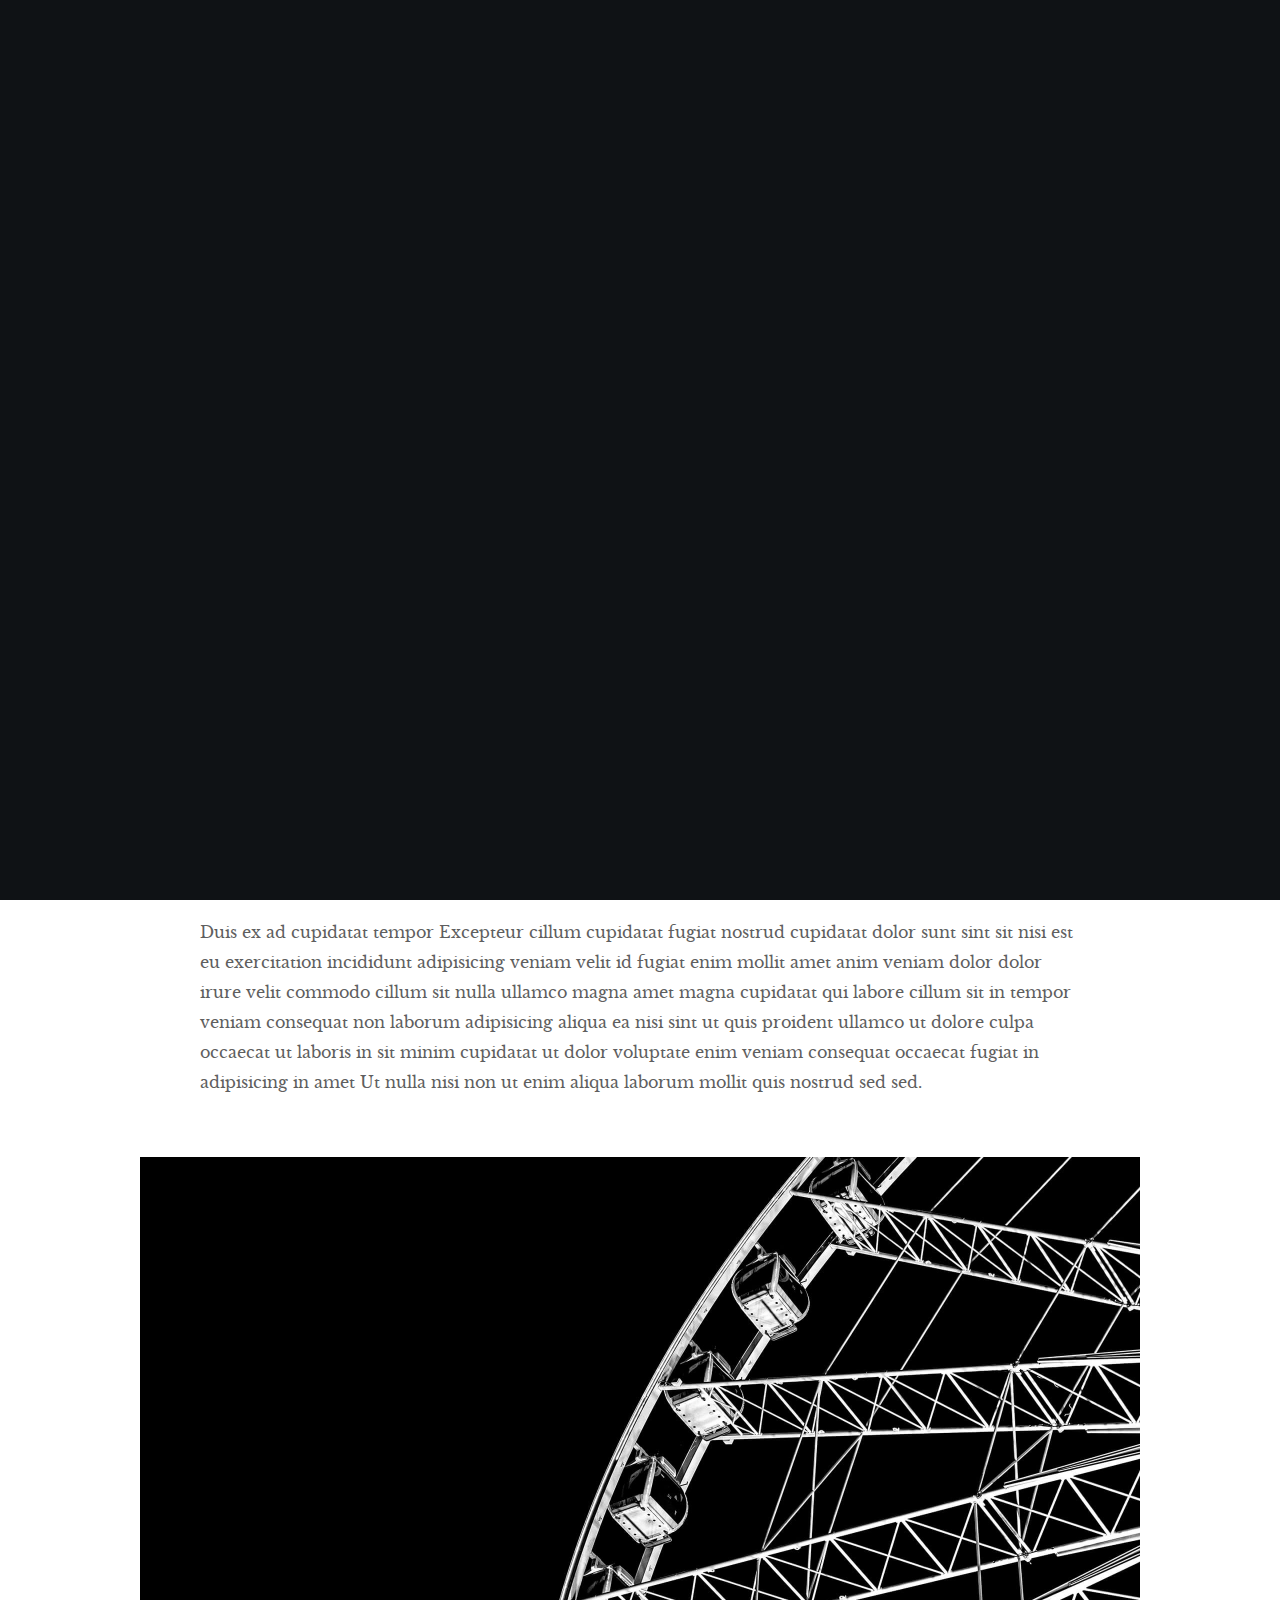
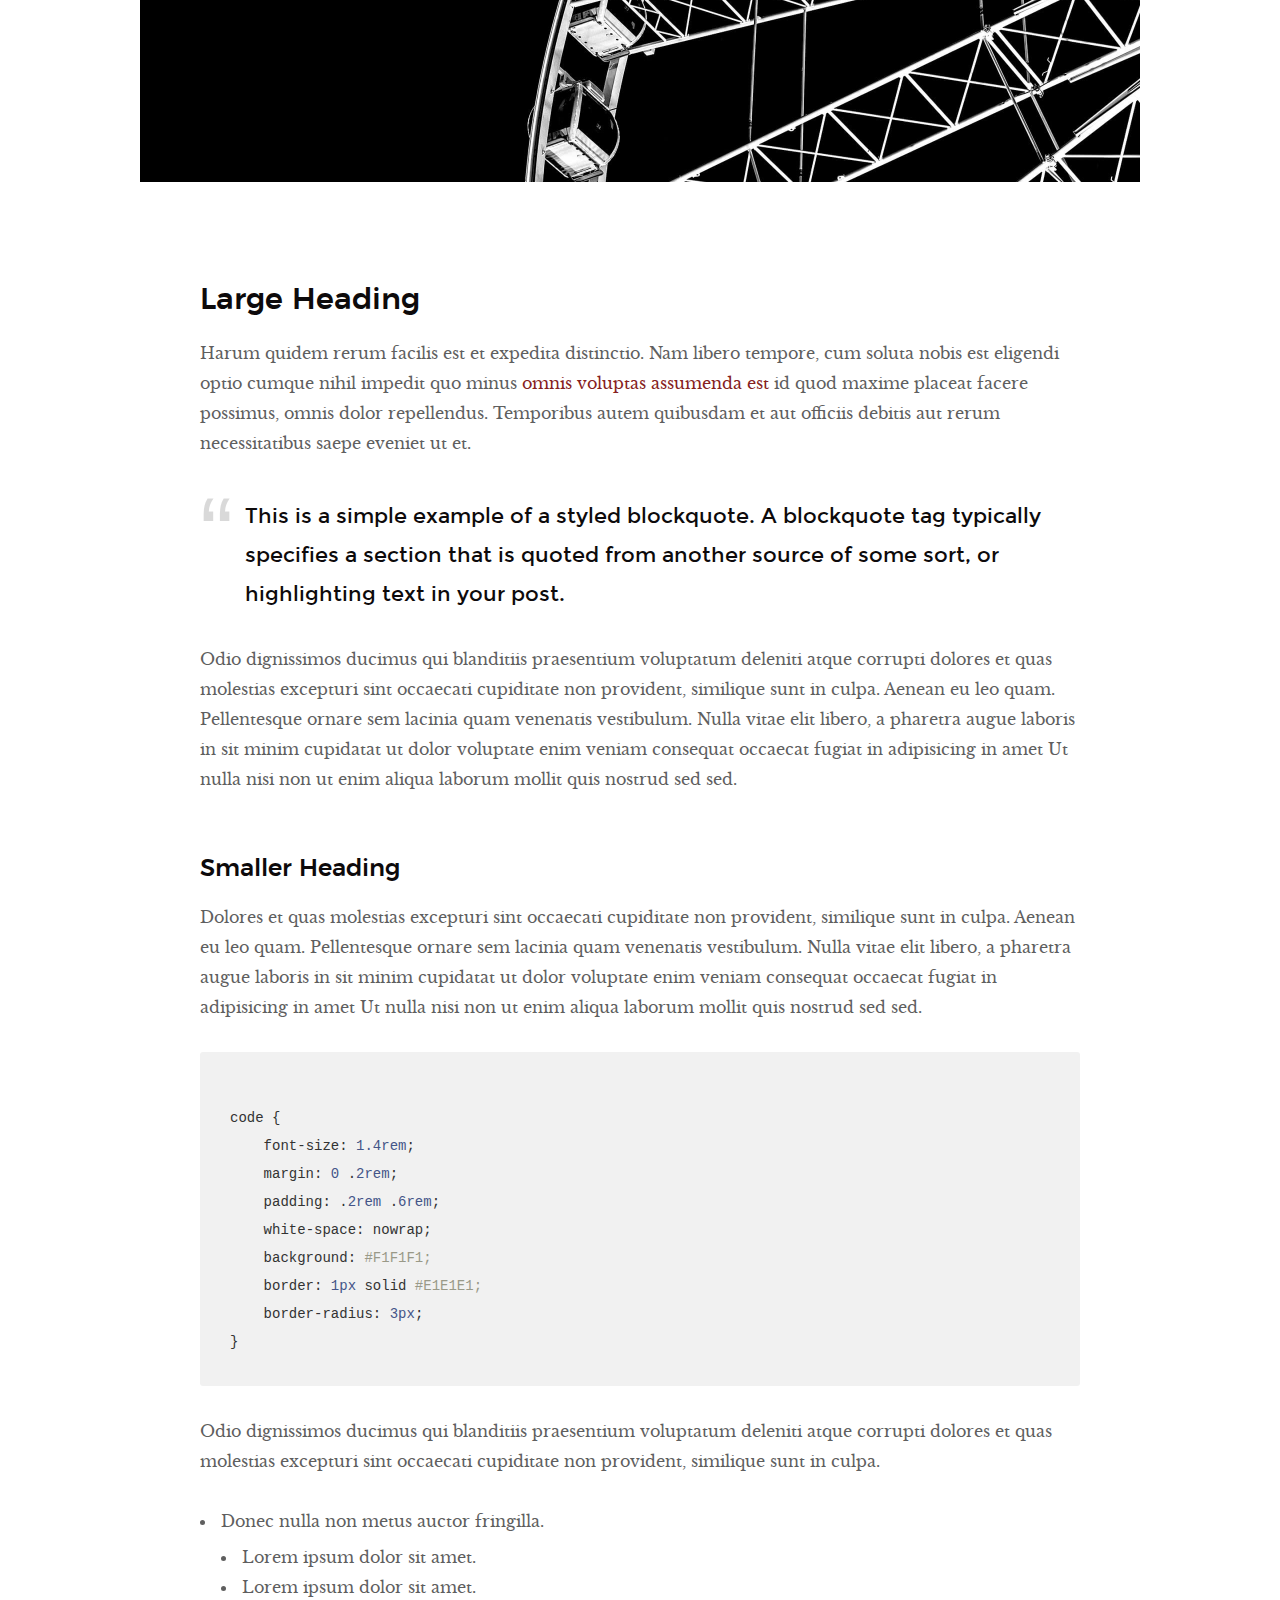
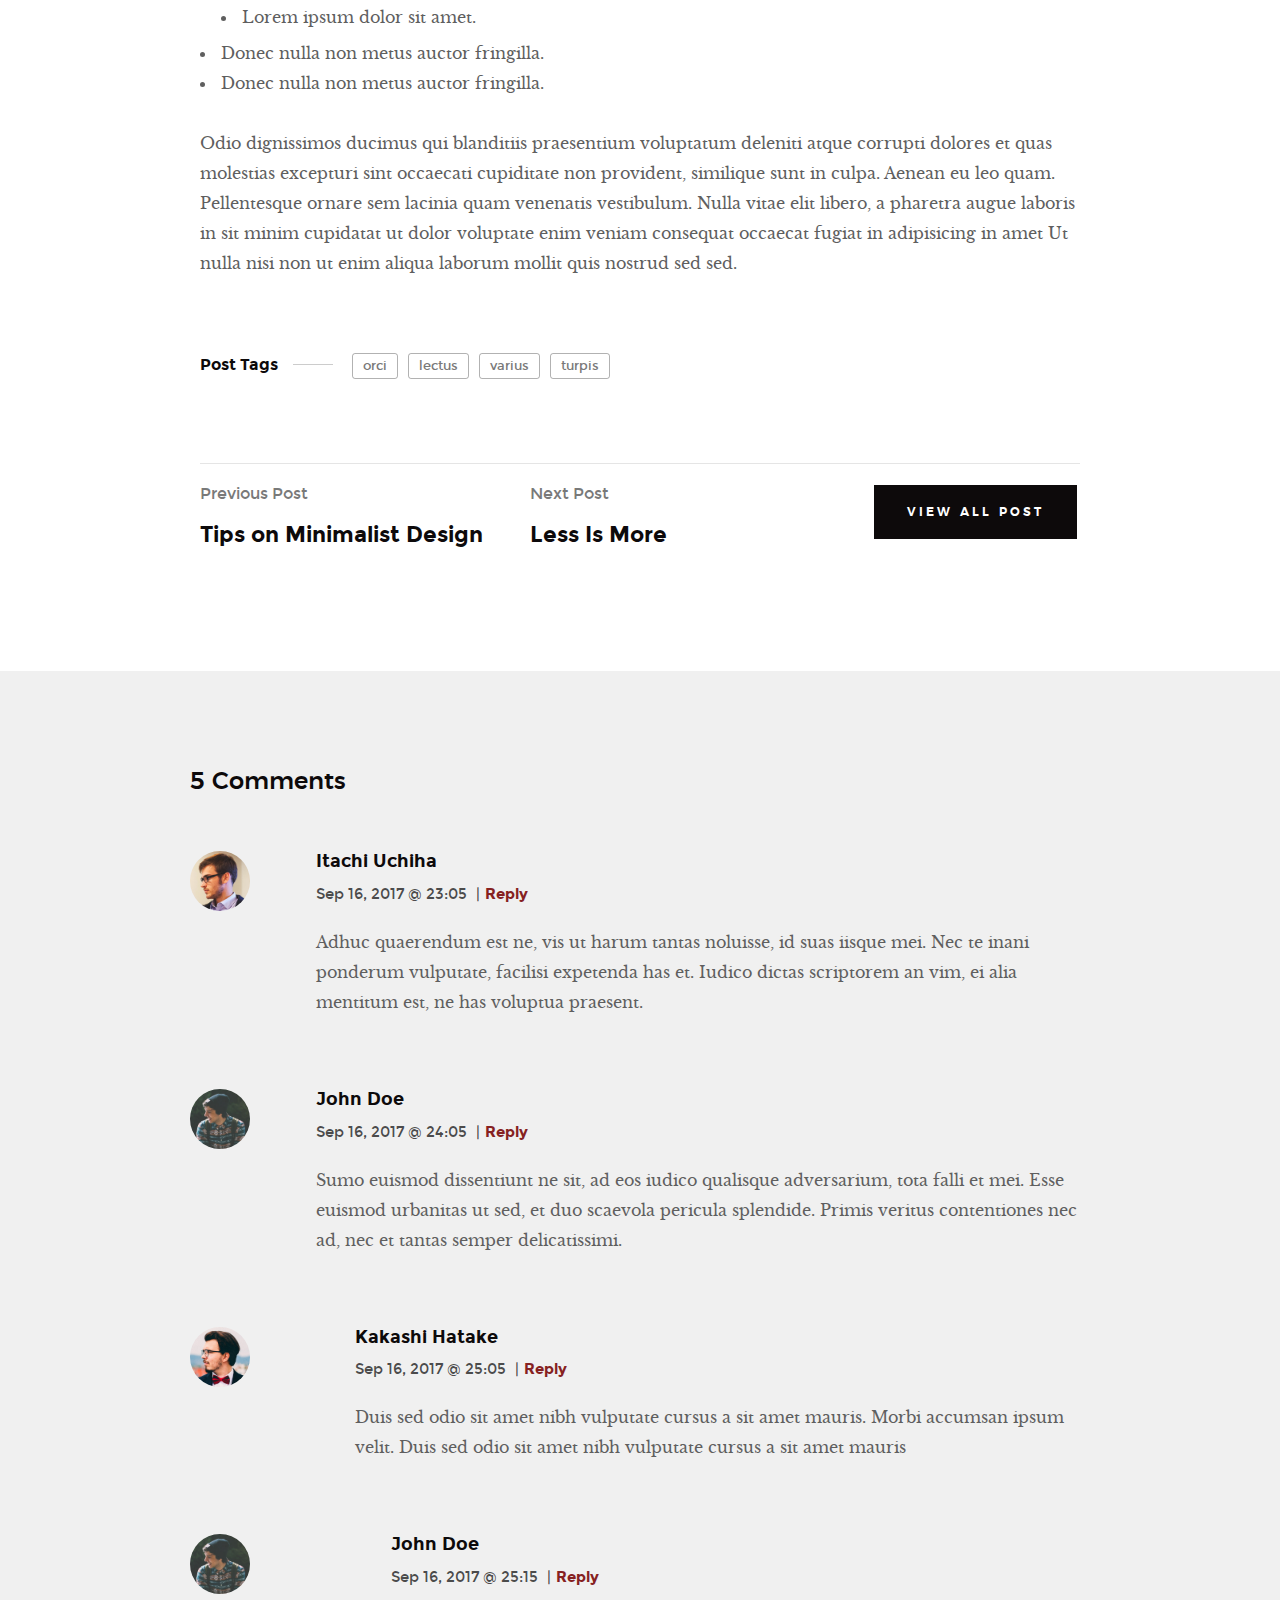
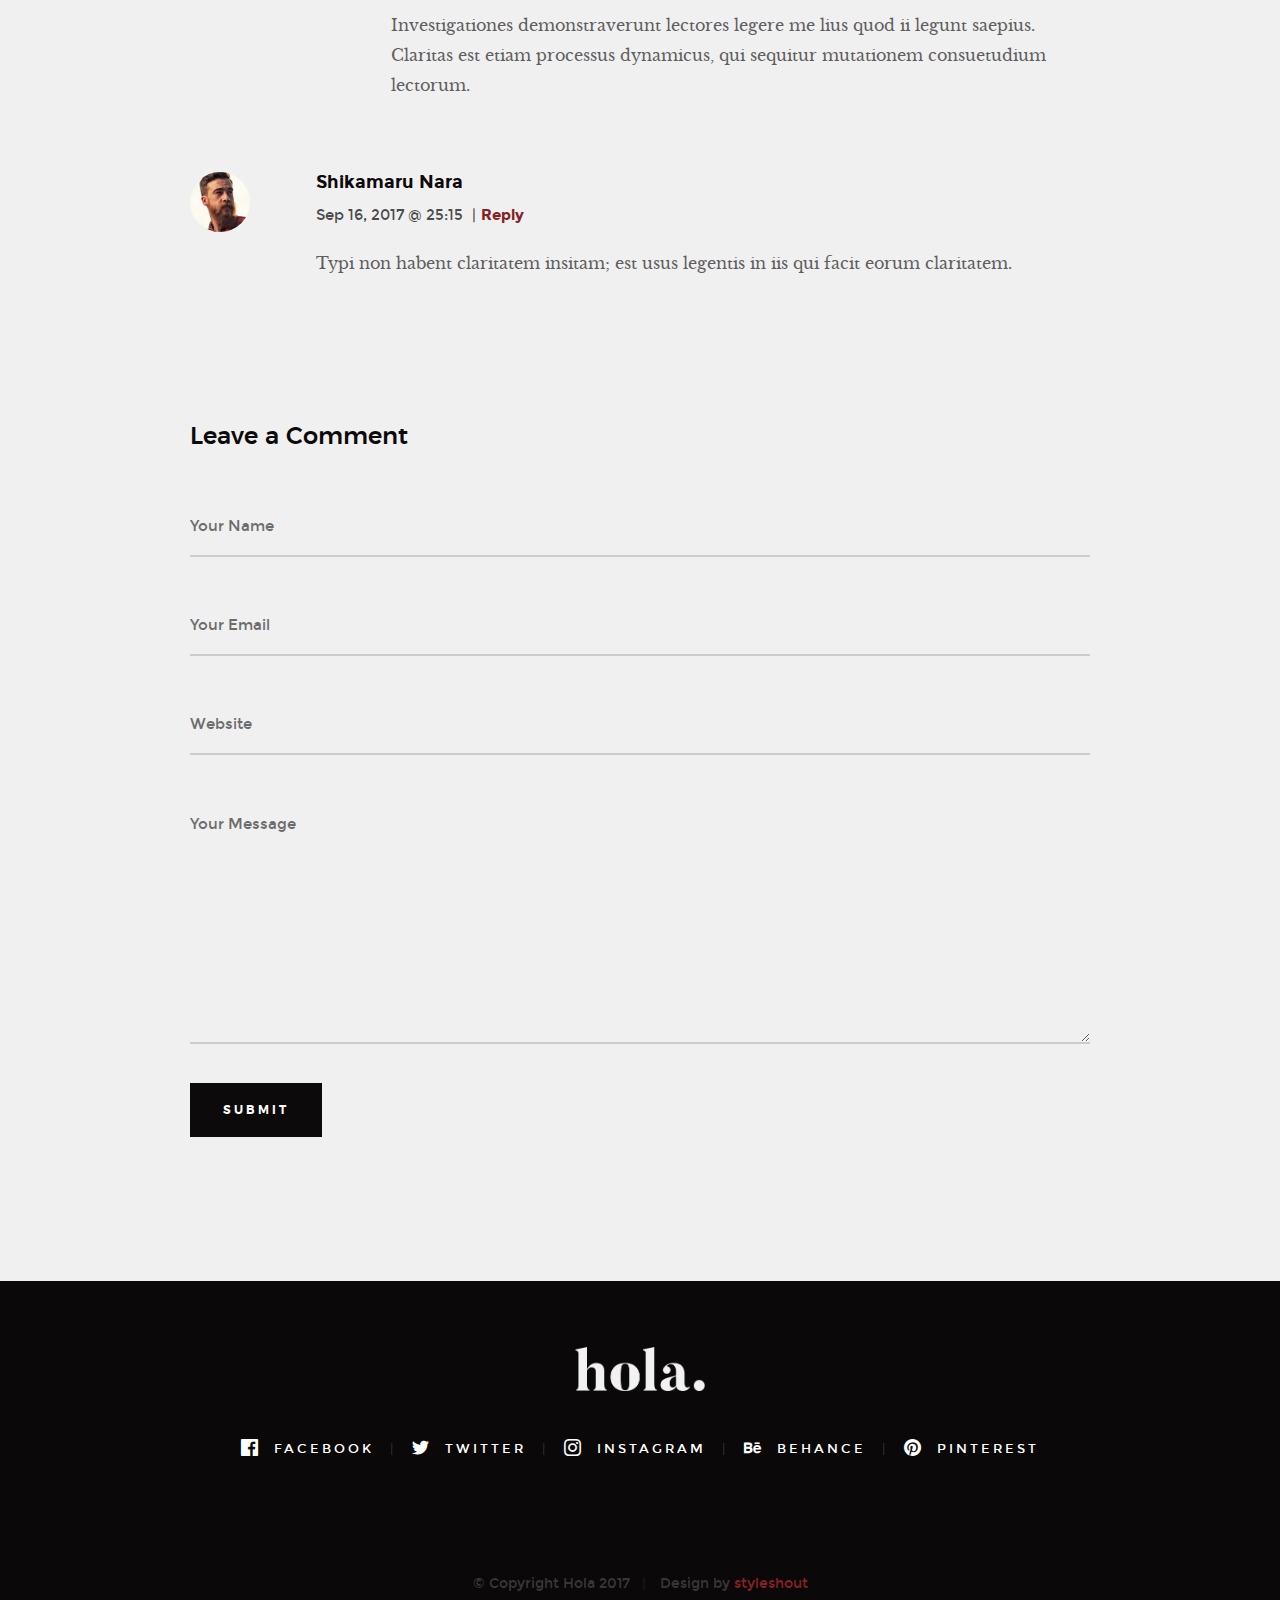
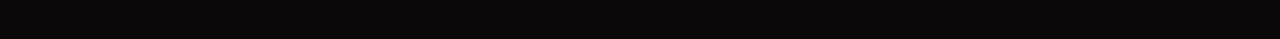
<file: blog-single.html>
<!DOCTYPE html>
<!--[if lt IE 9 ]><html class="no-js oldie" lang="en"> <![endif]-->
<!--[if IE 9 ]><html class="no-js oldie ie9" lang="en"> <![endif]-->
<!--[if (gte IE 9)|!(IE)]><!-->
<html class="no-js" lang="en">
<!--<![endif]-->

<head>

    <!--- basic page needs
    ================================================== -->
    <meta charset="utf-8">
    <title>Blog Single - Hola</title>
    <meta name="description" content="">
    <meta name="author" content="">

    <!-- mobile specific metas
    ================================================== -->
    <meta name="viewport" content="width=device-width, initial-scale=1">

    <!-- CSS
    ================================================== -->
    <link rel="stylesheet" href="css/base.css">
    <link rel="stylesheet" href="css/vendor.css">
    <link rel="stylesheet" href="css/main.css">

    <!-- script
    ================================================== -->
    <script src="js/modernizr.js"></script>
    <script src="js/pace.min.js"></script>

    <!-- favicons
    ================================================== -->
    <link rel="shortcut icon" href="favicon.ico" type="image/x-icon">
    <link rel="icon" href="favicon.ico" type="image/x-icon">

</head>


<body id="top">

    <!-- header
    ================================================== -->
    <header class="s-header">
            
        <div class="header-logo">
            <a class="site-logo" href="index.html"><img src="images/logo.png" alt="Homepage"></a>
        </div>

        <nav class="header-nav-wrap">
            <ul class="header-nav">
                <li><a href="index.html#home" title="home">Home</a></li>
                <li><a href="index.html#about" title="about">About</a></li>
                <li><a href="index.html#works" title="works">Works</a></li>
                <li class="current"><a href="blog.html" title="blog">Blog</a></li>
                <li><a href="index.html#contact" title="contact">Contact</a></li>	
            </ul>
        </nav>

        <a class="header-menu-toggle" href="#0"><span>Menu</span></a>

    </header> <!-- end s-header -->


    <article class="blog-single">

        <!-- page header/blog hero
        ================================================== -->
        <div class="page-header page-header--single page-hero" style="background-image:url(images/blog/blog-bg-02.jpg)">
        
            <div class="row page-header__content narrow">
                <article class="col-full">
                    <div class="page-header__info">
                        <div class="page-header__cat">
                            <a href="#0">Branding</a><a href="#0">Design</a>
                        </div>
                    </div>
                    <h1 class="page-header__title">
                        <a href="#0" title="">
                            Using Patterns in your Branding.
                        </a>
                    </h1>
                    <ul class="page-header__meta">
                        <li class="date">September 16, 2017</li>
                        <li class="author">
                            By
                            <span>Jonathan Doe</span>
                        </li>
                    </ul>
                    
                </article>
            </div>
    
        </div> <!-- end page-header -->

        <div class="row blog-content">
            <div class="col-full blog-content__main">

                <p class="lead">Duis ex ad cupidatat tempor Excepteur cillum cupidatat fugiat nostrud cupidatat dolor sunt sint sit nisi est eu exercitation incididunt adipisicing veniam velit id fugiat enim mollit amet anim veniam dolor dolor irure velit commodo cillum sit nulla ullamco magna amet magna cupidatat qui labore cillum sit in tempor veniam consequat non laborum adipisicing aliqua ea nisi sint.</p>
                
                <p>Duis ex ad cupidatat tempor Excepteur cillum cupidatat fugiat nostrud cupidatat dolor sunt sint sit nisi est eu exercitation incididunt adipisicing veniam velit id fugiat enim mollit amet anim veniam dolor dolor irure velit commodo cillum sit nulla ullamco magna amet magna cupidatat qui labore cillum sit in tempor veniam consequat non laborum adipisicing aliqua ea nisi sint ut quis proident ullamco ut dolore culpa occaecat ut laboris in sit minim cupidatat ut dolor voluptate enim veniam consequat occaecat fugiat in adipisicing in amet Ut nulla nisi non ut enim aliqua laborum mollit quis nostrud sed sed.
                </p>

                <p>
                <img src="images/wheel-1000.jpg" 
                     srcset="images/wheel-2000.jpg 2000w, 
                        images/wheel-1000.jpg 1000w, 
                        images/wheel-500.jpg 500w" 
                     sizes="(max-width: 2000px) 100vw, 2000px" alt="">
                </p>

                <h2>Large Heading</h2>

                <p>Harum quidem rerum facilis est et expedita distinctio. Nam libero tempore, cum soluta nobis est eligendi optio cumque nihil impedit quo minus <a href="http://#">omnis voluptas assumenda est</a> id quod maxime placeat facere possimus, omnis dolor repellendus. Temporibus autem quibusdam et aut officiis debitis aut rerum necessitatibus saepe eveniet ut et.</p>

                <blockquote><p>This is a simple example of a styled blockquote. A blockquote tag typically specifies a section that is quoted from another source of some sort, or highlighting text in your post.</p></blockquote>

                <p>Odio dignissimos ducimus qui blanditiis praesentium voluptatum deleniti atque corrupti dolores et quas molestias excepturi sint occaecati cupiditate non provident, similique sunt in culpa. Aenean eu leo quam. Pellentesque ornare sem lacinia quam venenatis vestibulum. Nulla vitae elit libero, a pharetra augue laboris in sit minim cupidatat ut dolor voluptate enim veniam consequat occaecat fugiat in adipisicing in amet Ut nulla nisi non ut enim aliqua laborum mollit quis nostrud sed sed.</p>

                <h3>Smaller Heading</h3>

                <p>Dolores et quas molestias excepturi sint occaecati cupiditate non provident, similique sunt in culpa. Aenean eu leo quam. Pellentesque ornare sem lacinia quam venenatis vestibulum. Nulla vitae elit libero, a pharetra augue laboris in sit minim cupidatat ut dolor voluptate enim veniam consequat occaecat fugiat in adipisicing in amet Ut nulla nisi non ut enim aliqua laborum mollit quis nostrud sed sed.

<pre><code>
code {
    font-size: 1.4rem;
    margin: 0 .2rem;
    padding: .2rem .6rem;
    white-space: nowrap;
    background: #F1F1F1;
    border: 1px solid #E1E1E1;	
    border-radius: 3px;
}
</code></pre>

                <p>Odio dignissimos ducimus qui blanditiis praesentium voluptatum deleniti atque corrupti dolores et quas molestias excepturi sint occaecati cupiditate non provident, similique sunt in culpa.</p>

                <ul>
                    <li>Donec nulla non metus auctor fringilla.
                        <ul>
                            <li>Lorem ipsum dolor sit amet.</li>
                            <li>Lorem ipsum dolor sit amet.</li>
                            <li>Lorem ipsum dolor sit amet.</li>
                        </ul>
                    </li>
                    <li>Donec nulla non metus auctor fringilla.</li>
                    <li>Donec nulla non metus auctor fringilla.</li>
                </ul>

                <p>Odio dignissimos ducimus qui blanditiis praesentium voluptatum deleniti atque corrupti dolores et quas molestias excepturi sint occaecati cupiditate non provident, similique sunt in culpa. Aenean eu leo quam. Pellentesque ornare sem lacinia quam venenatis vestibulum. Nulla vitae elit libero, a pharetra augue laboris in sit minim cupidatat ut dolor voluptate enim veniam consequat occaecat fugiat in adipisicing in amet Ut nulla nisi non ut enim aliqua laborum mollit quis nostrud sed sed.</p>

                <p class="blog-content__tags">
                    <span>Post Tags</span>

                    <span class="blog-content__tag-list">
                        <a href="#0">orci</a>
                        <a href="#0">lectus</a>
                        <a href="#0">varius</a>
                        <a href="#0">turpis</a>
                    </span>

                </p>

                <div class="blog-content__pagenav">
                    <div class="blog-content__nav">
                        <div class="blog-content__prev">
                            <a href="#0" rel="prev">
                                <span>Previous Post</span>
                                Tips on Minimalist Design 
                            </a>
                        </div>
                        <div class="blog-content__next">
                            <a href="#0" rel="next">
                                <span>Next Post</span>
                                Less Is More 
                            </a>
                        </div>
                    </div>

                    <div class="blog-content__all">
                        <a href="blog.html" class="btn btn--primary">
                            View All Post
                        </a>
                    </div>
                </div>

            </div><!-- end blog-content__main -->
        </div> <!-- end blog-content -->

    </article>


    <!-- comments
    ================================================== -->
    <div class="comments-wrap">

        <div id="comments" class="row">
            <div class="col-full">

               <h3>5 Comments</h3>

               <!-- commentlist -->
               <ol class="commentlist">

                    <li class="depth-1 comment">

                        <div class="comment__avatar">
                            <img width="50" height="50" class="avatar" src="images/avatars/user-01.jpg" alt="">
                        </div>

                        <div class="comment__content">

                            <div class="comment__info">
                                <cite>Itachi Uchiha</cite>

                                <div class="comment__meta">
                                    <time class="comment__time">Sep 16, 2017 @ 23:05</time>
                                    <span class="sep">|</span><a class="reply" href="#">Reply</a>
                                </div>
                            </div>

                            <div class="comment__text">
                            <p>Adhuc quaerendum est ne, vis ut harum tantas noluisse, id suas iisque mei. Nec te inani ponderum vulputate,
                            facilisi expetenda has et. Iudico dictas scriptorem an vim, ei alia mentitum est, ne has voluptua praesent.</p>
                            </div>

                        </div>

                    </li>

                    <li class="thread-alt depth-1 comment">

                        <div class="comment__avatar">
                            <img width="50" height="50" class="avatar" src="images/avatars/user-04.jpg" alt="">
                        </div>

                        <div class="comment__content">

                            <div class="comment__info">
                            <cite>John Doe</cite>

                            <div class="comment__meta">
                                <time class="comment__time">Sep 16, 2017 @ 24:05</time>
                                <span class="sep">|</span><a class="reply" href="#">Reply</a>
                            </div>
                            </div>

                            <div class="comment__text">
                            <p>Sumo euismod dissentiunt ne sit, ad eos iudico qualisque adversarium, tota falli et mei. Esse euismod
                            urbanitas ut sed, et duo scaevola pericula splendide. Primis veritus contentiones nec ad, nec et
                            tantas semper delicatissimi.</p>
                            </div>

                        </div>

                        <ul class="children">

                            <li class="depth-2 comment">

                                <div class="comment__avatar">
                                    <img width="50" height="50" class="avatar" src="images/avatars/user-03.jpg" alt="">
                                </div>

                                <div class="comment__content">

                                    <div class="comment__info">
                                        <cite>Kakashi Hatake</cite>

                                        <div class="comment__meta">
                                            <time class="comment__time">Sep 16, 2017 @ 25:05</time>
                                            <span class="sep">|</span><a class="reply" href="#">Reply</a>
                                        </div>
                                    </div>

                                    <div class="comment__text">
                                        <p>Duis sed odio sit amet nibh vulputate
                                        cursus a sit amet mauris. Morbi accumsan ipsum velit. Duis sed odio sit amet nibh vulputate
                                        cursus a sit amet mauris</p>
                                    </div>

                                </div>

                                <ul class="children">

                                    <li class="depth-3 comment">

                                        <div class="comment__avatar">
                                            <img width="50" height="50" class="avatar" src="images/avatars/user-04.jpg" alt="">
                                        </div>

                                        <div class="comment__content">

                                            <div class="comment__info">
                                            <cite>John Doe</cite>

                                            <div class="comment__meta">
                                                <time class="comment__time">Sep 16, 2017 @ 25:15</time>
                                                <span class="sep">|</span><a class="reply" href="#">Reply</a>
                                            </div>
                                            </div>

                                            <div class="comment__text">
                                            <p>Investigationes demonstraverunt lectores legere me lius quod ii legunt saepius. Claritas est
                                            etiam processus dynamicus, qui sequitur mutationem consuetudium lectorum.</p>
                                            </div>

                                        </div>

                                    </li>

                                </ul>

                            </li>

                        </ul>

                    </li>

                    <li class="depth-1 comment">

                        <div class="comment__avatar">
                            <img width="50" height="50" class="avatar" src="images/avatars/user-02.jpg" alt="">
                        </div>

                        <div class="comment__content">

                            <div class="comment__info">
                            <cite>Shikamaru Nara</cite>

                            <div class="comment__meta">
                                <time class="comment-time">Sep 16, 2017 @ 25:15</time>
                                <span class="sep">|</span><a class="reply" href="#">Reply</a>
                            </div>
                            </div>

                            <div class="comment__text">
                            <p>Typi non habent claritatem insitam; est usus legentis in iis qui facit eorum claritatem.</p>
                            </div>

                        </div>

                    </li>

                </ol> <!-- Commentlist End -->	

               <!-- respond -->
               <div class="respond">

                    <h3>Leave a Comment</h3>

                    <form name="contactForm" id="contactForm" method="post" action="">
                        <fieldset>

                        <div class="form-field">
                                <input name="cName" type="text" id="cName" class="full-width" placeholder="Your Name" value="">
                        </div>

                        <div class="form-field">
                                <input name="cEmail" type="text" id="cEmail" class="full-width" placeholder="Your Email" value="">
                        </div>

                        <div class="form-field">
                                <input name="cWebsite" type="text" id="cWebsite" class="full-width" placeholder="Website" value="">
                        </div>

                        <div class="message form-field">
                            <textarea name="cMessage" id="cMessage" class="full-width" placeholder="Your Message"></textarea>
                        </div>

                        <button type="submit" class="submit btn--primary">Submit</button>

                        </fieldset>
                    </form> <!-- Form End -->

                </div> <!-- Respond End -->

            </div> <!-- end col-full -->
        </div> <!-- end row comments -->
    </div> <!-- end comments-wrap -->


    <!-- footer
    ================================================== -->
    <footer>
            <div class="row">
                <div class="col-full">
    
                    <div class="footer-logo">
                        <a class="footer-site-logo" href="#0"><img src="images/logo.png" alt="Homepage"></a>
                    </div>
    
                    <ul class="footer-social">
                        <li><a href="#0">
                            <i class="im im-facebook" aria-hidden="true"></i>
                            <span>Facebook</span>
                        </a></li>
                        <li><a href="#0">
                            <i class="im im-twitter" aria-hidden="true"></i>
                            <span>Twitter</span>
                        </a></li>
                        <li><a href="#0">
                            <i class="im im-instagram" aria-hidden="true"></i>
                            <span>Instagram</span>
                        </a></li>
                        <li><a href="#0">
                            <i class="im im-behance" aria-hidden="true"></i>
                            <span>Behance</span>
                        </a></li>
                        <li><a href="#0">
                            <i class="im im-pinterest" aria-hidden="true"></i>
                            <span>Pinterest</span>
                        </a></li>
                    </ul>
                        
                </div>
            </div>
    
            <div class="row footer-bottom">
    
                <div class="col-twelve">
                    <div class="copyright">
                        <span>© Copyright Hola 2017</span> 
                        <span>Design by <a href="https://www.styleshout.com/">styleshout</a></span>	
                    </div>
    
                    <div class="go-top">
                    <a class="smoothscroll" title="Back to Top" href="#top"><i class="im im-arrow-up" aria-hidden="true"></i></a>
                    </div>
                </div>
    
            </div> <!-- end footer-bottom -->
    
        </footer> <!-- end footer -->
    
    
        <div id="preloader"> 
            <div id="loader"></div>
        </div>
    
    
        <!-- Java Script
        ================================================== -->
        <script src="js/jquery-3.2.1.min.js"></script>
        <script src="js/plugins.js"></script>
        <script src="js/main.js"></script>

</body>

</html>
</file>
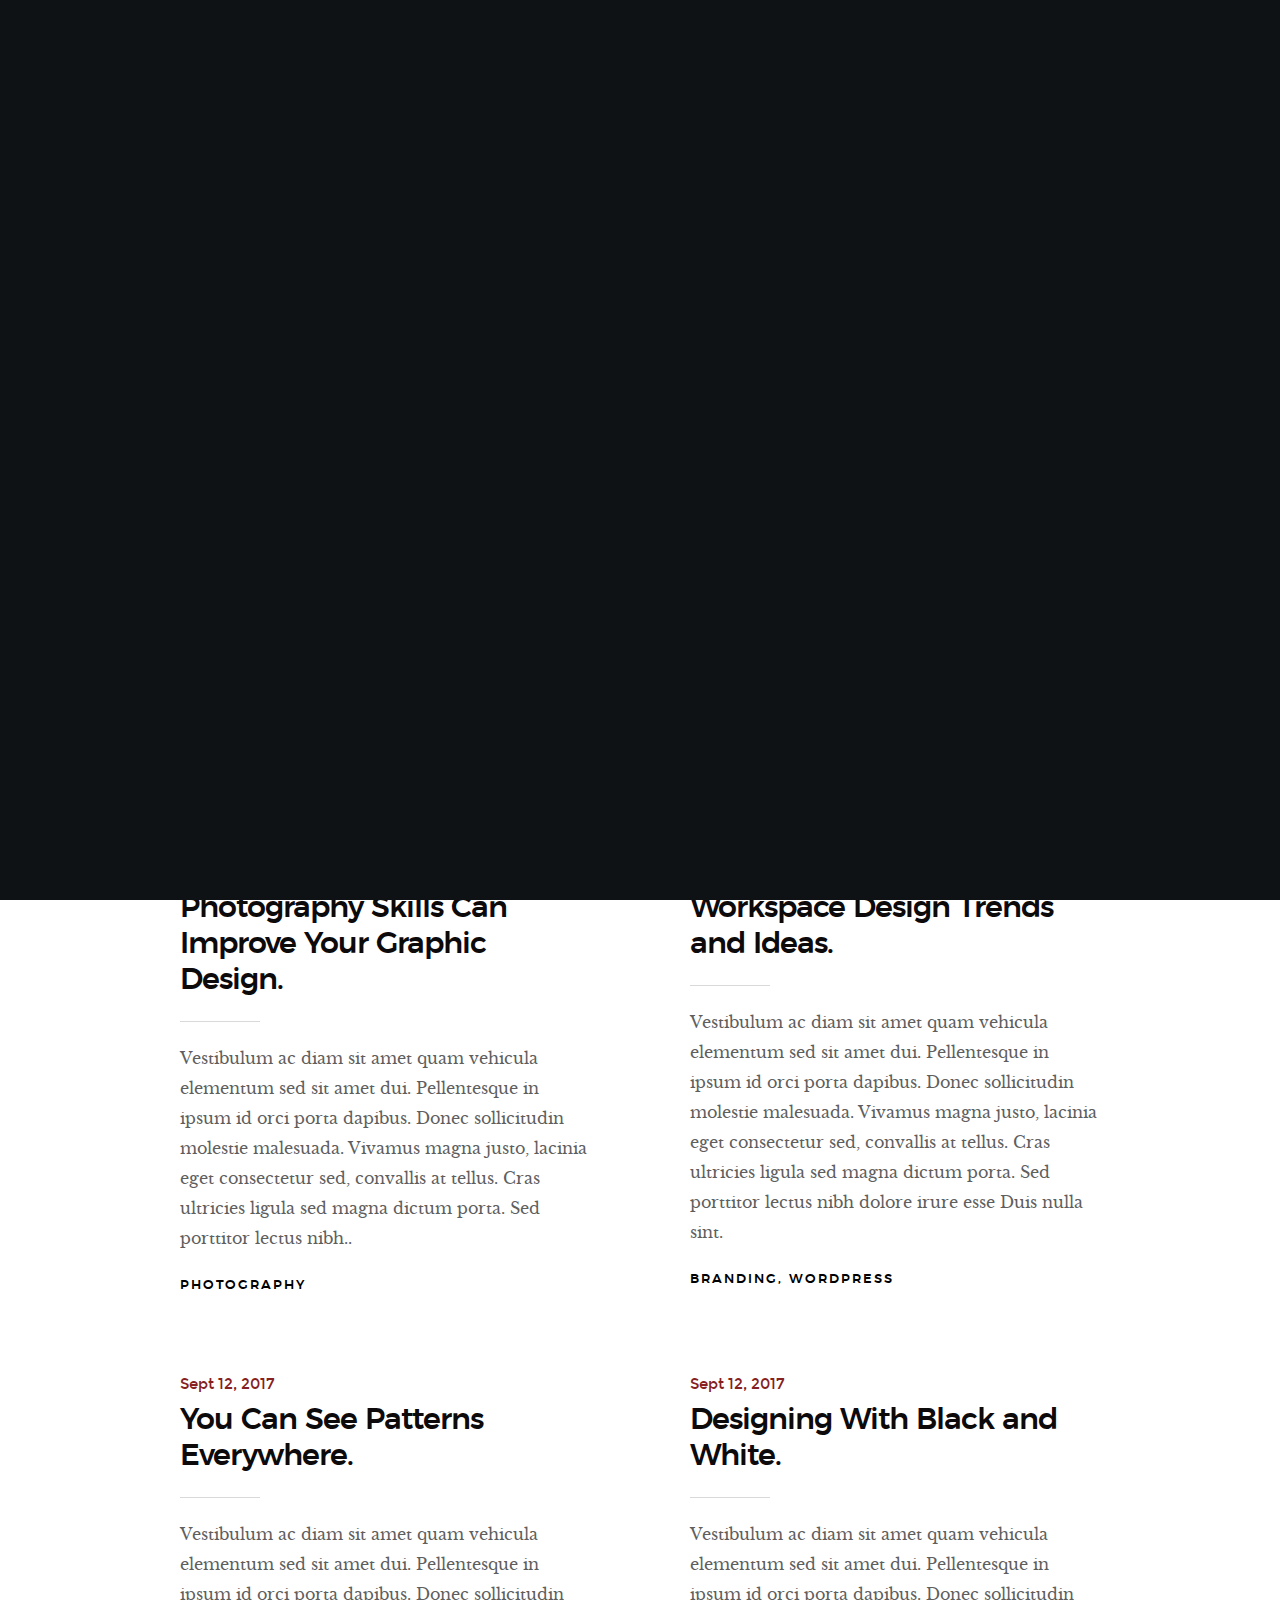
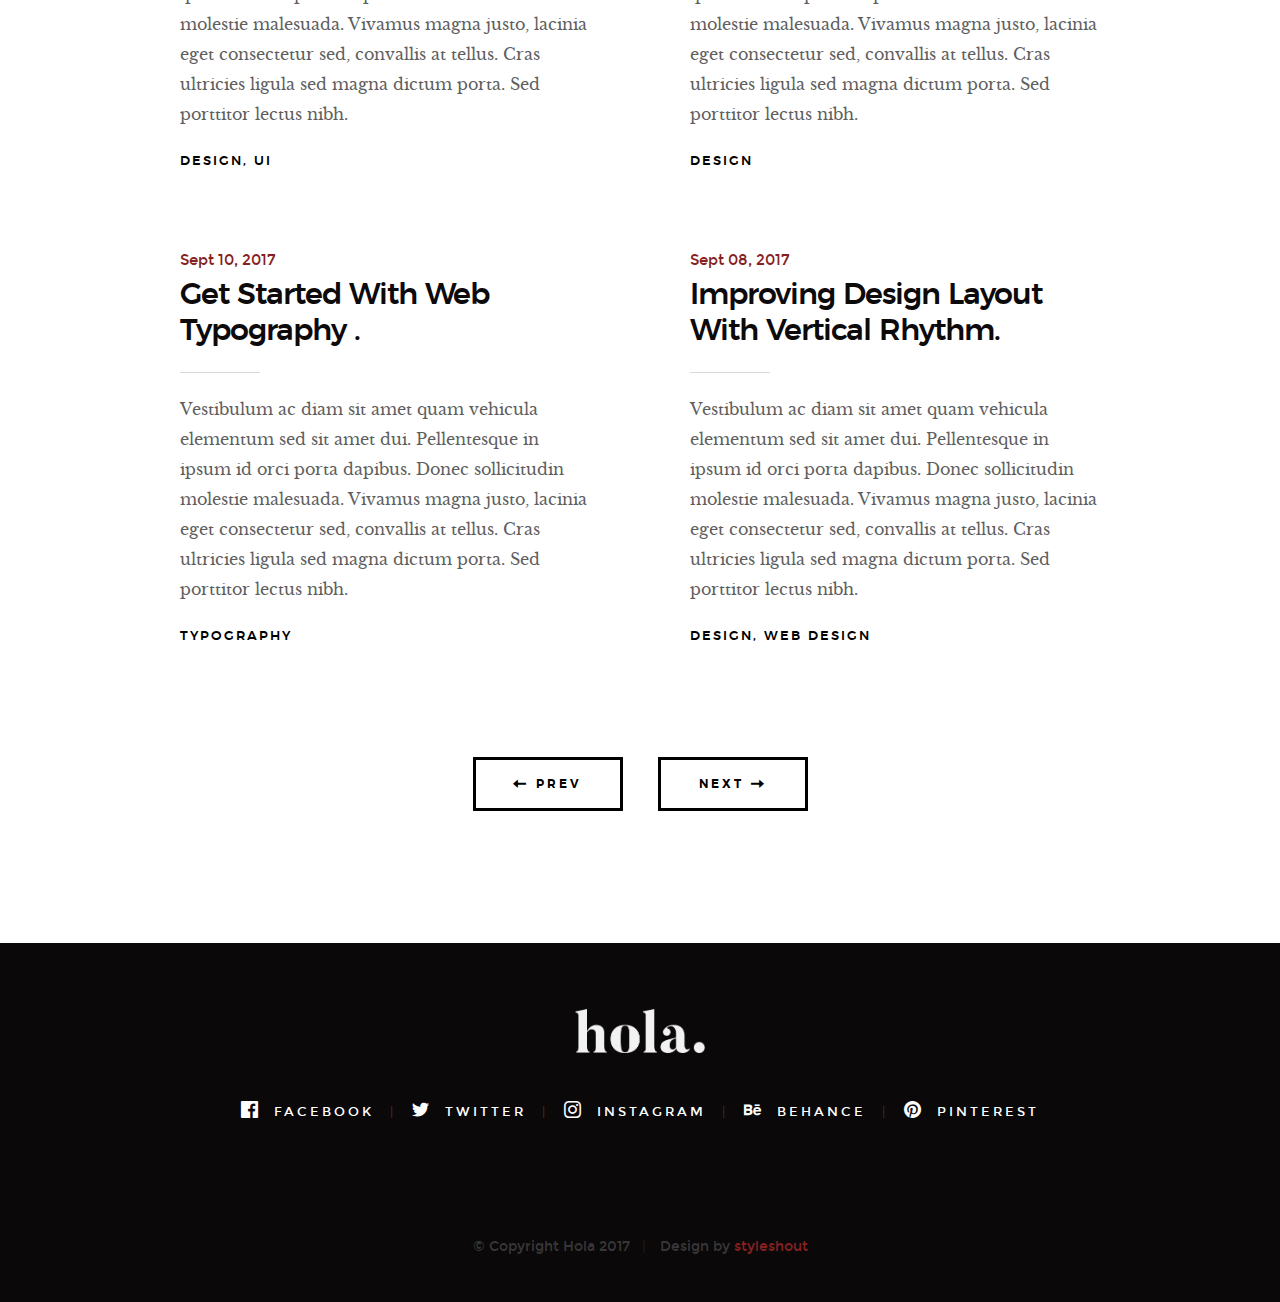
<file: blog.html>
<!DOCTYPE html>
<!--[if lt IE 9 ]><html class="no-js oldie" lang="en"> <![endif]-->
<!--[if IE 9 ]><html class="no-js oldie ie9" lang="en"> <![endif]-->
<!--[if (gte IE 9)|!(IE)]><!-->
<html class="no-js" lang="en">
<!--<![endif]-->

<head>

    <!--- basic page needs
    ================================================== -->
    <meta charset="utf-8">
    <title>Blog - Hola</title>
    <meta name="description" content="">
    <meta name="author" content="">

    <!-- mobile specific metas
    ================================================== -->
    <meta name="viewport" content="width=device-width, initial-scale=1">

    <!-- CSS
    ================================================== -->
    <link rel="stylesheet" href="css/base.css">
    <link rel="stylesheet" href="css/vendor.css">
    <link rel="stylesheet" href="css/main.css">

    <!-- script
    ================================================== -->
    <script src="js/modernizr.js"></script>
    <script src="js/pace.min.js"></script>

    <!-- favicons
    ================================================== -->
    <link rel="shortcut icon" href="favicon.ico" type="image/x-icon">
    <link rel="icon" href="favicon.ico" type="image/x-icon">

</head>


<body id="top">

    <!-- header
    ================================================== -->
    <header class="s-header">

        <div class="header-logo">
            <a class="site-logo" href="index.html"><img src="images/logo.png" alt="Homepage"></a>
        </div>

        <nav class="header-nav-wrap">
            <ul class="header-nav">
                <li><a href="index.html#home" title="home">Home</a></li>
                <li><a href="index.html#about" title="about">About</a></li>
                <li><a href="index.html#works" title="works">Works</a></li>
                <li class="current"><a href="blog.html" title="blog">Blog</a></li>
                <li><a href="index.html#contact" title="contact">Contact</a></li>
            </ul>
        </nav>

        <a class="header-menu-toggle" href="#0"><span>Menu</span></a>

    </header> <!-- end s-header -->


    <!-- page header
    ================================================== -->
    <section class="page-header page-hero" style="background-image:url(images/blog/blog-bg-01.jpg)">

        <div class="row page-header__content">
            <article class="col-full">

                <div class="page-header__info">
                    <div class="page-header__cat">
                        <a href="#0">Branding</a><a href="#0">Design</a>
                    </div>
                    <div class="page-header__date">
                        Sept 16, 2017
                    </div>
                </div>

                <h1 class="page-header__title">
                    <a href="#0" title="">
                        The 10 Golden Rules of Clean Simple Design.
                    </a>
                </h1>
                <p>Pellentesque in ipsum id orci porta dapibus amet dui. Ad id deserunt ratione autem eius et minima ut et. Nihil sed quis velit aut enim aliquam. Quas non ad sint eveniet voluptatem est iure...</p>
                <p>
                    <a href="#0" class="btn btn--stroke page-header__btn">Read More</a>
                </p>
            </article>
        </div>

    </section> <!-- end page-header -->


    <!-- blog
    ================================================== -->
    <section class="blog-content-wrap">

        <div class="row blog-content">
            <div class="col-full">

                <div class="blog-list block-1-2 block-tab-full">

                    <article class="col-block">

                        <div class="blog-date">
                            <a href="blog-single.html">Sept 15, 2017</a>
                        </div>

                        <h2 class="h01"><a href="blog-single.html">Photography Skills Can Improve Your Graphic Design.</a></h2>
                        <p>
                        Vestibulum ac diam sit amet quam vehicula elementum sed sit amet dui. Pellentesque in ipsum id orci porta dapibus. Donec sollicitudin molestie malesuada. Vivamus magna justo, lacinia eget consectetur sed, convallis at tellus. Cras ultricies ligula sed magna dictum porta. Sed porttitor lectus nibh..
                        </p>

                        <div class="blog-cat">
                            <a href="blog.html">Photography</a>
                        </div>

                    </article>

                    <article class="col-block">

                        <div class="blog-date">
                            <a href="blog-single.html">Sept 14, 2017</a>
                        </div>

                        <h2 class="h01"><a href="blog-single.html">Workspace Design Trends and Ideas.</a></h2>
                        <p>
                        Vestibulum ac diam sit amet quam vehicula elementum sed sit amet dui. Pellentesque in ipsum id orci porta dapibus. Donec sollicitudin molestie malesuada. Vivamus magna justo, lacinia eget consectetur sed, convallis at tellus. Cras ultricies ligula sed magna dictum porta. Sed porttitor lectus nibh dolore irure esse Duis nulla sint.
                        </p>

                        <div class="blog-cat">
                            <a href="blog.html">Branding</a><a href="blog.html">Wordpress</a>
                        </div>
                    </article>

                    <article class="col-block">

                        <div class="blog-date">
                            <a href="blog-single.html">Sept 12, 2017</a>
                        </div>
                        <h2 class="h01"><a href="blog-single.html">You Can See Patterns Everywhere.</a></h2>
                        <p>
                        Vestibulum ac diam sit amet quam vehicula elementum sed sit amet dui. Pellentesque in ipsum id orci porta dapibus. Donec sollicitudin molestie malesuada. Vivamus magna justo, lacinia eget consectetur sed, convallis at tellus. Cras ultricies ligula sed magna dictum porta. Sed porttitor lectus nibh.
                        </p>

                        <div class="blog-cat">
                            <a href="blog.html">Design</a><a href="blog.html">UI</a>
                        </div>
                    </article>

                    <article class="col-block">

                        <div class="blog-date">
                            <a href="blog-single.html">Sept 12, 2017</a>
                        </div>
                        <h2 class="h01"><a href="blog-single.html">Designing With Black and White.</a></h2>
                        <p>
                        Vestibulum ac diam sit amet quam vehicula elementum sed sit amet dui. Pellentesque in ipsum id orci porta dapibus. Donec sollicitudin molestie malesuada. Vivamus magna justo, lacinia eget consectetur sed, convallis at tellus. Cras ultricies ligula sed magna dictum porta. Sed porttitor lectus nibh.
                        </p>

                        <div class="blog-cat">
                            <a href="blog.html">Design</a>
                        </div>
                    </article>

                    <article class="col-block">
                        <div class="blog-date">
                            <a href="blog-single.html">Sept 10, 2017</a>
                        </div>
                        <h2 class="h01"><a href="blog-single.html">Get Started With Web Typography .</a></h2>
                        <p>
                        Vestibulum ac diam sit amet quam vehicula elementum sed sit amet dui. Pellentesque in ipsum id orci porta dapibus. Donec sollicitudin molestie malesuada. Vivamus magna justo, lacinia eget consectetur sed, convallis at tellus. Cras ultricies ligula sed magna dictum porta. Sed porttitor lectus nibh.
                        </p>

                        <div class="blog-cat">
                            <a href="blog.html">Typography</a>
                        </div>
                    </article>

                    <article class="col-block">

                        <div class="blog-date">
                            <a href="blog-single.html">Sept 08, 2017</a>
                        </div>
                        <h2 class="h01"><a href="blog-single.html">Improving Design Layout With Vertical Rhythm.</a></h2>
                        <p>
                        Vestibulum ac diam sit amet quam vehicula elementum sed sit amet dui. Pellentesque in ipsum id orci porta dapibus. Donec sollicitudin molestie malesuada. Vivamus magna justo, lacinia eget consectetur sed, convallis at tellus. Cras ultricies ligula sed magna dictum porta. Sed porttitor lectus nibh.
                        </p>

                        <div class="blog-cat">
                            <a href="blog.html">Design</a><a href="#0">Web Design</a>
                        </div>
                    </article>

                </div> <!-- end blog-list -->

            </div> <!-- end col-full -->
        </div> <!-- end blog-content -->

        <div class="row blog-entries-nav">
            <div class="col-full">
                <a href="#0" class="btn btn--stroke">
                    <i class="im im-arrow-left"></i>
                    Prev
                </a>
                <a href="#0" class="btn btn--stroke">
                    Next
                    <i class="im im-arrow-right"></i>
                </a>
            </div>
        </div>

    </section> <!-- end blog-content-wrap -->


    <!-- footer
    ================================================== -->
    <footer>
        <div class="row">
            <div class="col-full">

                <div class="footer-logo">
                    <a class="footer-site-logo" href="#0"><img src="images/logo.png" alt="Homepage"></a>
                </div>

                <ul class="footer-social">
                    <li><a href="#0">
                        <i class="im im-facebook" aria-hidden="true"></i>
                        <span>Facebook</span>
                    </a></li>
                    <li><a href="#0">
                        <i class="im im-twitter" aria-hidden="true"></i>
                        <span>Twitter</span>
                    </a></li>
                    <li><a href="#0">
                        <i class="im im-instagram" aria-hidden="true"></i>
                        <span>Instagram</span>
                    </a></li>
                    <li><a href="#0">
                        <i class="im im-behance" aria-hidden="true"></i>
                        <span>Behance</span>
                    </a></li>
                    <li><a href="#0">
                        <i class="im im-pinterest" aria-hidden="true"></i>
                        <span>Pinterest</span>
                    </a></li>
                </ul>

            </div>
        </div>

        <div class="row footer-bottom">

            <div class="col-twelve">
                <div class="copyright">
                    <span>© Copyright Hola 2017</span>
                    <span>Design by <a href="https://www.styleshout.com/">styleshout</a></span>
                </div>

                <div class="go-top">
                <a class="smoothscroll" title="Back to Top" href="#top"><i class="im im-arrow-up" aria-hidden="true"></i></a>
                </div>
            </div>

        </div> <!-- end footer-bottom -->

    </footer> <!-- end footer -->


    <div id="preloader">
        <div id="loader"></div>
    </div>


    <!-- Java Script
    ================================================== -->
    <script src="js/jquery-3.2.1.min.js"></script>
    <script src="js/plugins.js"></script>
    <script src="js/main.js"></script>
  
</body>

</html>
</file>
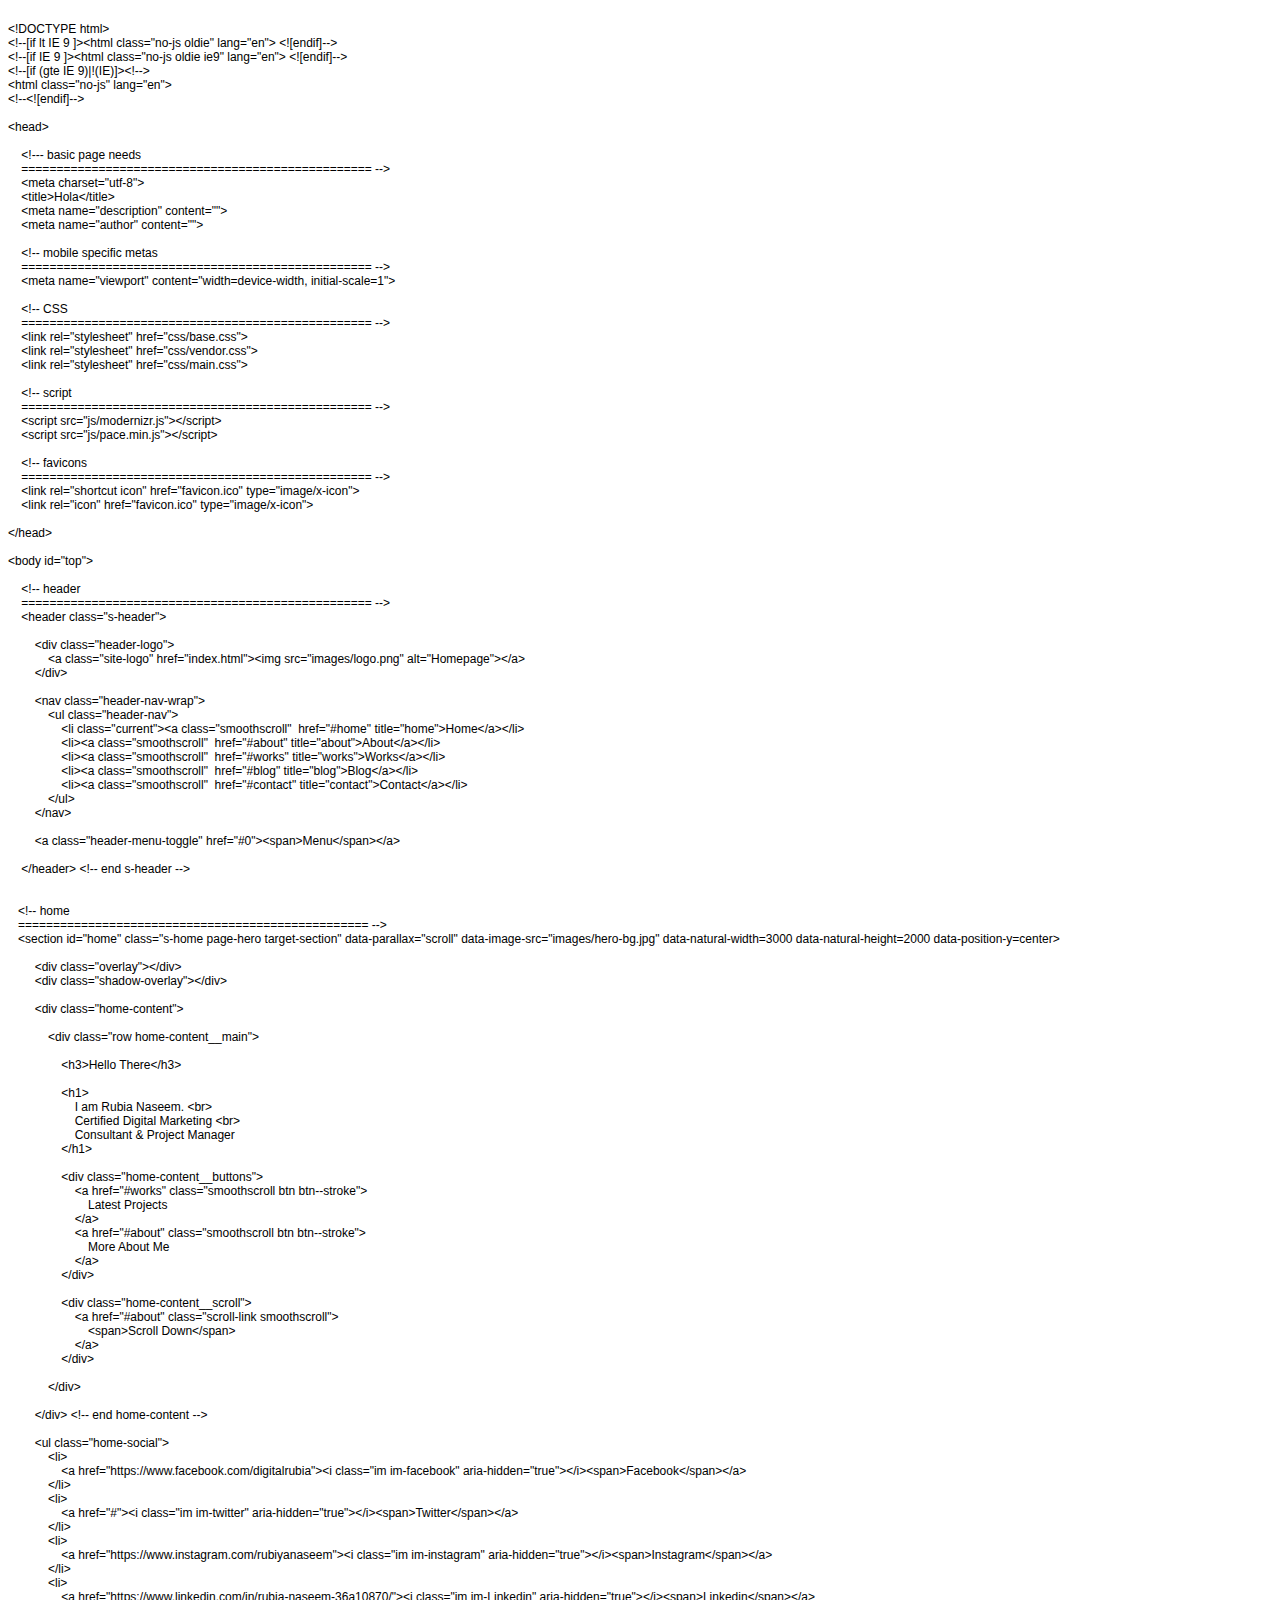
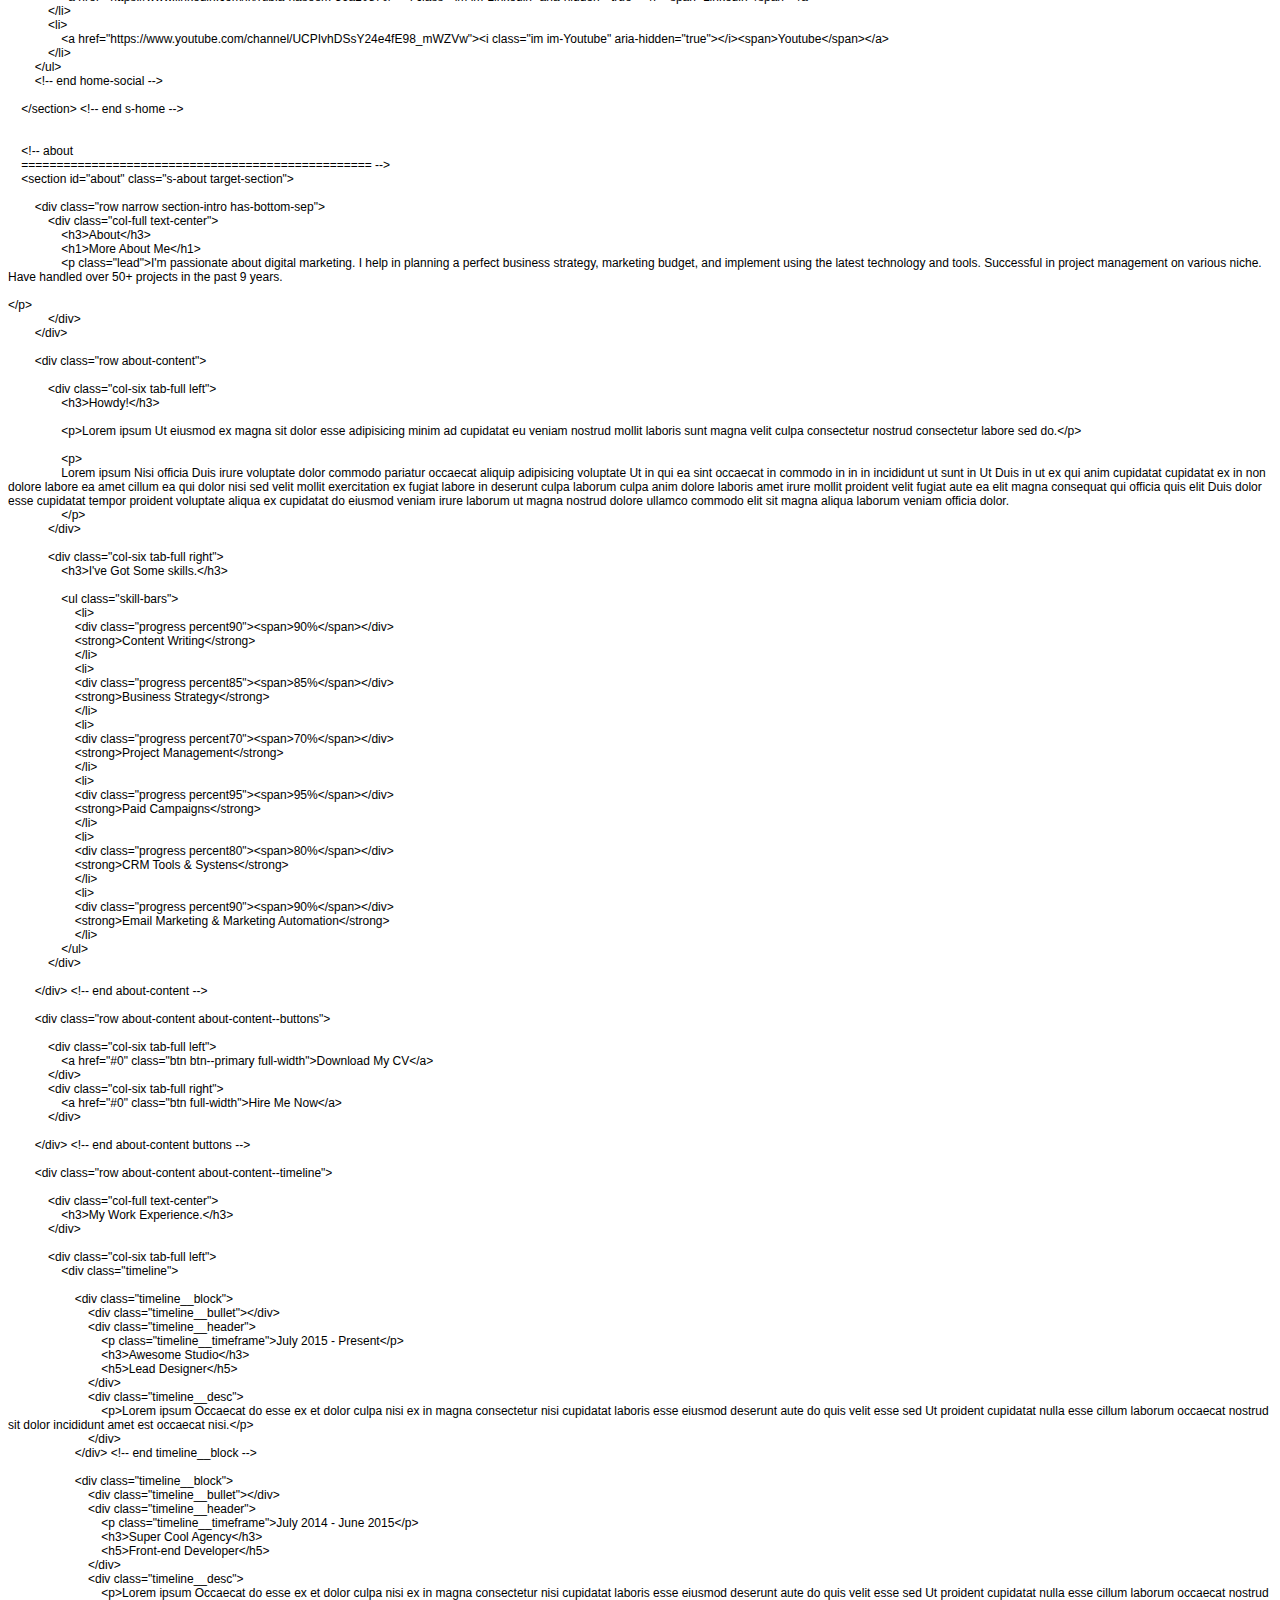
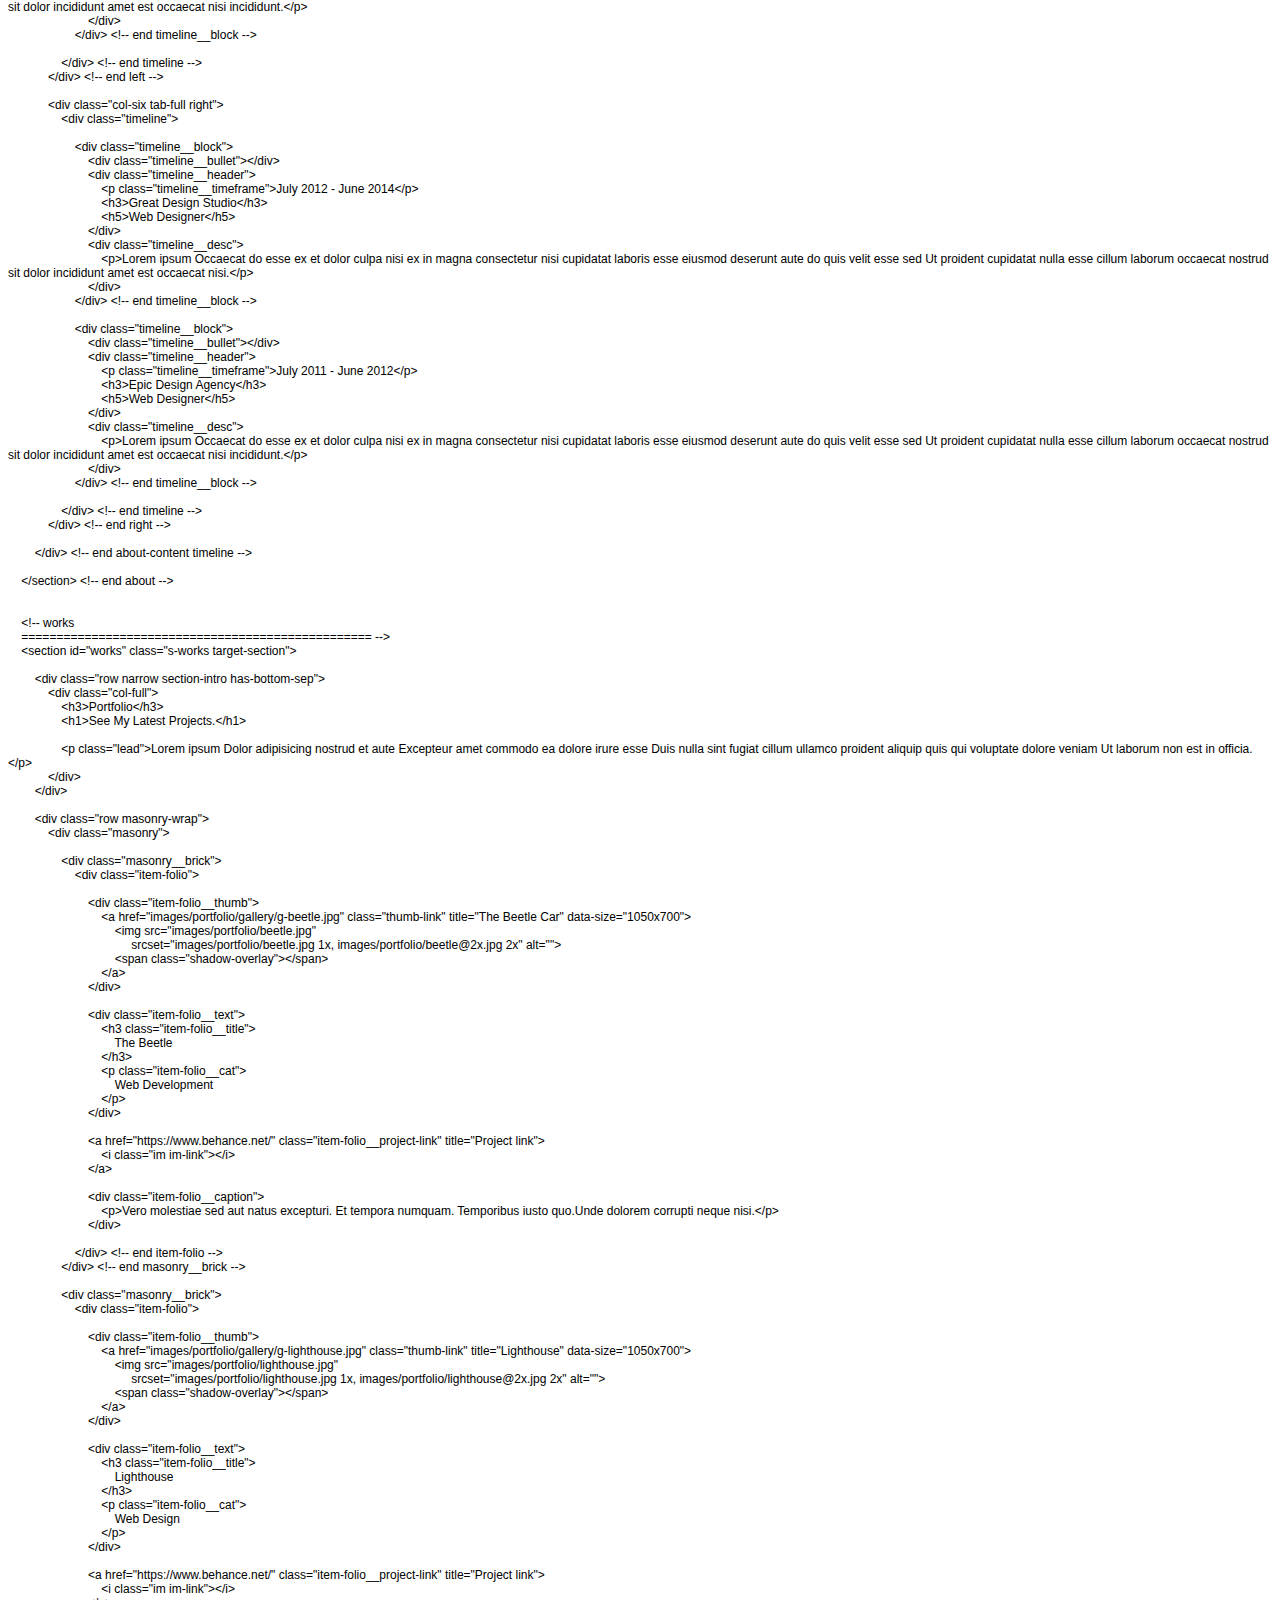
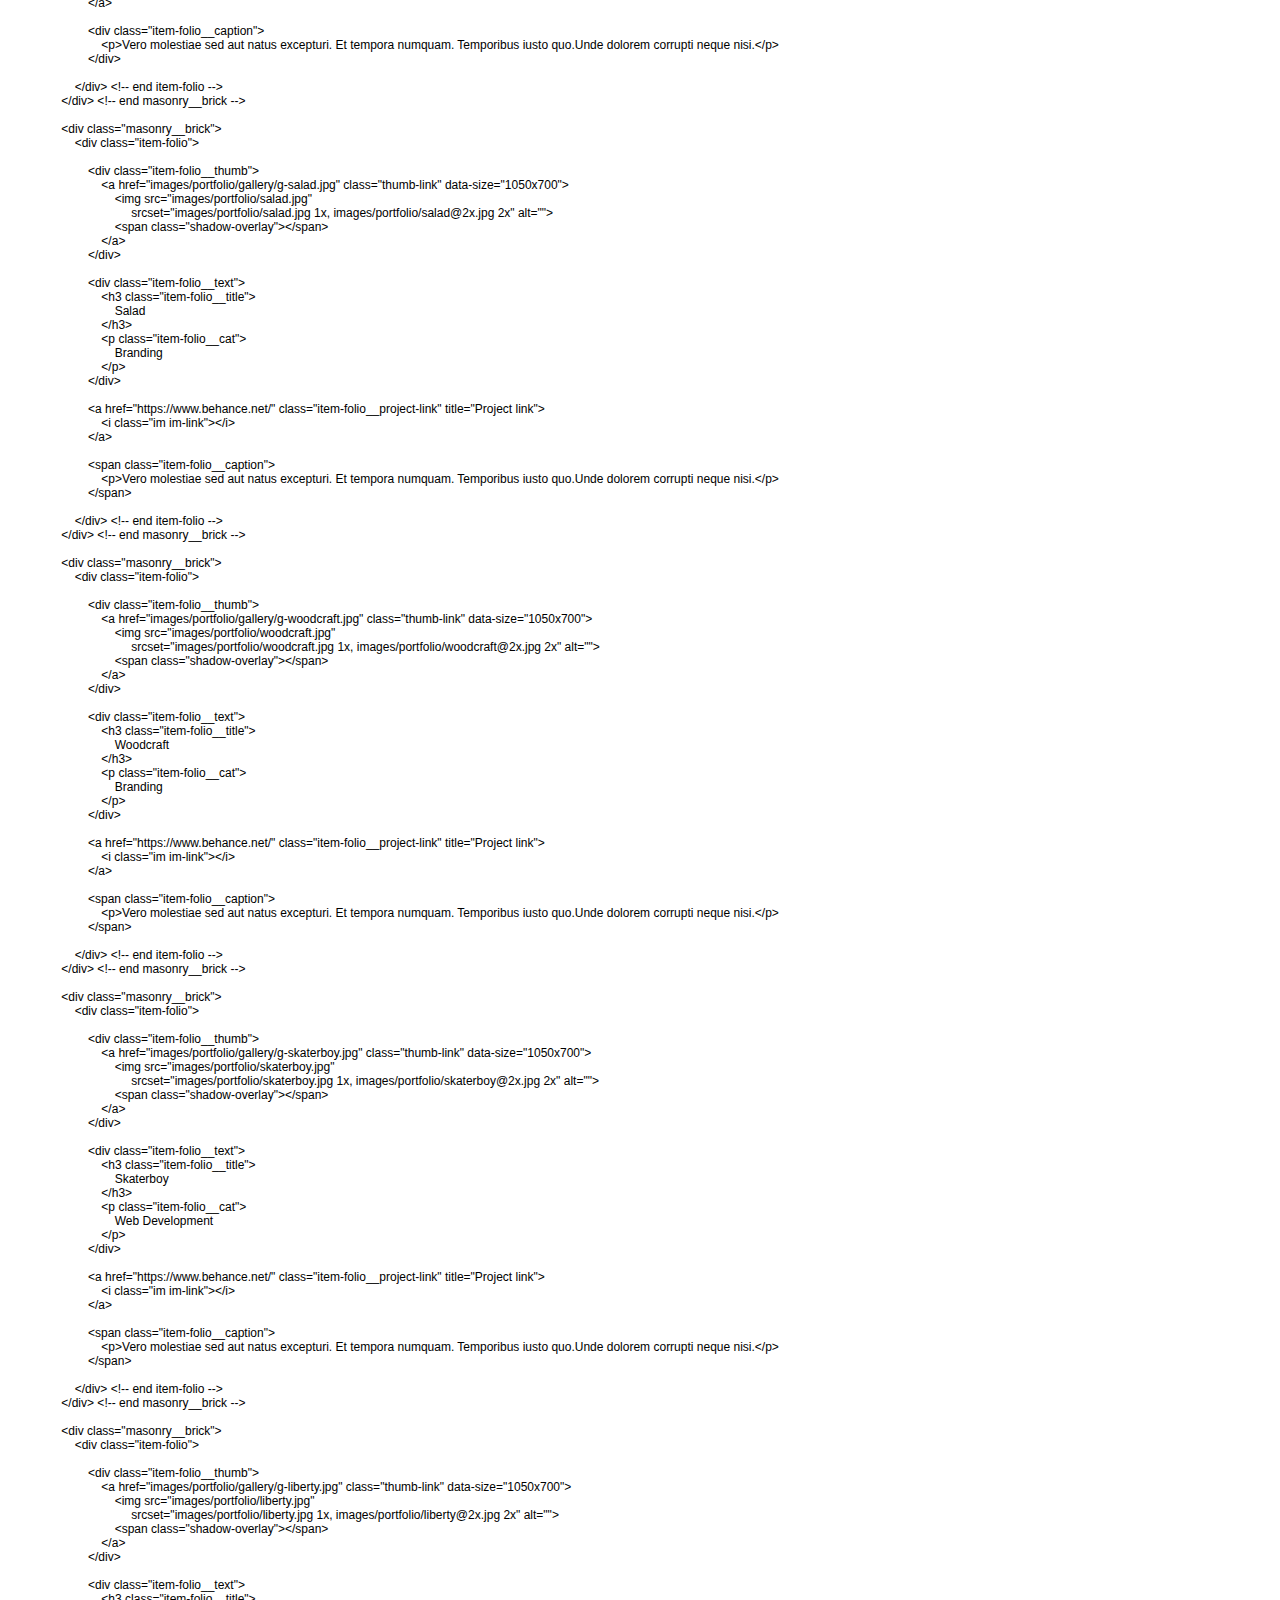
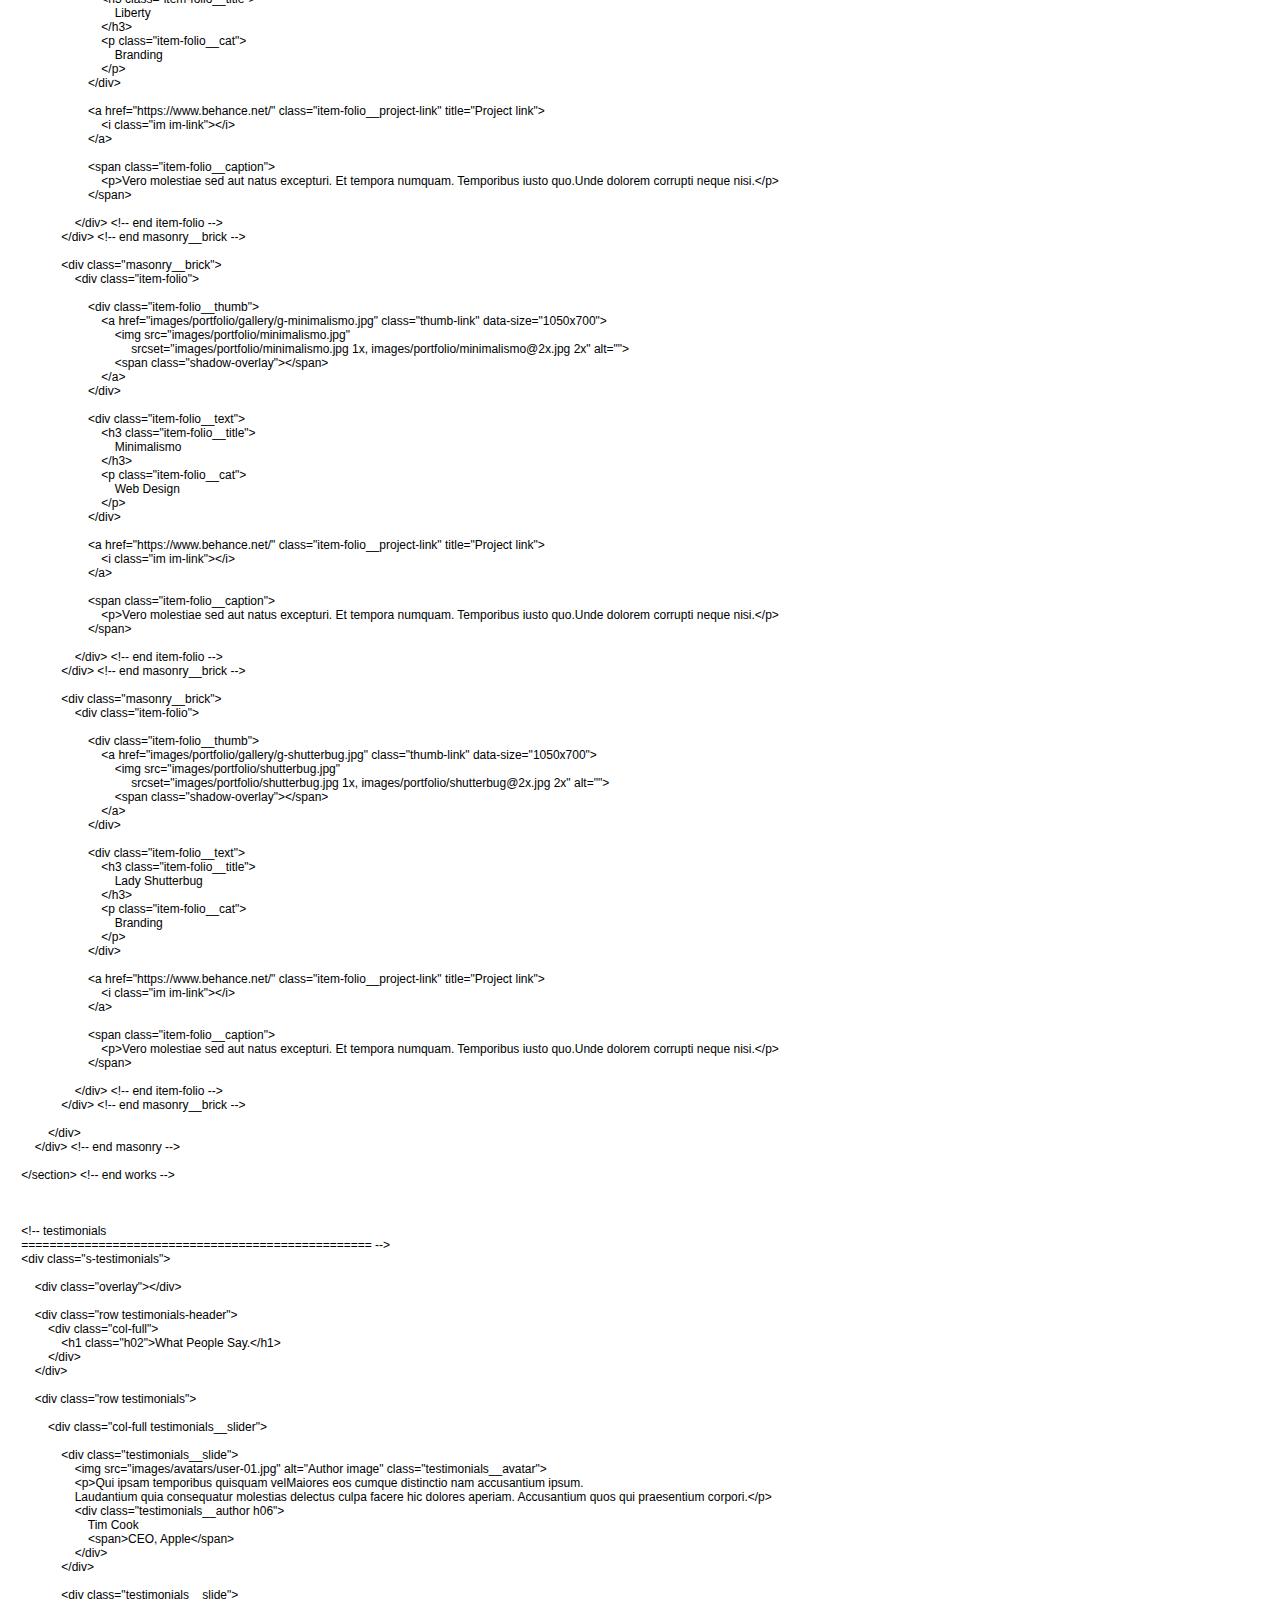
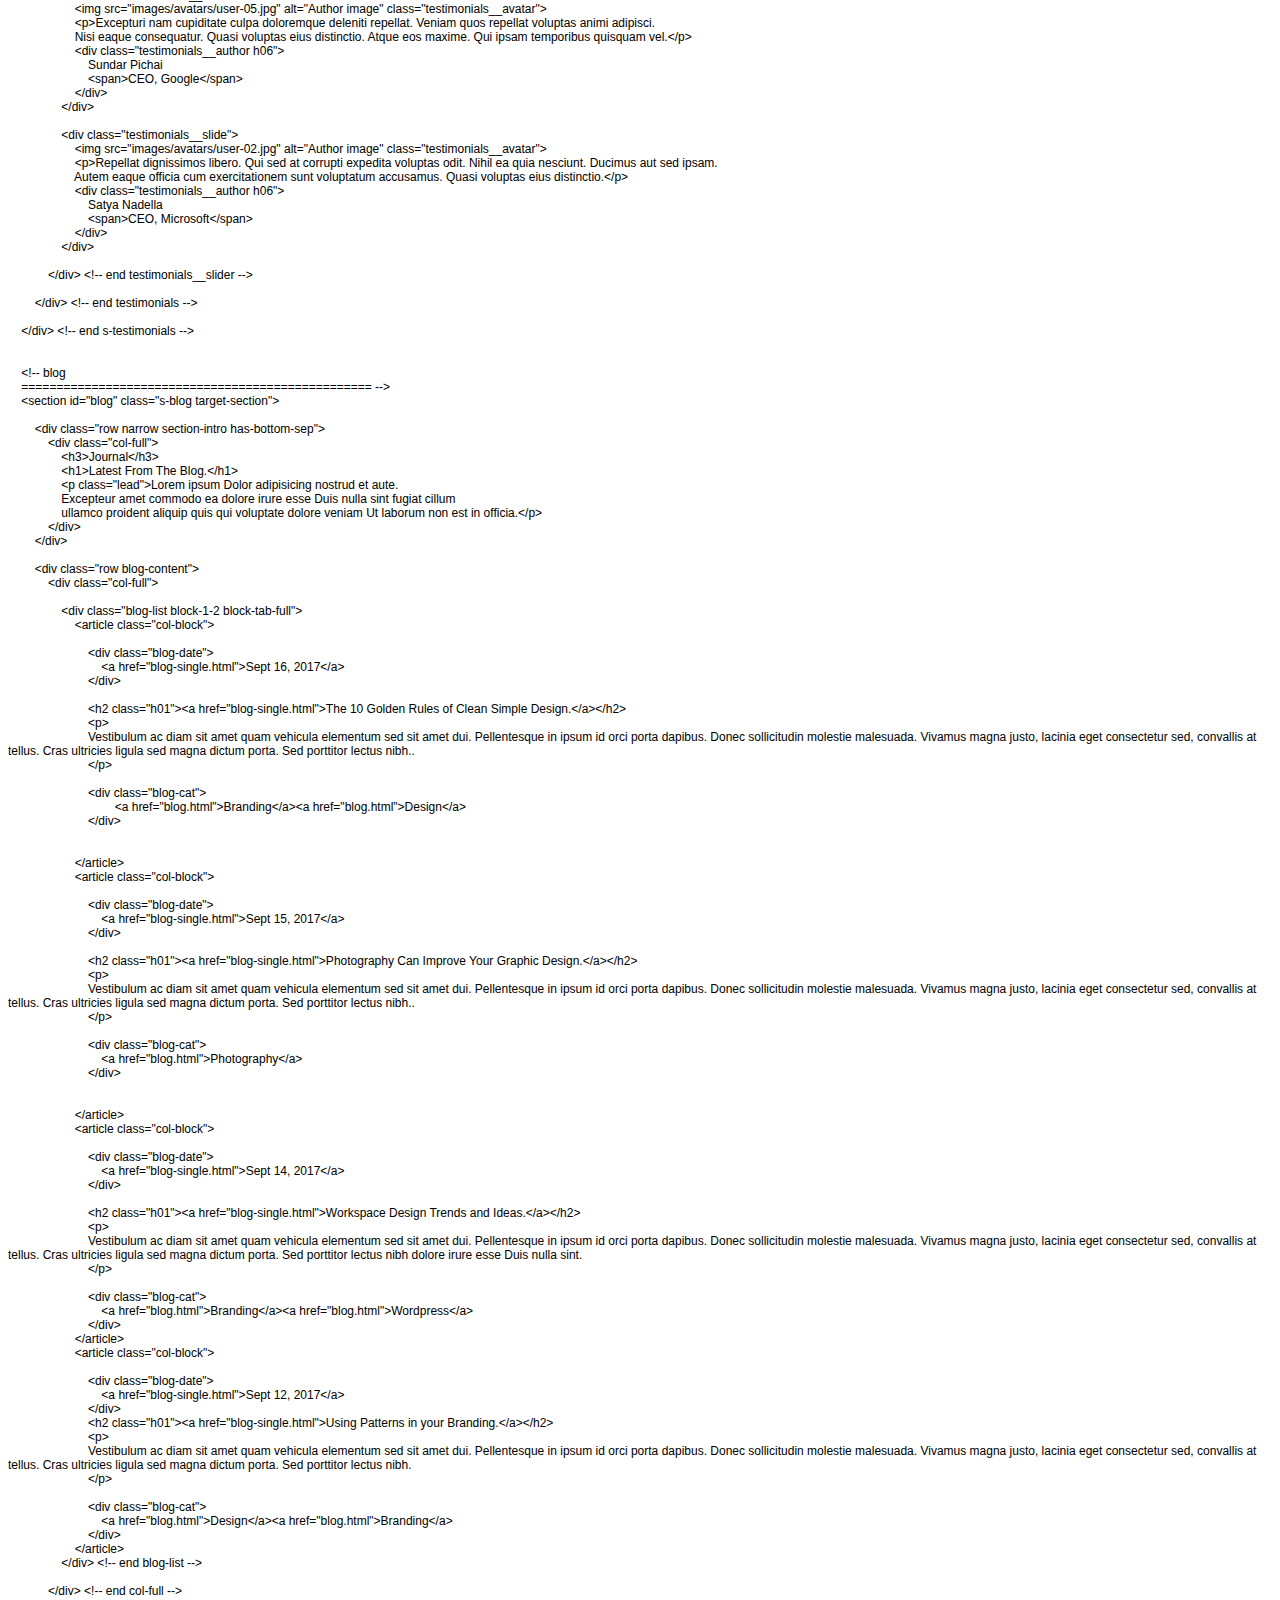
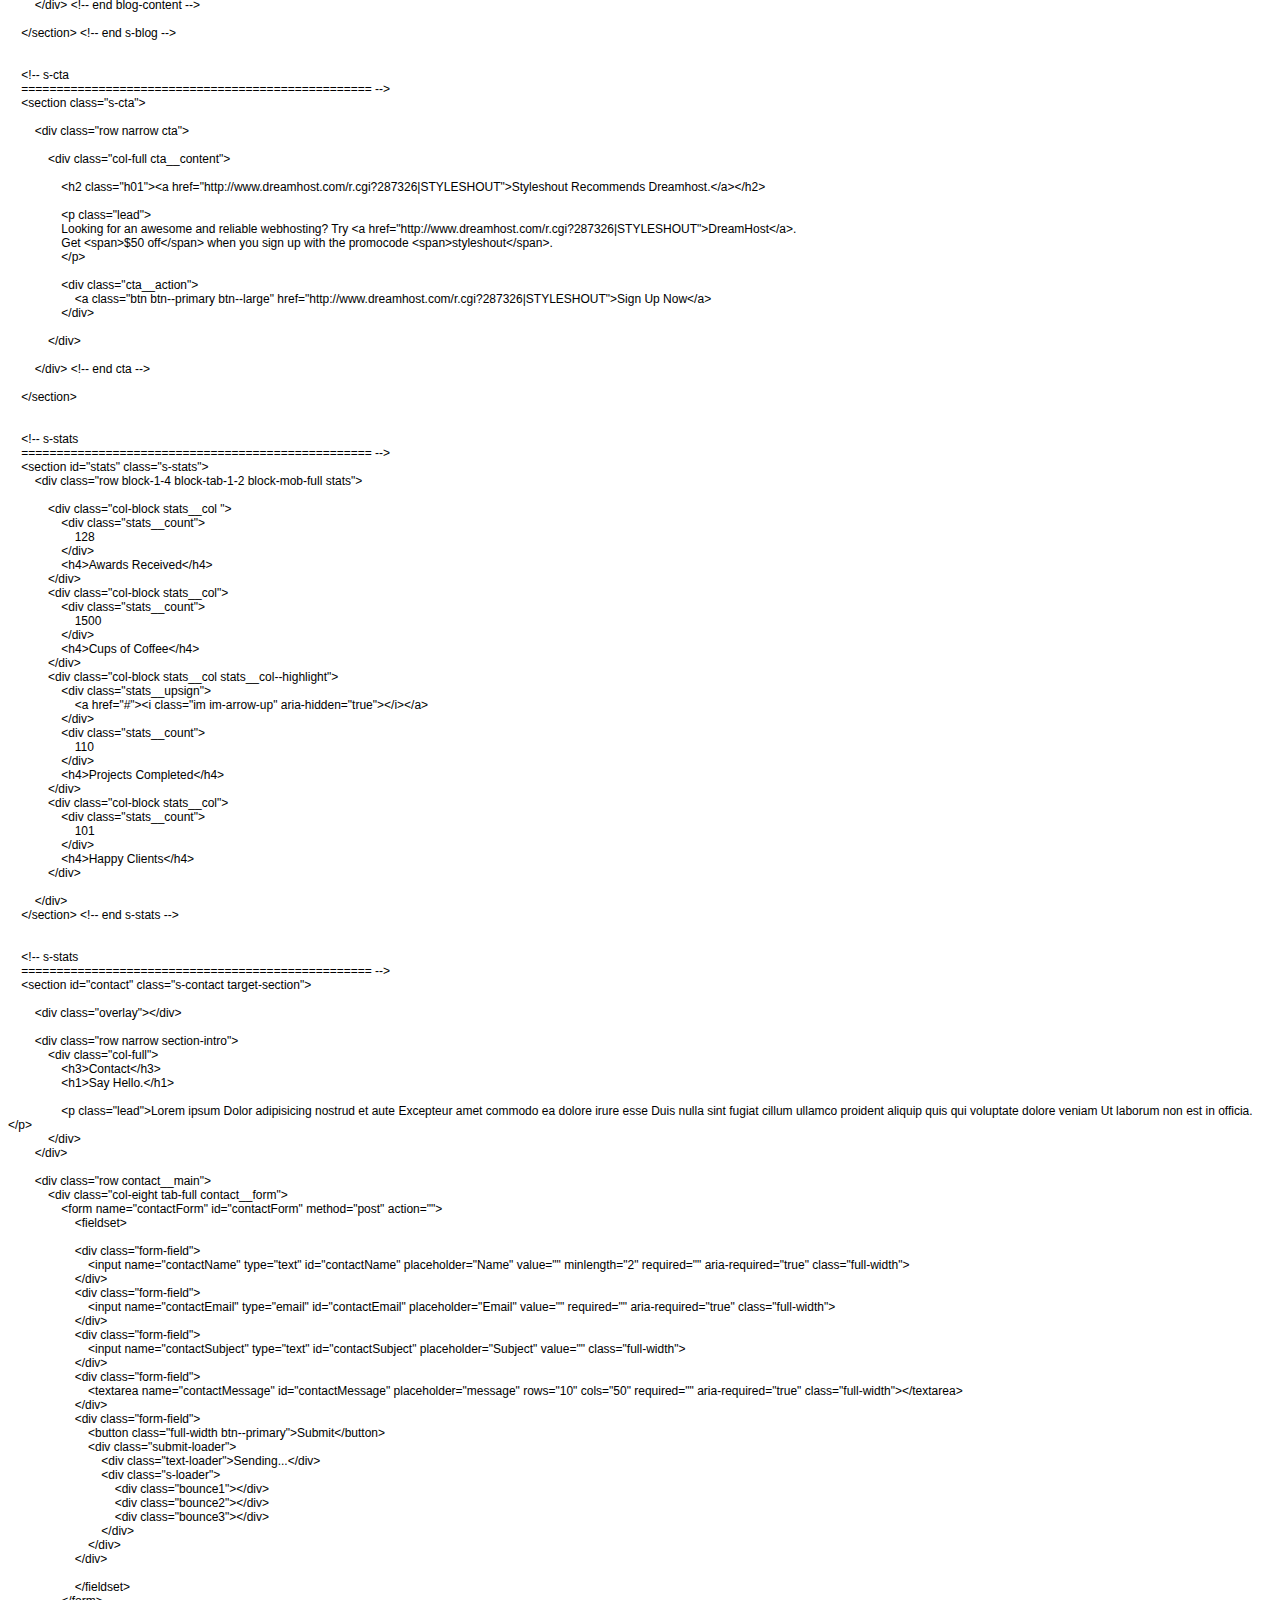
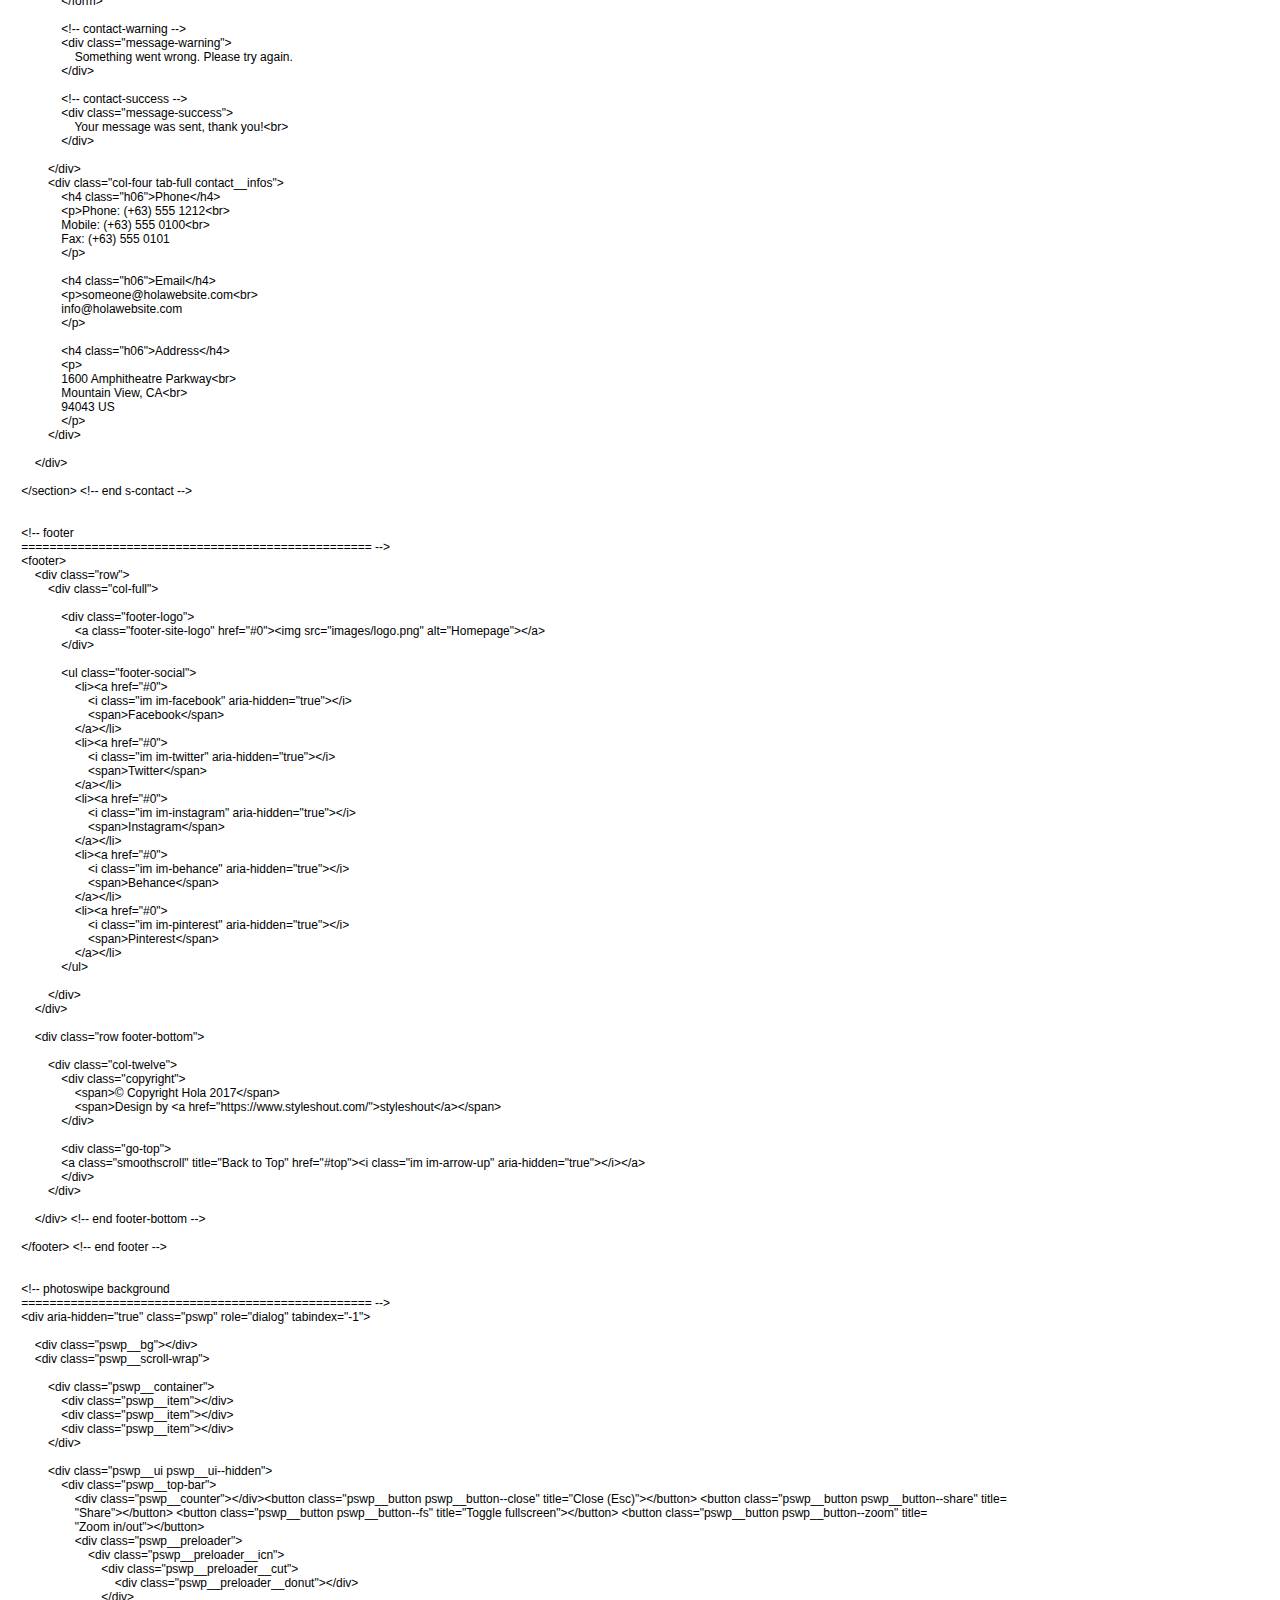
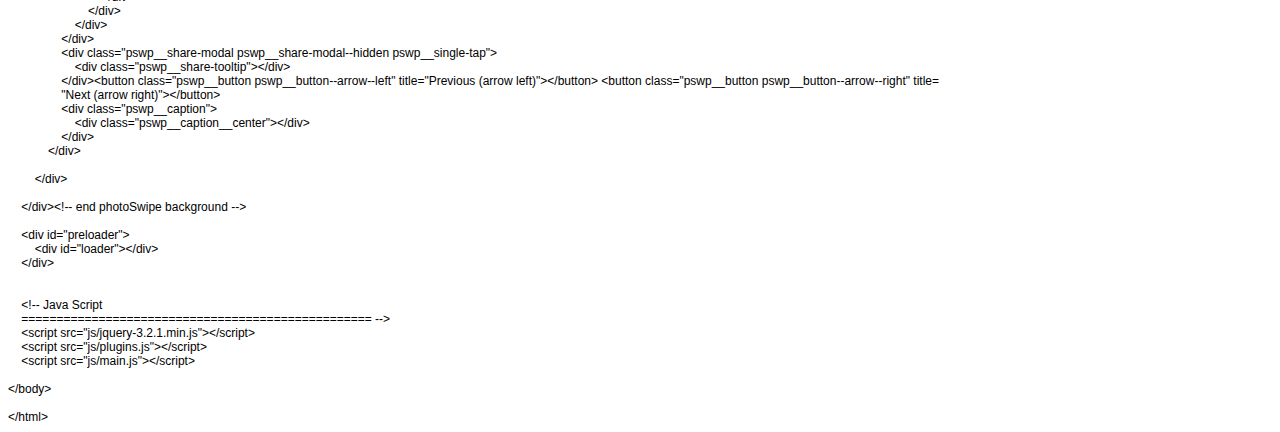
<file: Rubia.html>
<!DOCTYPE html PUBLIC "-//W3C//DTD HTML 4.01//EN" "http://www.w3.org/TR/html4/strict.dtd">
<html>
<head>
  <meta http-equiv="Content-Type" content="text/html; charset=utf-8">
  <meta http-equiv="Content-Style-Type" content="text/css">
  <title></title>
  <meta name="Generator" content="Cocoa HTML Writer">
  <meta name="CocoaVersion" content="1671.6">
  <style type="text/css">
    p.p1 {margin: 0.0px 0.0px 0.0px 0.0px; font: 12.0px Helvetica; min-height: 14.0px}
    p.p2 {margin: 0.0px 0.0px 0.0px 0.0px; font: 12.0px Helvetica}
    span.Apple-tab-span {white-space:pre}
  </style>
</head>
<body>
<p class="p1"><br></p>
<p class="p2">&lt;!DOCTYPE html&gt;</p>
<p class="p2">&lt;!--[if lt IE 9 ]&gt;&lt;html class="no-js oldie" lang="en"&gt; &lt;![endif]--&gt;</p>
<p class="p2">&lt;!--[if IE 9 ]&gt;&lt;html class="no-js oldie ie9" lang="en"&gt; &lt;![endif]--&gt;</p>
<p class="p2">&lt;!--[if (gte IE 9)|!(IE)]&gt;&lt;!--&gt;</p>
<p class="p2">&lt;html class="no-js" lang="en"&gt;</p>
<p class="p2">&lt;!--&lt;![endif]--&gt;</p>
<p class="p1"><br></p>
<p class="p2">&lt;head&gt;</p>
<p class="p1"><br></p>
<p class="p2"><span class="Apple-converted-space">    </span>&lt;!--- basic page needs</p>
<p class="p2"><span class="Apple-converted-space">    </span>================================================== --&gt;</p>
<p class="p2"><span class="Apple-converted-space">    </span>&lt;meta charset="utf-8"&gt;</p>
<p class="p2"><span class="Apple-converted-space">    </span>&lt;title&gt;Hola&lt;/title&gt;</p>
<p class="p2"><span class="Apple-converted-space">    </span>&lt;meta name="description" content=""&gt;</p>
<p class="p2"><span class="Apple-converted-space">    </span>&lt;meta name="author" content=""&gt;</p>
<p class="p1"><br></p>
<p class="p2"><span class="Apple-converted-space">    </span>&lt;!-- mobile specific metas</p>
<p class="p2"><span class="Apple-converted-space">    </span>================================================== --&gt;</p>
<p class="p2"><span class="Apple-converted-space">    </span>&lt;meta name="viewport" content="width=device-width, initial-scale=1"&gt;</p>
<p class="p1"><br></p>
<p class="p2"><span class="Apple-converted-space">    </span>&lt;!-- CSS</p>
<p class="p2"><span class="Apple-converted-space">    </span>================================================== --&gt;</p>
<p class="p2"><span class="Apple-converted-space">    </span>&lt;link rel="stylesheet" href="css/base.css"&gt;</p>
<p class="p2"><span class="Apple-converted-space">    </span>&lt;link rel="stylesheet" href="css/vendor.css"&gt;</p>
<p class="p2"><span class="Apple-converted-space">    </span>&lt;link rel="stylesheet" href="css/main.css"&gt;</p>
<p class="p1"><br></p>
<p class="p2"><span class="Apple-converted-space">    </span>&lt;!-- script</p>
<p class="p2"><span class="Apple-converted-space">    </span>================================================== --&gt;</p>
<p class="p2"><span class="Apple-converted-space">    </span>&lt;script src="js/modernizr.js"&gt;&lt;/script&gt;</p>
<p class="p2"><span class="Apple-converted-space">    </span>&lt;script src="js/pace.min.js"&gt;&lt;/script&gt;</p>
<p class="p1"><br></p>
<p class="p2"><span class="Apple-converted-space">    </span>&lt;!-- favicons</p>
<p class="p2"><span class="Apple-converted-space">    </span>================================================== --&gt;</p>
<p class="p2"><span class="Apple-converted-space">    </span>&lt;link rel="shortcut icon" href="favicon.ico" type="image/x-icon"&gt;</p>
<p class="p2"><span class="Apple-converted-space">    </span>&lt;link rel="icon" href="favicon.ico" type="image/x-icon"&gt;</p>
<p class="p1"><br></p>
<p class="p2">&lt;/head&gt;</p>
<p class="p1"><br></p>
<p class="p2">&lt;body id="top"&gt;</p>
<p class="p1"><br></p>
<p class="p2"><span class="Apple-converted-space">    </span>&lt;!-- header</p>
<p class="p2"><span class="Apple-converted-space">    </span>================================================== --&gt;</p>
<p class="p2"><span class="Apple-converted-space">    </span>&lt;header class="s-header"&gt;</p>
<p class="p1"><br></p>
<p class="p2"><span class="Apple-converted-space">        </span>&lt;div class="header-logo"&gt;</p>
<p class="p2"><span class="Apple-converted-space">            </span>&lt;a class="site-logo" href="index.html"&gt;&lt;img src="images/logo.png" alt="Homepage"&gt;&lt;/a&gt;</p>
<p class="p2"><span class="Apple-converted-space">        </span>&lt;/div&gt;</p>
<p class="p1"><br></p>
<p class="p2"><span class="Apple-converted-space">        </span>&lt;nav class="header-nav-wrap"&gt;</p>
<p class="p2"><span class="Apple-converted-space">            </span>&lt;ul class="header-nav"&gt;</p>
<p class="p2"><span class="Apple-converted-space">                </span>&lt;li class="current"&gt;&lt;a class="smoothscroll"<span class="Apple-converted-space">  </span>href="#home" title="home"&gt;Home&lt;/a&gt;&lt;/li&gt;</p>
<p class="p2"><span class="Apple-converted-space">                </span>&lt;li&gt;&lt;a class="smoothscroll"<span class="Apple-converted-space">  </span>href="#about" title="about"&gt;About&lt;/a&gt;&lt;/li&gt;</p>
<p class="p2"><span class="Apple-converted-space">                </span>&lt;li&gt;&lt;a class="smoothscroll"<span class="Apple-converted-space">  </span>href="#works" title="works"&gt;Works&lt;/a&gt;&lt;/li&gt;</p>
<p class="p2"><span class="Apple-converted-space">                </span>&lt;li&gt;&lt;a class="smoothscroll"<span class="Apple-converted-space">  </span>href="#blog" title="blog"&gt;Blog&lt;/a&gt;&lt;/li&gt;</p>
<p class="p2"><span class="Apple-converted-space">                </span>&lt;li&gt;&lt;a class="smoothscroll"<span class="Apple-converted-space">  </span>href="#contact" title="contact"&gt;Contact&lt;/a&gt;&lt;/li&gt;</p>
<p class="p2"><span class="Apple-converted-space">            </span>&lt;/ul&gt;</p>
<p class="p2"><span class="Apple-converted-space">        </span>&lt;/nav&gt;</p>
<p class="p1"><br></p>
<p class="p2"><span class="Apple-converted-space">        </span>&lt;a class="header-menu-toggle" href="#0"&gt;&lt;span&gt;Menu&lt;/span&gt;&lt;/a&gt;</p>
<p class="p1"><br></p>
<p class="p2"><span class="Apple-converted-space">    </span>&lt;/header&gt; &lt;!-- end s-header --&gt;</p>
<p class="p1"><br></p>
<p class="p1"><br></p>
<p class="p2"><span class="Apple-converted-space">   </span>&lt;!-- home</p>
<p class="p2"><span class="Apple-converted-space">   </span>================================================== --&gt;</p>
<p class="p2"><span class="Apple-converted-space">   </span>&lt;section id="home" class="s-home page-hero target-section" data-parallax="scroll" data-image-src="images/hero-bg.jpg" data-natural-width=3000 data-natural-height=2000 data-position-y=center&gt;</p>
<p class="p1"><br></p>
<p class="p2"><span class="Apple-converted-space">        </span>&lt;div class="overlay"&gt;&lt;/div&gt;</p>
<p class="p2"><span class="Apple-converted-space">        </span>&lt;div class="shadow-overlay"&gt;&lt;/div&gt;</p>
<p class="p1"><br></p>
<p class="p2"><span class="Apple-converted-space">        </span>&lt;div class="home-content"&gt;</p>
<p class="p1"><br></p>
<p class="p2"><span class="Apple-converted-space">            </span>&lt;div class="row home-content__main"&gt;</p>
<p class="p1"><br></p>
<p class="p2"><span class="Apple-converted-space">                </span>&lt;h3&gt;Hello There&lt;/h3&gt;</p>
<p class="p1"><br></p>
<p class="p2"><span class="Apple-converted-space">                </span>&lt;h1&gt;</p>
<p class="p2"><span class="Apple-converted-space">                    </span>I am Rubia Naseem. &lt;br&gt;</p>
<p class="p2"><span class="Apple-converted-space">                    </span>Certified Digital Marketing &lt;br&gt;</p>
<p class="p2"><span class="Apple-converted-space">                    </span>Consultant &amp; Project Manager<span class="Apple-converted-space"> </span></p>
<p class="p2"><span class="Apple-converted-space">                </span>&lt;/h1&gt;</p>
<p class="p1"><br></p>
<p class="p2"><span class="Apple-converted-space">                </span>&lt;div class="home-content__buttons"&gt;</p>
<p class="p2"><span class="Apple-converted-space">                    </span>&lt;a href="#works" class="smoothscroll btn btn--stroke"&gt;</p>
<p class="p2"><span class="Apple-converted-space">                        </span>Latest Projects</p>
<p class="p2"><span class="Apple-converted-space">                    </span>&lt;/a&gt;</p>
<p class="p2"><span class="Apple-converted-space">                    </span>&lt;a href="#about" class="smoothscroll btn btn--stroke"&gt;</p>
<p class="p2"><span class="Apple-converted-space">                        </span>More About Me</p>
<p class="p2"><span class="Apple-converted-space">                    </span>&lt;/a&gt;</p>
<p class="p2"><span class="Apple-converted-space">                </span>&lt;/div&gt;</p>
<p class="p1"><br></p>
<p class="p2"><span class="Apple-converted-space">                </span>&lt;div class="home-content__scroll"&gt;</p>
<p class="p2"><span class="Apple-converted-space">                    </span>&lt;a href="#about" class="scroll-link smoothscroll"&gt;</p>
<p class="p2"><span class="Apple-converted-space">                        </span>&lt;span&gt;Scroll Down&lt;/span&gt;</p>
<p class="p2"><span class="Apple-converted-space">                    </span>&lt;/a&gt;</p>
<p class="p2"><span class="Apple-converted-space">                </span>&lt;/div&gt;</p>
<p class="p1"><br></p>
<p class="p2"><span class="Apple-converted-space">            </span>&lt;/div&gt;</p>
<p class="p1"><br></p>
<p class="p2"><span class="Apple-converted-space">        </span>&lt;/div&gt; &lt;!-- end home-content --&gt;</p>
<p class="p1"><br></p>
<p class="p2"><span class="Apple-converted-space">        </span>&lt;ul class="home-social"&gt;</p>
<p class="p2"><span class="Apple-converted-space">            </span>&lt;li&gt;</p>
<p class="p2"><span class="Apple-converted-space">                </span>&lt;a href="https://www.facebook.com/digitalrubia"&gt;&lt;i class="im im-facebook" aria-hidden="true"&gt;&lt;/i&gt;&lt;span&gt;Facebook&lt;/span&gt;&lt;/a&gt;</p>
<p class="p2"><span class="Apple-converted-space">            </span>&lt;/li&gt;</p>
<p class="p2"><span class="Apple-converted-space">            </span>&lt;li&gt;</p>
<p class="p2"><span class="Apple-converted-space">                </span>&lt;a href="#"&gt;&lt;i class="im im-twitter" aria-hidden="true"&gt;&lt;/i&gt;&lt;span&gt;Twitter&lt;/span&gt;&lt;/a&gt;</p>
<p class="p2"><span class="Apple-converted-space">            </span>&lt;/li&gt;</p>
<p class="p2"><span class="Apple-converted-space">            </span>&lt;li&gt;</p>
<p class="p2"><span class="Apple-converted-space">                </span>&lt;a href="https://www.instagram.com/rubiyanaseem"&gt;&lt;i class="im im-instagram" aria-hidden="true"&gt;&lt;/i&gt;&lt;span&gt;Instagram&lt;/span&gt;&lt;/a&gt;</p>
<p class="p2"><span class="Apple-converted-space">            </span>&lt;/li&gt;</p>
<p class="p2"><span class="Apple-converted-space">            </span>&lt;li&gt;</p>
<p class="p2"><span class="Apple-converted-space">                </span>&lt;a href="https://www.linkedin.com/in/rubia-naseem-36a10870/"&gt;&lt;i class="im im-Linkedin" aria-hidden="true"&gt;&lt;/i&gt;&lt;span&gt;Linkedin&lt;/span&gt;&lt;/a&gt;</p>
<p class="p2"><span class="Apple-converted-space">            </span>&lt;/li&gt;</p>
<p class="p2"><span class="Apple-converted-space">            </span>&lt;li&gt;</p>
<p class="p2"><span class="Apple-converted-space">                </span>&lt;a href="https://www.youtube.com/channel/UCPIvhDSsY24e4fE98_mWZVw"&gt;&lt;i class="im im-Youtube" aria-hidden="true"&gt;&lt;/i&gt;&lt;span&gt;Youtube&lt;/span&gt;&lt;/a&gt;</p>
<p class="p2"><span class="Apple-converted-space">            </span>&lt;/li&gt;</p>
<p class="p2"><span class="Apple-converted-space">        </span>&lt;/ul&gt;<span class="Apple-converted-space"> </span></p>
<p class="p2"><span class="Apple-converted-space">        </span>&lt;!-- end home-social --&gt;</p>
<p class="p1"><br></p>
<p class="p2"><span class="Apple-converted-space">    </span>&lt;/section&gt; &lt;!-- end s-home --&gt;</p>
<p class="p1"><br></p>
<p class="p1"><br></p>
<p class="p2"><span class="Apple-converted-space">    </span>&lt;!-- about</p>
<p class="p2"><span class="Apple-converted-space">    </span>================================================== --&gt;</p>
<p class="p2"><span class="Apple-converted-space">    </span>&lt;section id="about" class="s-about target-section"&gt;</p>
<p class="p1"><span class="Apple-converted-space">        </span></p>
<p class="p2"><span class="Apple-converted-space">        </span>&lt;div class="row narrow section-intro has-bottom-sep"&gt;</p>
<p class="p2"><span class="Apple-converted-space">            </span>&lt;div class="col-full text-center"&gt;</p>
<p class="p2"><span class="Apple-converted-space">                </span>&lt;h3&gt;About&lt;/h3&gt;</p>
<p class="p2"><span class="Apple-converted-space">                </span>&lt;h1&gt;More About Me&lt;/h1&gt;</p>
<p class="p2"><span class="Apple-converted-space">                </span>&lt;p class="lead"&gt;I'm passionate about digital marketing. I help in planning a perfect business strategy, marketing budget, and implement using the latest technology and tools. Successful in project management on various niche. Have handled over 50+ projects in the past 9 years.</p>
<p class="p1"><br></p>
<p class="p2">&lt;/p&gt;</p>
<p class="p2"><span class="Apple-converted-space">            </span>&lt;/div&gt;</p>
<p class="p2"><span class="Apple-converted-space">        </span>&lt;/div&gt;</p>
<p class="p1"><br></p>
<p class="p2"><span class="Apple-converted-space">        </span>&lt;div class="row about-content"&gt;</p>
<p class="p1"><br></p>
<p class="p2"><span class="Apple-converted-space">            </span>&lt;div class="col-six tab-full left"&gt;</p>
<p class="p2"><span class="Apple-converted-space">                </span>&lt;h3&gt;Howdy!&lt;/h3&gt;</p>
<p class="p1"><br></p>
<p class="p2"><span class="Apple-converted-space">                </span>&lt;p&gt;Lorem ipsum Ut eiusmod ex magna sit dolor esse adipisicing minim ad cupidatat eu veniam nostrud mollit laboris sunt magna velit culpa consectetur nostrud consectetur labore sed do.&lt;/p&gt;</p>
<p class="p1"><br></p>
<p class="p2"><span class="Apple-converted-space">                </span>&lt;p&gt;</p>
<p class="p2"><span class="Apple-converted-space">                </span>Lorem ipsum Nisi officia Duis irure voluptate dolor commodo pariatur occaecat aliquip adipisicing voluptate Ut in qui ea sint occaecat in commodo in in in incididunt ut sunt in Ut Duis in ut ex qui anim cupidatat cupidatat ex in non dolore labore ea amet cillum ea qui dolor nisi sed velit mollit exercitation ex fugiat labore in deserunt culpa laborum culpa anim dolore laboris amet irure mollit proident velit fugiat aute ea elit magna consequat qui officia quis elit Duis dolor esse cupidatat tempor proident voluptate aliqua ex cupidatat do eiusmod veniam irure laborum ut magna nostrud dolore ullamco commodo elit sit magna aliqua laborum veniam officia dolor.<span class="Apple-tab-span">	</span></p>
<p class="p2"><span class="Apple-converted-space">                </span>&lt;/p&gt;</p>
<p class="p2"><span class="Apple-converted-space">            </span>&lt;/div&gt;</p>
<p class="p1"><br></p>
<p class="p2"><span class="Apple-converted-space">            </span>&lt;div class="col-six tab-full right"&gt;</p>
<p class="p2"><span class="Apple-converted-space">                </span>&lt;h3&gt;I've Got Some skills.&lt;/h3&gt;</p>
<p class="p1"><br></p>
<p class="p2"><span class="Apple-converted-space">                </span>&lt;ul class="skill-bars"&gt;</p>
<p class="p2"><span class="Apple-converted-space">                    </span>&lt;li&gt;</p>
<p class="p2"><span class="Apple-converted-space">                    </span>&lt;div class="progress percent90"&gt;&lt;span&gt;90%&lt;/span&gt;&lt;/div&gt;</p>
<p class="p2"><span class="Apple-converted-space">                    </span>&lt;strong&gt;Content Writing&lt;/strong&gt;</p>
<p class="p2"><span class="Apple-converted-space">                    </span>&lt;/li&gt;</p>
<p class="p2"><span class="Apple-converted-space">                    </span>&lt;li&gt;</p>
<p class="p2"><span class="Apple-converted-space">                    </span>&lt;div class="progress percent85"&gt;&lt;span&gt;85%&lt;/span&gt;&lt;/div&gt;</p>
<p class="p2"><span class="Apple-converted-space">                    </span>&lt;strong&gt;Business Strategy&lt;/strong&gt;</p>
<p class="p2"><span class="Apple-converted-space">                    </span>&lt;/li&gt;</p>
<p class="p2"><span class="Apple-converted-space">                    </span>&lt;li&gt;</p>
<p class="p2"><span class="Apple-converted-space">                    </span>&lt;div class="progress percent70"&gt;&lt;span&gt;70%&lt;/span&gt;&lt;/div&gt;</p>
<p class="p2"><span class="Apple-converted-space">                    </span>&lt;strong&gt;Project Management&lt;/strong&gt;</p>
<p class="p2"><span class="Apple-converted-space">                    </span>&lt;/li&gt;</p>
<p class="p2"><span class="Apple-converted-space">                    </span>&lt;li&gt;</p>
<p class="p2"><span class="Apple-converted-space">                    </span>&lt;div class="progress percent95"&gt;&lt;span&gt;95%&lt;/span&gt;&lt;/div&gt;</p>
<p class="p2"><span class="Apple-converted-space">                    </span>&lt;strong&gt;Paid Campaigns&lt;/strong&gt;</p>
<p class="p2"><span class="Apple-converted-space">                    </span>&lt;/li&gt;</p>
<p class="p2"><span class="Apple-converted-space">                    </span>&lt;li&gt;</p>
<p class="p2"><span class="Apple-converted-space">                    </span>&lt;div class="progress percent80"&gt;&lt;span&gt;80%&lt;/span&gt;&lt;/div&gt;</p>
<p class="p2"><span class="Apple-converted-space">                    </span>&lt;strong&gt;CRM Tools &amp; Systens&lt;/strong&gt;</p>
<p class="p2"><span class="Apple-converted-space">                    </span>&lt;/li&gt;<span class="Apple-converted-space">   </span></p>
<p class="p2"><span class="Apple-converted-space">                    </span>&lt;li&gt;</p>
<p class="p2"><span class="Apple-converted-space">                    </span>&lt;div class="progress percent90"&gt;&lt;span&gt;90%&lt;/span&gt;&lt;/div&gt;</p>
<p class="p2"><span class="Apple-converted-space">                    </span>&lt;strong&gt;Email Marketing &amp; Marketing Automation&lt;/strong&gt;</p>
<p class="p2"><span class="Apple-converted-space">                    </span>&lt;/li&gt;<span class="Apple-converted-space">   </span></p>
<p class="p2"><span class="Apple-converted-space">                </span>&lt;/ul&gt;</p>
<p class="p2"><span class="Apple-converted-space">            </span>&lt;/div&gt;</p>
<p class="p1"><br></p>
<p class="p2"><span class="Apple-converted-space">        </span>&lt;/div&gt; &lt;!-- end about-content --&gt;</p>
<p class="p1"><br></p>
<p class="p2"><span class="Apple-converted-space">        </span>&lt;div class="row about-content about-content--buttons"&gt;</p>
<p class="p1"><br></p>
<p class="p2"><span class="Apple-converted-space">            </span>&lt;div class="col-six tab-full left"&gt;</p>
<p class="p2"><span class="Apple-converted-space">                </span>&lt;a href="#0" class="btn btn--primary full-width"&gt;Download My CV&lt;/a&gt;</p>
<p class="p2"><span class="Apple-converted-space">            </span>&lt;/div&gt;</p>
<p class="p2"><span class="Apple-converted-space">            </span>&lt;div class="col-six tab-full right"&gt;</p>
<p class="p2"><span class="Apple-converted-space">                </span>&lt;a href="#0" class="btn full-width"&gt;Hire Me Now&lt;/a&gt;</p>
<p class="p2"><span class="Apple-converted-space">            </span>&lt;/div&gt;</p>
<p class="p1"><br></p>
<p class="p2"><span class="Apple-converted-space">        </span>&lt;/div&gt; &lt;!-- end about-content buttons --&gt;</p>
<p class="p1"><br></p>
<p class="p2"><span class="Apple-converted-space">        </span>&lt;div class="row about-content about-content--timeline"&gt;</p>
<p class="p1"><br></p>
<p class="p2"><span class="Apple-converted-space">            </span>&lt;div class="col-full text-center"&gt;</p>
<p class="p2"><span class="Apple-converted-space">                </span>&lt;h3&gt;My Work Experience.&lt;/h3&gt;</p>
<p class="p2"><span class="Apple-converted-space">            </span>&lt;/div&gt;</p>
<p class="p1"><br></p>
<p class="p2"><span class="Apple-converted-space">            </span>&lt;div class="col-six tab-full left"&gt;</p>
<p class="p2"><span class="Apple-converted-space">                </span>&lt;div class="timeline"&gt;</p>
<p class="p1"><br></p>
<p class="p2"><span class="Apple-converted-space">                    </span>&lt;div class="timeline__block"&gt;</p>
<p class="p2"><span class="Apple-converted-space">                        </span>&lt;div class="timeline__bullet"&gt;&lt;/div&gt;</p>
<p class="p2"><span class="Apple-converted-space">                        </span>&lt;div class="timeline__header"&gt;</p>
<p class="p2"><span class="Apple-converted-space">                            </span>&lt;p class="timeline__timeframe"&gt;July 2015 - Present&lt;/p&gt;</p>
<p class="p2"><span class="Apple-converted-space">                            </span>&lt;h3&gt;Awesome Studio&lt;/h3&gt;</p>
<p class="p2"><span class="Apple-converted-space">                            </span>&lt;h5&gt;Lead Designer&lt;/h5&gt;</p>
<p class="p2"><span class="Apple-converted-space">                        </span>&lt;/div&gt;</p>
<p class="p2"><span class="Apple-converted-space">                        </span>&lt;div class="timeline__desc"&gt;</p>
<p class="p2"><span class="Apple-converted-space">                            </span>&lt;p&gt;Lorem ipsum Occaecat do esse ex et dolor culpa nisi ex in magna consectetur nisi cupidatat laboris esse eiusmod deserunt aute do quis velit esse sed Ut proident cupidatat nulla esse cillum laborum occaecat nostrud sit dolor incididunt amet est occaecat nisi.&lt;/p&gt;</p>
<p class="p2"><span class="Apple-converted-space">                        </span>&lt;/div&gt;</p>
<p class="p2"><span class="Apple-converted-space">                    </span>&lt;/div&gt; &lt;!-- end timeline__block --&gt;</p>
<p class="p1"><br></p>
<p class="p2"><span class="Apple-converted-space">                    </span>&lt;div class="timeline__block"&gt;</p>
<p class="p2"><span class="Apple-converted-space">                        </span>&lt;div class="timeline__bullet"&gt;&lt;/div&gt;</p>
<p class="p2"><span class="Apple-converted-space">                        </span>&lt;div class="timeline__header"&gt;</p>
<p class="p2"><span class="Apple-converted-space">                            </span>&lt;p class="timeline__timeframe"&gt;July 2014 - June 2015&lt;/p&gt;</p>
<p class="p2"><span class="Apple-converted-space">                            </span>&lt;h3&gt;Super Cool Agency&lt;/h3&gt;</p>
<p class="p2"><span class="Apple-converted-space">                            </span>&lt;h5&gt;Front-end Developer&lt;/h5&gt;</p>
<p class="p2"><span class="Apple-converted-space">                        </span>&lt;/div&gt;</p>
<p class="p2"><span class="Apple-converted-space">                        </span>&lt;div class="timeline__desc"&gt;<span class="Apple-tab-span">	</span></p>
<p class="p2"><span class="Apple-converted-space">                            </span>&lt;p&gt;Lorem ipsum Occaecat do esse ex et dolor culpa nisi ex in magna consectetur nisi cupidatat laboris esse eiusmod deserunt aute do quis velit esse sed Ut proident cupidatat nulla esse cillum laborum occaecat nostrud sit dolor incididunt amet est occaecat nisi incididunt.&lt;/p&gt;</p>
<p class="p2"><span class="Apple-converted-space">                        </span>&lt;/div&gt;</p>
<p class="p2"><span class="Apple-converted-space">                    </span>&lt;/div&gt; &lt;!-- end timeline__block --&gt;</p>
<p class="p1"><br></p>
<p class="p2"><span class="Apple-converted-space">                </span>&lt;/div&gt; &lt;!-- end timeline --&gt;</p>
<p class="p2"><span class="Apple-converted-space">            </span>&lt;/div&gt; &lt;!-- end left --&gt;</p>
<p class="p1"><br></p>
<p class="p2"><span class="Apple-converted-space">            </span>&lt;div class="col-six tab-full right"&gt;</p>
<p class="p2"><span class="Apple-converted-space">                </span>&lt;div class="timeline"&gt;</p>
<p class="p1"><br></p>
<p class="p2"><span class="Apple-converted-space">                    </span>&lt;div class="timeline__block"&gt;</p>
<p class="p2"><span class="Apple-converted-space">                        </span>&lt;div class="timeline__bullet"&gt;&lt;/div&gt;</p>
<p class="p2"><span class="Apple-converted-space">                        </span>&lt;div class="timeline__header"&gt;</p>
<p class="p2"><span class="Apple-converted-space">                            </span>&lt;p class="timeline__timeframe"&gt;July 2012 - June 2014&lt;/p&gt;</p>
<p class="p2"><span class="Apple-converted-space">                            </span>&lt;h3&gt;Great Design Studio&lt;/h3&gt;</p>
<p class="p2"><span class="Apple-converted-space">                            </span>&lt;h5&gt;Web Designer&lt;/h5&gt;</p>
<p class="p2"><span class="Apple-converted-space">                        </span>&lt;/div&gt;</p>
<p class="p2"><span class="Apple-converted-space">                        </span>&lt;div class="timeline__desc"&gt;</p>
<p class="p2"><span class="Apple-converted-space">                            </span>&lt;p&gt;Lorem ipsum Occaecat do esse ex et dolor culpa nisi ex in magna consectetur nisi cupidatat laboris esse eiusmod deserunt aute do quis velit esse sed Ut proident cupidatat nulla esse cillum laborum occaecat nostrud sit dolor incididunt amet est occaecat nisi.&lt;/p&gt;</p>
<p class="p2"><span class="Apple-converted-space">                        </span>&lt;/div&gt;</p>
<p class="p2"><span class="Apple-converted-space">                    </span>&lt;/div&gt; &lt;!-- end timeline__block --&gt;</p>
<p class="p1"><br></p>
<p class="p2"><span class="Apple-converted-space">                    </span>&lt;div class="timeline__block"&gt;</p>
<p class="p2"><span class="Apple-converted-space">                        </span>&lt;div class="timeline__bullet"&gt;&lt;/div&gt;</p>
<p class="p2"><span class="Apple-converted-space">                        </span>&lt;div class="timeline__header"&gt;</p>
<p class="p2"><span class="Apple-converted-space">                            </span>&lt;p class="timeline__timeframe"&gt;July 2011 - June 2012&lt;/p&gt;</p>
<p class="p2"><span class="Apple-converted-space">                            </span>&lt;h3&gt;Epic Design Agency&lt;/h3&gt;</p>
<p class="p2"><span class="Apple-converted-space">                            </span>&lt;h5&gt;Web Designer&lt;/h5&gt;</p>
<p class="p2"><span class="Apple-converted-space">                        </span>&lt;/div&gt;</p>
<p class="p2"><span class="Apple-converted-space">                        </span>&lt;div class="timeline__desc"&gt;</p>
<p class="p2"><span class="Apple-converted-space">                            </span>&lt;p&gt;Lorem ipsum Occaecat do esse ex et dolor culpa nisi ex in magna consectetur nisi cupidatat laboris esse eiusmod deserunt aute do quis velit esse sed Ut proident cupidatat nulla esse cillum laborum occaecat nostrud sit dolor incididunt amet est occaecat nisi incididunt.&lt;/p&gt;</p>
<p class="p2"><span class="Apple-converted-space">                        </span>&lt;/div&gt;</p>
<p class="p2"><span class="Apple-converted-space">                    </span>&lt;/div&gt; &lt;!-- end timeline__block --&gt;</p>
<p class="p1"><br></p>
<p class="p2"><span class="Apple-converted-space">                </span>&lt;/div&gt; &lt;!-- end timeline --&gt;</p>
<p class="p2"><span class="Apple-converted-space">            </span>&lt;/div&gt; &lt;!-- end right --&gt;</p>
<p class="p1"><br></p>
<p class="p2"><span class="Apple-converted-space">        </span>&lt;/div&gt; &lt;!-- end about-content timeline --&gt;</p>
<p class="p1"><br></p>
<p class="p2"><span class="Apple-converted-space">    </span>&lt;/section&gt; &lt;!-- end about --&gt;</p>
<p class="p1"><span class="Apple-converted-space">    </span></p>
<p class="p1"><br></p>
<p class="p2"><span class="Apple-converted-space">    </span>&lt;!-- works</p>
<p class="p2"><span class="Apple-converted-space">    </span>================================================== --&gt;</p>
<p class="p2"><span class="Apple-converted-space">    </span>&lt;section id="works" class="s-works target-section"&gt;</p>
<p class="p1"><br></p>
<p class="p2"><span class="Apple-converted-space">        </span>&lt;div class="row narrow section-intro has-bottom-sep"&gt;</p>
<p class="p2"><span class="Apple-converted-space">            </span>&lt;div class="col-full"&gt;</p>
<p class="p2"><span class="Apple-converted-space">                </span>&lt;h3&gt;Portfolio&lt;/h3&gt;</p>
<p class="p2"><span class="Apple-converted-space">                </span>&lt;h1&gt;See My Latest Projects.&lt;/h1&gt;</p>
<p class="p1"><span class="Apple-converted-space">                </span></p>
<p class="p2"><span class="Apple-converted-space">                </span>&lt;p class="lead"&gt;Lorem ipsum Dolor adipisicing nostrud et aute Excepteur amet commodo ea dolore irure esse Duis nulla sint fugiat cillum ullamco proident aliquip quis qui voluptate dolore veniam Ut laborum non est in officia.&lt;/p&gt;</p>
<p class="p2"><span class="Apple-converted-space">            </span>&lt;/div&gt;</p>
<p class="p2"><span class="Apple-converted-space">        </span>&lt;/div&gt;</p>
<p class="p1"><br></p>
<p class="p2"><span class="Apple-converted-space">        </span>&lt;div class="row masonry-wrap"&gt;</p>
<p class="p2"><span class="Apple-converted-space">            </span>&lt;div class="masonry"&gt;</p>
<p class="p1"><br></p>
<p class="p2"><span class="Apple-converted-space">                </span>&lt;div class="masonry__brick"&gt;</p>
<p class="p2"><span class="Apple-converted-space">                    </span>&lt;div class="item-folio"&gt;</p>
<p class="p1"><br></p>
<p class="p2"><span class="Apple-converted-space">                        </span>&lt;div class="item-folio__thumb"&gt;</p>
<p class="p2"><span class="Apple-converted-space">                            </span>&lt;a href="images/portfolio/gallery/g-beetle.jpg" class="thumb-link" title="The Beetle Car" data-size="1050x700"&gt;</p>
<p class="p2"><span class="Apple-converted-space">                                </span>&lt;img src="images/portfolio/beetle.jpg"<span class="Apple-converted-space"> </span></p>
<p class="p2"><span class="Apple-converted-space">                                     </span>srcset="images/portfolio/beetle.jpg 1x, images/portfolio/beetle@2x.jpg 2x" alt=""&gt;</p>
<p class="p2"><span class="Apple-converted-space">                                </span>&lt;span class="shadow-overlay"&gt;&lt;/span&gt;</p>
<p class="p2"><span class="Apple-converted-space">                            </span>&lt;/a&gt;</p>
<p class="p2"><span class="Apple-converted-space">                        </span>&lt;/div&gt;</p>
<p class="p1"><br></p>
<p class="p2"><span class="Apple-converted-space">                        </span>&lt;div class="item-folio__text"&gt;</p>
<p class="p2"><span class="Apple-converted-space">                            </span>&lt;h3 class="item-folio__title"&gt;</p>
<p class="p2"><span class="Apple-converted-space">                                </span>The Beetle</p>
<p class="p2"><span class="Apple-converted-space">                            </span>&lt;/h3&gt;</p>
<p class="p2"><span class="Apple-converted-space">                            </span>&lt;p class="item-folio__cat"&gt;</p>
<p class="p2"><span class="Apple-converted-space">                                </span>Web Development</p>
<p class="p2"><span class="Apple-converted-space">                            </span>&lt;/p&gt;</p>
<p class="p2"><span class="Apple-converted-space">                        </span>&lt;/div&gt;</p>
<p class="p1"><br></p>
<p class="p2"><span class="Apple-converted-space">                        </span>&lt;a href="https://www.behance.net/" class="item-folio__project-link" title="Project link"&gt;</p>
<p class="p2"><span class="Apple-converted-space">                            </span>&lt;i class="im im-link"&gt;&lt;/i&gt;</p>
<p class="p2"><span class="Apple-converted-space">                        </span>&lt;/a&gt;</p>
<p class="p1"><br></p>
<p class="p2"><span class="Apple-converted-space">                        </span>&lt;div class="item-folio__caption"&gt;</p>
<p class="p2"><span class="Apple-converted-space">                            </span>&lt;p&gt;Vero molestiae sed aut natus excepturi. Et tempora numquam. Temporibus iusto quo.Unde dolorem corrupti neque nisi.&lt;/p&gt;</p>
<p class="p2"><span class="Apple-converted-space">                        </span>&lt;/div&gt;</p>
<p class="p1"><br></p>
<p class="p2"><span class="Apple-converted-space">                    </span>&lt;/div&gt; &lt;!-- end item-folio --&gt;</p>
<p class="p2"><span class="Apple-converted-space">                </span>&lt;/div&gt; &lt;!-- end masonry__brick --&gt;</p>
<p class="p1"><br></p>
<p class="p2"><span class="Apple-converted-space">                </span>&lt;div class="masonry__brick"&gt;</p>
<p class="p2"><span class="Apple-converted-space">                    </span>&lt;div class="item-folio"&gt;</p>
<p class="p1"><br></p>
<p class="p2"><span class="Apple-converted-space">                        </span>&lt;div class="item-folio__thumb"&gt;</p>
<p class="p2"><span class="Apple-converted-space">                            </span>&lt;a href="images/portfolio/gallery/g-lighthouse.jpg" class="thumb-link" title="Lighthouse" data-size="1050x700"&gt;</p>
<p class="p2"><span class="Apple-converted-space">                                </span>&lt;img src="images/portfolio/lighthouse.jpg"<span class="Apple-converted-space"> </span></p>
<p class="p2"><span class="Apple-converted-space">                                     </span>srcset="images/portfolio/lighthouse.jpg 1x, images/portfolio/lighthouse@2x.jpg 2x" alt=""&gt;</p>
<p class="p2"><span class="Apple-converted-space">                                </span>&lt;span class="shadow-overlay"&gt;&lt;/span&gt;</p>
<p class="p2"><span class="Apple-converted-space">                            </span>&lt;/a&gt;</p>
<p class="p2"><span class="Apple-converted-space">                        </span>&lt;/div&gt;</p>
<p class="p1"><br></p>
<p class="p2"><span class="Apple-converted-space">                        </span>&lt;div class="item-folio__text"&gt;</p>
<p class="p2"><span class="Apple-converted-space">                            </span>&lt;h3 class="item-folio__title"&gt;</p>
<p class="p2"><span class="Apple-converted-space">                                </span>Lighthouse</p>
<p class="p2"><span class="Apple-converted-space">                            </span>&lt;/h3&gt;</p>
<p class="p2"><span class="Apple-converted-space">                            </span>&lt;p class="item-folio__cat"&gt;</p>
<p class="p2"><span class="Apple-converted-space">                                </span>Web Design</p>
<p class="p2"><span class="Apple-converted-space">                            </span>&lt;/p&gt;</p>
<p class="p2"><span class="Apple-converted-space">                        </span>&lt;/div&gt;</p>
<p class="p1"><br></p>
<p class="p2"><span class="Apple-converted-space">                        </span>&lt;a href="https://www.behance.net/" class="item-folio__project-link" title="Project link"&gt;</p>
<p class="p2"><span class="Apple-converted-space">                            </span>&lt;i class="im im-link"&gt;&lt;/i&gt;</p>
<p class="p2"><span class="Apple-converted-space">                        </span>&lt;/a&gt;</p>
<p class="p1"><br></p>
<p class="p2"><span class="Apple-converted-space">                        </span>&lt;div class="item-folio__caption"&gt;</p>
<p class="p2"><span class="Apple-converted-space">                            </span>&lt;p&gt;Vero molestiae sed aut natus excepturi. Et tempora numquam. Temporibus iusto quo.Unde dolorem corrupti neque nisi.&lt;/p&gt;</p>
<p class="p2"><span class="Apple-converted-space">                        </span>&lt;/div&gt;</p>
<p class="p1"><br></p>
<p class="p2"><span class="Apple-converted-space">                    </span>&lt;/div&gt; &lt;!-- end item-folio --&gt;</p>
<p class="p2"><span class="Apple-converted-space">                </span>&lt;/div&gt; &lt;!-- end masonry__brick --&gt;</p>
<p class="p1"><br></p>
<p class="p2"><span class="Apple-converted-space">                </span>&lt;div class="masonry__brick"&gt;</p>
<p class="p2"><span class="Apple-converted-space">                    </span>&lt;div class="item-folio"&gt;</p>
<p class="p1"><br></p>
<p class="p2"><span class="Apple-converted-space">                        </span>&lt;div class="item-folio__thumb"&gt;</p>
<p class="p2"><span class="Apple-converted-space">                            </span>&lt;a href="images/portfolio/gallery/g-salad.jpg" class="thumb-link" data-size="1050x700"&gt;</p>
<p class="p2"><span class="Apple-converted-space">                                </span>&lt;img src="images/portfolio/salad.jpg"<span class="Apple-converted-space"> </span></p>
<p class="p2"><span class="Apple-converted-space">                                     </span>srcset="images/portfolio/salad.jpg 1x, images/portfolio/salad@2x.jpg 2x" alt=""&gt;</p>
<p class="p2"><span class="Apple-converted-space">                                </span>&lt;span class="shadow-overlay"&gt;&lt;/span&gt;</p>
<p class="p2"><span class="Apple-converted-space">                            </span>&lt;/a&gt;</p>
<p class="p2"><span class="Apple-converted-space">                        </span>&lt;/div&gt;</p>
<p class="p1"><br></p>
<p class="p2"><span class="Apple-converted-space">                        </span>&lt;div class="item-folio__text"&gt;</p>
<p class="p2"><span class="Apple-converted-space">                            </span>&lt;h3 class="item-folio__title"&gt;</p>
<p class="p2"><span class="Apple-converted-space">                                </span>Salad</p>
<p class="p2"><span class="Apple-converted-space">                            </span>&lt;/h3&gt;</p>
<p class="p2"><span class="Apple-converted-space">                            </span>&lt;p class="item-folio__cat"&gt;</p>
<p class="p2"><span class="Apple-converted-space">                                </span>Branding</p>
<p class="p2"><span class="Apple-converted-space">                            </span>&lt;/p&gt;</p>
<p class="p2"><span class="Apple-converted-space">                        </span>&lt;/div&gt;</p>
<p class="p1"><br></p>
<p class="p2"><span class="Apple-converted-space">                        </span>&lt;a href="https://www.behance.net/" class="item-folio__project-link" title="Project link"&gt;</p>
<p class="p2"><span class="Apple-converted-space">                            </span>&lt;i class="im im-link"&gt;&lt;/i&gt;</p>
<p class="p2"><span class="Apple-converted-space">                        </span>&lt;/a&gt;</p>
<p class="p1"><br></p>
<p class="p2"><span class="Apple-converted-space">                        </span>&lt;span class="item-folio__caption"&gt;</p>
<p class="p2"><span class="Apple-converted-space">                            </span>&lt;p&gt;Vero molestiae sed aut natus excepturi. Et tempora numquam. Temporibus iusto quo.Unde dolorem corrupti neque nisi.&lt;/p&gt;</p>
<p class="p2"><span class="Apple-converted-space">                        </span>&lt;/span&gt;</p>
<p class="p1"><br></p>
<p class="p2"><span class="Apple-converted-space">                    </span>&lt;/div&gt; &lt;!-- end item-folio --&gt;</p>
<p class="p2"><span class="Apple-converted-space">                </span>&lt;/div&gt; &lt;!-- end masonry__brick --&gt;</p>
<p class="p1"><br></p>
<p class="p2"><span class="Apple-converted-space">                </span>&lt;div class="masonry__brick"&gt;</p>
<p class="p2"><span class="Apple-converted-space">                    </span>&lt;div class="item-folio"&gt;</p>
<p class="p1"><br></p>
<p class="p2"><span class="Apple-converted-space">                        </span>&lt;div class="item-folio__thumb"&gt;</p>
<p class="p2"><span class="Apple-converted-space">                            </span>&lt;a href="images/portfolio/gallery/g-woodcraft.jpg" class="thumb-link" data-size="1050x700"&gt;</p>
<p class="p2"><span class="Apple-converted-space">                                </span>&lt;img src="images/portfolio/woodcraft.jpg"</p>
<p class="p2"><span class="Apple-converted-space">                                     </span>srcset="images/portfolio/woodcraft.jpg 1x, images/portfolio/woodcraft@2x.jpg 2x" alt=""&gt;</p>
<p class="p2"><span class="Apple-converted-space">                                </span>&lt;span class="shadow-overlay"&gt;&lt;/span&gt;</p>
<p class="p2"><span class="Apple-converted-space">                            </span>&lt;/a&gt;</p>
<p class="p2"><span class="Apple-converted-space">                        </span>&lt;/div&gt;</p>
<p class="p1"><br></p>
<p class="p2"><span class="Apple-converted-space">                        </span>&lt;div class="item-folio__text"&gt;</p>
<p class="p2"><span class="Apple-converted-space">                            </span>&lt;h3 class="item-folio__title"&gt;</p>
<p class="p2"><span class="Apple-converted-space">                                </span>Woodcraft</p>
<p class="p2"><span class="Apple-converted-space">                            </span>&lt;/h3&gt;</p>
<p class="p2"><span class="Apple-converted-space">                            </span>&lt;p class="item-folio__cat"&gt;</p>
<p class="p2"><span class="Apple-converted-space">                                </span>Branding</p>
<p class="p2"><span class="Apple-converted-space">                            </span>&lt;/p&gt;</p>
<p class="p2"><span class="Apple-converted-space">                        </span>&lt;/div&gt;</p>
<p class="p1"><br></p>
<p class="p2"><span class="Apple-converted-space">                        </span>&lt;a href="https://www.behance.net/" class="item-folio__project-link" title="Project link"&gt;</p>
<p class="p2"><span class="Apple-converted-space">                            </span>&lt;i class="im im-link"&gt;&lt;/i&gt;</p>
<p class="p2"><span class="Apple-converted-space">                        </span>&lt;/a&gt;</p>
<p class="p1"><br></p>
<p class="p2"><span class="Apple-converted-space">                        </span>&lt;span class="item-folio__caption"&gt;</p>
<p class="p2"><span class="Apple-converted-space">                            </span>&lt;p&gt;Vero molestiae sed aut natus excepturi. Et tempora numquam. Temporibus iusto quo.Unde dolorem corrupti neque nisi.&lt;/p&gt;</p>
<p class="p2"><span class="Apple-converted-space">                        </span>&lt;/span&gt;</p>
<p class="p1"><br></p>
<p class="p2"><span class="Apple-converted-space">                    </span>&lt;/div&gt; &lt;!-- end item-folio --&gt;</p>
<p class="p2"><span class="Apple-converted-space">                </span>&lt;/div&gt; &lt;!-- end masonry__brick --&gt;</p>
<p class="p1"><br></p>
<p class="p2"><span class="Apple-converted-space">                </span>&lt;div class="masonry__brick"&gt;</p>
<p class="p2"><span class="Apple-converted-space">                    </span>&lt;div class="item-folio"&gt;</p>
<p class="p1"><br></p>
<p class="p2"><span class="Apple-converted-space">                        </span>&lt;div class="item-folio__thumb"&gt;</p>
<p class="p2"><span class="Apple-converted-space">                            </span>&lt;a href="images/portfolio/gallery/g-skaterboy.jpg" class="thumb-link" data-size="1050x700"&gt;</p>
<p class="p2"><span class="Apple-converted-space">                                </span>&lt;img src="images/portfolio/skaterboy.jpg"</p>
<p class="p2"><span class="Apple-converted-space">                                     </span>srcset="images/portfolio/skaterboy.jpg 1x, images/portfolio/skaterboy@2x.jpg 2x" alt=""&gt;</p>
<p class="p2"><span class="Apple-converted-space">                                </span>&lt;span class="shadow-overlay"&gt;&lt;/span&gt;</p>
<p class="p2"><span class="Apple-converted-space">                            </span>&lt;/a&gt;</p>
<p class="p2"><span class="Apple-converted-space">                        </span>&lt;/div&gt;</p>
<p class="p1"><br></p>
<p class="p2"><span class="Apple-converted-space">                        </span>&lt;div class="item-folio__text"&gt;</p>
<p class="p2"><span class="Apple-converted-space">                            </span>&lt;h3 class="item-folio__title"&gt;</p>
<p class="p2"><span class="Apple-converted-space">                                </span>Skaterboy</p>
<p class="p2"><span class="Apple-converted-space">                            </span>&lt;/h3&gt;</p>
<p class="p2"><span class="Apple-converted-space">                            </span>&lt;p class="item-folio__cat"&gt;</p>
<p class="p2"><span class="Apple-converted-space">                                </span>Web Development</p>
<p class="p2"><span class="Apple-converted-space">                            </span>&lt;/p&gt;</p>
<p class="p2"><span class="Apple-converted-space">                        </span>&lt;/div&gt;</p>
<p class="p1"><br></p>
<p class="p2"><span class="Apple-converted-space">                        </span>&lt;a href="https://www.behance.net/" class="item-folio__project-link" title="Project link"&gt;</p>
<p class="p2"><span class="Apple-converted-space">                            </span>&lt;i class="im im-link"&gt;&lt;/i&gt;</p>
<p class="p2"><span class="Apple-converted-space">                        </span>&lt;/a&gt;</p>
<p class="p1"><br></p>
<p class="p2"><span class="Apple-converted-space">                        </span>&lt;span class="item-folio__caption"&gt;</p>
<p class="p2"><span class="Apple-converted-space">                            </span>&lt;p&gt;Vero molestiae sed aut natus excepturi. Et tempora numquam. Temporibus iusto quo.Unde dolorem corrupti neque nisi.&lt;/p&gt;</p>
<p class="p2"><span class="Apple-converted-space">                        </span>&lt;/span&gt;</p>
<p class="p1"><br></p>
<p class="p2"><span class="Apple-converted-space">                    </span>&lt;/div&gt; &lt;!-- end item-folio --&gt;</p>
<p class="p2"><span class="Apple-converted-space">                </span>&lt;/div&gt; &lt;!-- end masonry__brick --&gt;</p>
<p class="p1"><br></p>
<p class="p2"><span class="Apple-converted-space">                </span>&lt;div class="masonry__brick"&gt;</p>
<p class="p2"><span class="Apple-converted-space">                    </span>&lt;div class="item-folio"&gt;</p>
<p class="p1"><br></p>
<p class="p2"><span class="Apple-converted-space">                        </span>&lt;div class="item-folio__thumb"&gt;</p>
<p class="p2"><span class="Apple-converted-space">                            </span>&lt;a href="images/portfolio/gallery/g-liberty.jpg" class="thumb-link" data-size="1050x700"&gt;</p>
<p class="p2"><span class="Apple-converted-space">                                </span>&lt;img src="images/portfolio/liberty.jpg"</p>
<p class="p2"><span class="Apple-converted-space">                                     </span>srcset="images/portfolio/liberty.jpg 1x, images/portfolio/liberty@2x.jpg 2x" alt=""&gt;</p>
<p class="p2"><span class="Apple-converted-space">                                </span>&lt;span class="shadow-overlay"&gt;&lt;/span&gt;</p>
<p class="p2"><span class="Apple-converted-space">                            </span>&lt;/a&gt;</p>
<p class="p2"><span class="Apple-converted-space">                        </span>&lt;/div&gt;</p>
<p class="p1"><br></p>
<p class="p2"><span class="Apple-converted-space">                        </span>&lt;div class="item-folio__text"&gt;</p>
<p class="p2"><span class="Apple-converted-space">                            </span>&lt;h3 class="item-folio__title"&gt;</p>
<p class="p2"><span class="Apple-converted-space">                                </span>Liberty</p>
<p class="p2"><span class="Apple-converted-space">                            </span>&lt;/h3&gt;</p>
<p class="p2"><span class="Apple-converted-space">                            </span>&lt;p class="item-folio__cat"&gt;</p>
<p class="p2"><span class="Apple-converted-space">                                </span>Branding</p>
<p class="p2"><span class="Apple-converted-space">                            </span>&lt;/p&gt;</p>
<p class="p2"><span class="Apple-converted-space">                        </span>&lt;/div&gt;</p>
<p class="p1"><br></p>
<p class="p2"><span class="Apple-converted-space">                        </span>&lt;a href="https://www.behance.net/" class="item-folio__project-link" title="Project link"&gt;</p>
<p class="p2"><span class="Apple-converted-space">                            </span>&lt;i class="im im-link"&gt;&lt;/i&gt;</p>
<p class="p2"><span class="Apple-converted-space">                        </span>&lt;/a&gt;</p>
<p class="p1"><br></p>
<p class="p2"><span class="Apple-converted-space">                        </span>&lt;span class="item-folio__caption"&gt;</p>
<p class="p2"><span class="Apple-converted-space">                            </span>&lt;p&gt;Vero molestiae sed aut natus excepturi. Et tempora numquam. Temporibus iusto quo.Unde dolorem corrupti neque nisi.&lt;/p&gt;</p>
<p class="p2"><span class="Apple-converted-space">                        </span>&lt;/span&gt;</p>
<p class="p1"><br></p>
<p class="p2"><span class="Apple-converted-space">                    </span>&lt;/div&gt; &lt;!-- end item-folio --&gt;</p>
<p class="p2"><span class="Apple-converted-space">                </span>&lt;/div&gt; &lt;!-- end masonry__brick --&gt;</p>
<p class="p1"><br></p>
<p class="p2"><span class="Apple-converted-space">                </span>&lt;div class="masonry__brick"&gt;</p>
<p class="p2"><span class="Apple-converted-space">                    </span>&lt;div class="item-folio"&gt;</p>
<p class="p1"><br></p>
<p class="p2"><span class="Apple-converted-space">                        </span>&lt;div class="item-folio__thumb"&gt;</p>
<p class="p2"><span class="Apple-converted-space">                            </span>&lt;a href="images/portfolio/gallery/g-minimalismo.jpg" class="thumb-link" data-size="1050x700"&gt;</p>
<p class="p2"><span class="Apple-converted-space">                                </span>&lt;img src="images/portfolio/minimalismo.jpg"</p>
<p class="p2"><span class="Apple-converted-space">                                     </span>srcset="images/portfolio/minimalismo.jpg 1x, images/portfolio/minimalismo@2x.jpg 2x" alt=""&gt;</p>
<p class="p2"><span class="Apple-converted-space">                                </span>&lt;span class="shadow-overlay"&gt;&lt;/span&gt;</p>
<p class="p2"><span class="Apple-converted-space">                            </span>&lt;/a&gt;</p>
<p class="p2"><span class="Apple-converted-space">                        </span>&lt;/div&gt;</p>
<p class="p1"><br></p>
<p class="p2"><span class="Apple-converted-space">                        </span>&lt;div class="item-folio__text"&gt;</p>
<p class="p2"><span class="Apple-converted-space">                            </span>&lt;h3 class="item-folio__title"&gt;</p>
<p class="p2"><span class="Apple-converted-space">                                </span>Minimalismo</p>
<p class="p2"><span class="Apple-converted-space">                            </span>&lt;/h3&gt;</p>
<p class="p2"><span class="Apple-converted-space">                            </span>&lt;p class="item-folio__cat"&gt;</p>
<p class="p2"><span class="Apple-converted-space">                                </span>Web Design</p>
<p class="p2"><span class="Apple-converted-space">                            </span>&lt;/p&gt;</p>
<p class="p2"><span class="Apple-converted-space">                        </span>&lt;/div&gt;</p>
<p class="p1"><br></p>
<p class="p2"><span class="Apple-converted-space">                        </span>&lt;a href="https://www.behance.net/" class="item-folio__project-link" title="Project link"&gt;</p>
<p class="p2"><span class="Apple-converted-space">                            </span>&lt;i class="im im-link"&gt;&lt;/i&gt;</p>
<p class="p2"><span class="Apple-converted-space">                        </span>&lt;/a&gt;</p>
<p class="p1"><br></p>
<p class="p2"><span class="Apple-converted-space">                        </span>&lt;span class="item-folio__caption"&gt;</p>
<p class="p2"><span class="Apple-converted-space">                            </span>&lt;p&gt;Vero molestiae sed aut natus excepturi. Et tempora numquam. Temporibus iusto quo.Unde dolorem corrupti neque nisi.&lt;/p&gt;</p>
<p class="p2"><span class="Apple-converted-space">                        </span>&lt;/span&gt;</p>
<p class="p1"><br></p>
<p class="p2"><span class="Apple-converted-space">                    </span>&lt;/div&gt; &lt;!-- end item-folio --&gt;</p>
<p class="p2"><span class="Apple-converted-space">                </span>&lt;/div&gt; &lt;!-- end masonry__brick --&gt;</p>
<p class="p1"><br></p>
<p class="p2"><span class="Apple-converted-space">                </span>&lt;div class="masonry__brick"&gt;</p>
<p class="p2"><span class="Apple-converted-space">                    </span>&lt;div class="item-folio"&gt;</p>
<p class="p1"><br></p>
<p class="p2"><span class="Apple-converted-space">                        </span>&lt;div class="item-folio__thumb"&gt;</p>
<p class="p2"><span class="Apple-converted-space">                            </span>&lt;a href="images/portfolio/gallery/g-shutterbug.jpg" class="thumb-link" data-size="1050x700"&gt;</p>
<p class="p2"><span class="Apple-converted-space">                                </span>&lt;img src="images/portfolio/shutterbug.jpg"</p>
<p class="p2"><span class="Apple-converted-space">                                     </span>srcset="images/portfolio/shutterbug.jpg 1x, images/portfolio/shutterbug@2x.jpg 2x" alt=""&gt;</p>
<p class="p2"><span class="Apple-converted-space">                                </span>&lt;span class="shadow-overlay"&gt;&lt;/span&gt;</p>
<p class="p2"><span class="Apple-converted-space">                            </span>&lt;/a&gt;</p>
<p class="p2"><span class="Apple-converted-space">                        </span>&lt;/div&gt;</p>
<p class="p1"><br></p>
<p class="p2"><span class="Apple-converted-space">                        </span>&lt;div class="item-folio__text"&gt;</p>
<p class="p2"><span class="Apple-converted-space">                            </span>&lt;h3 class="item-folio__title"&gt;</p>
<p class="p2"><span class="Apple-converted-space">                                </span>Lady Shutterbug</p>
<p class="p2"><span class="Apple-converted-space">                            </span>&lt;/h3&gt;</p>
<p class="p2"><span class="Apple-converted-space">                            </span>&lt;p class="item-folio__cat"&gt;</p>
<p class="p2"><span class="Apple-converted-space">                                </span>Branding</p>
<p class="p2"><span class="Apple-converted-space">                            </span>&lt;/p&gt;</p>
<p class="p2"><span class="Apple-converted-space">                        </span>&lt;/div&gt;</p>
<p class="p1"><br></p>
<p class="p2"><span class="Apple-converted-space">                        </span>&lt;a href="https://www.behance.net/" class="item-folio__project-link" title="Project link"&gt;</p>
<p class="p2"><span class="Apple-converted-space">                            </span>&lt;i class="im im-link"&gt;&lt;/i&gt;</p>
<p class="p2"><span class="Apple-converted-space">                        </span>&lt;/a&gt;</p>
<p class="p1"><br></p>
<p class="p2"><span class="Apple-converted-space">                        </span>&lt;span class="item-folio__caption"&gt;</p>
<p class="p2"><span class="Apple-converted-space">                            </span>&lt;p&gt;Vero molestiae sed aut natus excepturi. Et tempora numquam. Temporibus iusto quo.Unde dolorem corrupti neque nisi.&lt;/p&gt;</p>
<p class="p2"><span class="Apple-converted-space">                        </span>&lt;/span&gt;</p>
<p class="p1"><br></p>
<p class="p2"><span class="Apple-converted-space">                    </span>&lt;/div&gt; &lt;!-- end item-folio --&gt;</p>
<p class="p2"><span class="Apple-converted-space">                </span>&lt;/div&gt; &lt;!-- end masonry__brick --&gt;</p>
<p class="p1"><br></p>
<p class="p2"><span class="Apple-converted-space">            </span>&lt;/div&gt;</p>
<p class="p2"><span class="Apple-converted-space">        </span>&lt;/div&gt; &lt;!-- end masonry --&gt;</p>
<p class="p1"><br></p>
<p class="p2"><span class="Apple-converted-space">    </span>&lt;/section&gt; &lt;!-- end works --&gt;</p>
<p class="p1"><br></p>
<p class="p1"><br></p>
<p class="p1"><br></p>
<p class="p2"><span class="Apple-converted-space">    </span>&lt;!-- testimonials</p>
<p class="p2"><span class="Apple-converted-space">    </span>================================================== --&gt;</p>
<p class="p2"><span class="Apple-converted-space">    </span>&lt;div class="s-testimonials"&gt;</p>
<p class="p1"><br></p>
<p class="p2"><span class="Apple-converted-space">        </span>&lt;div class="overlay"&gt;&lt;/div&gt;</p>
<p class="p1"><br></p>
<p class="p2"><span class="Apple-converted-space">        </span>&lt;div class="row testimonials-header"&gt;</p>
<p class="p2"><span class="Apple-converted-space">            </span>&lt;div class="col-full"&gt;</p>
<p class="p2"><span class="Apple-converted-space">                </span>&lt;h1 class="h02"&gt;What People Say.&lt;/h1&gt;</p>
<p class="p2"><span class="Apple-converted-space">            </span>&lt;/div&gt;</p>
<p class="p2"><span class="Apple-converted-space">        </span>&lt;/div&gt;</p>
<p class="p1"><br></p>
<p class="p2"><span class="Apple-converted-space">        </span>&lt;div class="row testimonials"&gt;</p>
<p class="p1"><br></p>
<p class="p2"><span class="Apple-converted-space">            </span>&lt;div class="col-full testimonials__slider"&gt;</p>
<p class="p1"><br></p>
<p class="p2"><span class="Apple-converted-space">                </span>&lt;div class="testimonials__slide"&gt;</p>
<p class="p2"><span class="Apple-converted-space">                    </span>&lt;img src="images/avatars/user-01.jpg" alt="Author image" class="testimonials__avatar"&gt;</p>
<p class="p2"><span class="Apple-converted-space">                    </span>&lt;p&gt;Qui ipsam temporibus quisquam velMaiores eos cumque distinctio nam accusantium ipsum.<span class="Apple-converted-space"> </span></p>
<p class="p2"><span class="Apple-converted-space">                    </span>Laudantium quia consequatur molestias delectus culpa facere hic dolores aperiam. Accusantium quos qui praesentium corpori.&lt;/p&gt;</p>
<p class="p2"><span class="Apple-converted-space">                    </span>&lt;div class="testimonials__author h06"&gt;</p>
<p class="p2"><span class="Apple-converted-space">                        </span>Tim Cook</p>
<p class="p2"><span class="Apple-converted-space">                        </span>&lt;span&gt;CEO, Apple&lt;/span&gt;</p>
<p class="p2"><span class="Apple-converted-space">                    </span>&lt;/div&gt;</p>
<p class="p2"><span class="Apple-converted-space">                </span>&lt;/div&gt;</p>
<p class="p1"><br></p>
<p class="p2"><span class="Apple-converted-space">                </span>&lt;div class="testimonials__slide"&gt;</p>
<p class="p2"><span class="Apple-converted-space">                    </span>&lt;img src="images/avatars/user-05.jpg" alt="Author image" class="testimonials__avatar"&gt;</p>
<p class="p2"><span class="Apple-converted-space">                    </span>&lt;p&gt;Excepturi nam cupiditate culpa doloremque deleniti repellat. Veniam quos repellat voluptas animi adipisci.</p>
<p class="p2"><span class="Apple-converted-space">                    </span>Nisi eaque consequatur. Quasi voluptas eius distinctio. Atque eos maxime. Qui ipsam temporibus quisquam vel.&lt;/p&gt;</p>
<p class="p2"><span class="Apple-converted-space">                    </span>&lt;div class="testimonials__author h06"&gt;</p>
<p class="p2"><span class="Apple-converted-space">                        </span>Sundar Pichai</p>
<p class="p2"><span class="Apple-converted-space">                        </span>&lt;span&gt;CEO, Google&lt;/span&gt;</p>
<p class="p2"><span class="Apple-converted-space">                    </span>&lt;/div&gt;</p>
<p class="p2"><span class="Apple-converted-space">                </span>&lt;/div&gt;</p>
<p class="p1"><br></p>
<p class="p2"><span class="Apple-converted-space">                </span>&lt;div class="testimonials__slide"&gt;</p>
<p class="p2"><span class="Apple-converted-space">                    </span>&lt;img src="images/avatars/user-02.jpg" alt="Author image" class="testimonials__avatar"&gt;</p>
<p class="p2"><span class="Apple-converted-space">                    </span>&lt;p&gt;Repellat dignissimos libero. Qui sed at corrupti expedita voluptas odit. Nihil ea quia nesciunt. Ducimus aut sed ipsam. <span class="Apple-converted-space"> </span></p>
<p class="p2"><span class="Apple-converted-space">                    </span>Autem eaque officia cum exercitationem sunt voluptatum accusamus. Quasi voluptas eius distinctio.&lt;/p&gt;</p>
<p class="p2"><span class="Apple-converted-space">                    </span>&lt;div class="testimonials__author h06"&gt;</p>
<p class="p2"><span class="Apple-converted-space">                        </span>Satya Nadella</p>
<p class="p2"><span class="Apple-converted-space">                        </span>&lt;span&gt;CEO, Microsoft&lt;/span&gt;</p>
<p class="p2"><span class="Apple-converted-space">                    </span>&lt;/div&gt;</p>
<p class="p2"><span class="Apple-converted-space">                </span>&lt;/div&gt;</p>
<p class="p1"><span class="Apple-converted-space">                </span></p>
<p class="p2"><span class="Apple-converted-space">            </span>&lt;/div&gt; &lt;!-- end testimonials__slider --&gt;</p>
<p class="p1"><br></p>
<p class="p2"><span class="Apple-converted-space">        </span>&lt;/div&gt; &lt;!-- end testimonials --&gt;</p>
<p class="p1"><br></p>
<p class="p2"><span class="Apple-converted-space">    </span>&lt;/div&gt; &lt;!-- end s-testimonials --&gt;</p>
<p class="p1"><br></p>
<p class="p1"><br></p>
<p class="p2"><span class="Apple-converted-space">    </span>&lt;!-- blog</p>
<p class="p2"><span class="Apple-converted-space">    </span>================================================== --&gt;</p>
<p class="p2"><span class="Apple-converted-space">    </span>&lt;section id="blog" class="s-blog target-section"&gt;</p>
<p class="p1"><br></p>
<p class="p2"><span class="Apple-converted-space">        </span>&lt;div class="row narrow section-intro has-bottom-sep"&gt;</p>
<p class="p2"><span class="Apple-converted-space">            </span>&lt;div class="col-full"&gt;</p>
<p class="p2"><span class="Apple-converted-space">                </span>&lt;h3&gt;Journal&lt;/h3&gt;</p>
<p class="p2"><span class="Apple-converted-space">                </span>&lt;h1&gt;Latest From The Blog.&lt;/h1&gt;</p>
<p class="p2"><span class="Apple-converted-space">                </span>&lt;p class="lead"&gt;Lorem ipsum Dolor adipisicing nostrud et aute.<span class="Apple-converted-space"> </span></p>
<p class="p2"><span class="Apple-converted-space">                </span>Excepteur amet commodo ea dolore irure esse Duis nulla sint fugiat cillum<span class="Apple-converted-space"> </span></p>
<p class="p2"><span class="Apple-converted-space">                </span>ullamco proident aliquip quis qui voluptate dolore veniam Ut laborum non est in officia.&lt;/p&gt;</p>
<p class="p2"><span class="Apple-converted-space">            </span>&lt;/div&gt;</p>
<p class="p2"><span class="Apple-converted-space">        </span>&lt;/div&gt;</p>
<p class="p1"><br></p>
<p class="p2"><span class="Apple-converted-space">        </span>&lt;div class="row blog-content"&gt;</p>
<p class="p2"><span class="Apple-converted-space">            </span>&lt;div class="col-full"&gt;</p>
<p class="p1"><br></p>
<p class="p2"><span class="Apple-converted-space">                </span>&lt;div class="blog-list block-1-2 block-tab-full"&gt;</p>
<p class="p2"><span class="Apple-converted-space">                    </span>&lt;article class="col-block"&gt;</p>
<p class="p1"><span class="Apple-converted-space">                                </span></p>
<p class="p2"><span class="Apple-converted-space">                        </span>&lt;div class="blog-date"&gt;</p>
<p class="p2"><span class="Apple-converted-space">                            </span>&lt;a href="blog-single.html"&gt;Sept 16, 2017&lt;/a&gt;</p>
<p class="p2"><span class="Apple-converted-space">                        </span>&lt;/div&gt; <span class="Apple-converted-space"> </span></p>
<p class="p1"><span class="Apple-converted-space">                        </span></p>
<p class="p2"><span class="Apple-converted-space">                        </span>&lt;h2 class="h01"&gt;&lt;a href="blog-single.html"&gt;The 10 Golden Rules of Clean Simple Design.&lt;/a&gt;&lt;/h2&gt;</p>
<p class="p2"><span class="Apple-converted-space">                        </span>&lt;p&gt;</p>
<p class="p2"><span class="Apple-converted-space">                        </span>Vestibulum ac diam sit amet quam vehicula elementum sed sit amet dui. Pellentesque in ipsum id orci porta dapibus. Donec sollicitudin molestie malesuada. Vivamus magna justo, lacinia eget consectetur sed, convallis at tellus. Cras ultricies ligula sed magna dictum porta. Sed porttitor lectus nibh..</p>
<p class="p2"><span class="Apple-converted-space">                        </span>&lt;/p&gt;</p>
<p class="p1"><br></p>
<p class="p2"><span class="Apple-converted-space">                        </span>&lt;div class="blog-cat"&gt;</p>
<p class="p2"><span class="Apple-converted-space">                                </span>&lt;a href="blog.html"&gt;Branding&lt;/a&gt;&lt;a href="blog.html"&gt;Design&lt;/a&gt;</p>
<p class="p2"><span class="Apple-converted-space">                        </span>&lt;/div&gt;</p>
<p class="p1"><br></p>
<p class="p1"><span class="Apple-converted-space">                        </span></p>
<p class="p2"><span class="Apple-converted-space">                    </span>&lt;/article&gt;</p>
<p class="p2"><span class="Apple-converted-space">                    </span>&lt;article class="col-block"&gt;</p>
<p class="p1"><span class="Apple-converted-space">                                </span></p>
<p class="p2"><span class="Apple-converted-space">                        </span>&lt;div class="blog-date"&gt;</p>
<p class="p2"><span class="Apple-converted-space">                            </span>&lt;a href="blog-single.html"&gt;Sept 15, 2017&lt;/a&gt;</p>
<p class="p2"><span class="Apple-converted-space">                        </span>&lt;/div&gt; <span class="Apple-converted-space"> </span></p>
<p class="p1"><span class="Apple-converted-space">                        </span></p>
<p class="p2"><span class="Apple-converted-space">                        </span>&lt;h2 class="h01"&gt;&lt;a href="blog-single.html"&gt;Photography Can Improve Your Graphic Design.&lt;/a&gt;&lt;/h2&gt;</p>
<p class="p2"><span class="Apple-converted-space">                        </span>&lt;p&gt;</p>
<p class="p2"><span class="Apple-converted-space">                        </span>Vestibulum ac diam sit amet quam vehicula elementum sed sit amet dui. Pellentesque in ipsum id orci porta dapibus. Donec sollicitudin molestie malesuada. Vivamus magna justo, lacinia eget consectetur sed, convallis at tellus. Cras ultricies ligula sed magna dictum porta. Sed porttitor lectus nibh..</p>
<p class="p2"><span class="Apple-converted-space">                        </span>&lt;/p&gt;</p>
<p class="p1"><br></p>
<p class="p2"><span class="Apple-converted-space">                        </span>&lt;div class="blog-cat"&gt;</p>
<p class="p2"><span class="Apple-converted-space">                            </span>&lt;a href="blog.html"&gt;Photography&lt;/a&gt;</p>
<p class="p2"><span class="Apple-converted-space">                        </span>&lt;/div&gt;</p>
<p class="p1"><br></p>
<p class="p1"><span class="Apple-converted-space">                        </span></p>
<p class="p2"><span class="Apple-converted-space">                    </span>&lt;/article&gt;</p>
<p class="p2"><span class="Apple-converted-space">                    </span>&lt;article class="col-block"&gt;</p>
<p class="p1"><span class="Apple-converted-space">                        </span></p>
<p class="p2"><span class="Apple-converted-space">                        </span>&lt;div class="blog-date"&gt;</p>
<p class="p2"><span class="Apple-converted-space">                            </span>&lt;a href="blog-single.html"&gt;Sept 14, 2017&lt;/a&gt;</p>
<p class="p2"><span class="Apple-converted-space">                        </span>&lt;/div&gt;</p>
<p class="p1"><br></p>
<p class="p2"><span class="Apple-converted-space">                        </span>&lt;h2 class="h01"&gt;&lt;a href="blog-single.html"&gt;Workspace Design Trends and Ideas.&lt;/a&gt;&lt;/h2&gt;</p>
<p class="p2"><span class="Apple-converted-space">                        </span>&lt;p&gt;</p>
<p class="p2"><span class="Apple-converted-space">                        </span>Vestibulum ac diam sit amet quam vehicula elementum sed sit amet dui. Pellentesque in ipsum id orci porta dapibus. Donec sollicitudin molestie malesuada. Vivamus magna justo, lacinia eget consectetur sed, convallis at tellus. Cras ultricies ligula sed magna dictum porta. Sed porttitor lectus nibh dolore irure esse Duis nulla sint.</p>
<p class="p2"><span class="Apple-converted-space">                        </span>&lt;/p&gt;</p>
<p class="p1"><br></p>
<p class="p2"><span class="Apple-converted-space">                        </span>&lt;div class="blog-cat"&gt;</p>
<p class="p2"><span class="Apple-converted-space">                            </span>&lt;a href="blog.html"&gt;Branding&lt;/a&gt;&lt;a href="blog.html"&gt;Wordpress&lt;/a&gt;</p>
<p class="p2"><span class="Apple-converted-space">                        </span>&lt;/div&gt;</p>
<p class="p2"><span class="Apple-converted-space">                    </span>&lt;/article&gt;</p>
<p class="p2"><span class="Apple-converted-space">                    </span>&lt;article class="col-block"&gt;</p>
<p class="p1"><span class="Apple-converted-space">                        </span></p>
<p class="p2"><span class="Apple-converted-space">                        </span>&lt;div class="blog-date"&gt;</p>
<p class="p2"><span class="Apple-converted-space">                            </span>&lt;a href="blog-single.html"&gt;Sept 12, 2017&lt;/a&gt;</p>
<p class="p2"><span class="Apple-converted-space">                        </span>&lt;/div&gt; <span class="Apple-converted-space">   </span></p>
<p class="p2"><span class="Apple-converted-space">                        </span>&lt;h2 class="h01"&gt;&lt;a href="blog-single.html"&gt;Using Patterns in your Branding.&lt;/a&gt;&lt;/h2&gt;</p>
<p class="p2"><span class="Apple-converted-space">                        </span>&lt;p&gt;</p>
<p class="p2"><span class="Apple-converted-space">                        </span>Vestibulum ac diam sit amet quam vehicula elementum sed sit amet dui. Pellentesque in ipsum id orci porta dapibus. Donec sollicitudin molestie malesuada. Vivamus magna justo, lacinia eget consectetur sed, convallis at tellus. Cras ultricies ligula sed magna dictum porta. Sed porttitor lectus nibh.</p>
<p class="p2"><span class="Apple-converted-space">                        </span>&lt;/p&gt;</p>
<p class="p1"><br></p>
<p class="p2"><span class="Apple-converted-space">                        </span>&lt;div class="blog-cat"&gt;</p>
<p class="p2"><span class="Apple-converted-space">                            </span>&lt;a href="blog.html"&gt;Design&lt;/a&gt;&lt;a href="blog.html"&gt;Branding&lt;/a&gt;</p>
<p class="p2"><span class="Apple-converted-space">                        </span>&lt;/div&gt;</p>
<p class="p2"><span class="Apple-converted-space">                    </span>&lt;/article&gt;</p>
<p class="p2"><span class="Apple-converted-space">                </span>&lt;/div&gt; &lt;!-- end blog-list --&gt;</p>
<p class="p1"><br></p>
<p class="p2"><span class="Apple-converted-space">            </span>&lt;/div&gt; &lt;!-- end col-full --&gt;</p>
<p class="p2"><span class="Apple-converted-space">        </span>&lt;/div&gt; &lt;!-- end blog-content --&gt;</p>
<p class="p1"><br></p>
<p class="p2"><span class="Apple-converted-space">    </span>&lt;/section&gt; &lt;!-- end s-blog --&gt;</p>
<p class="p1"><br></p>
<p class="p1"><br></p>
<p class="p2"><span class="Apple-converted-space">    </span>&lt;!-- s-cta</p>
<p class="p2"><span class="Apple-converted-space">    </span>================================================== --&gt;</p>
<p class="p2"><span class="Apple-converted-space">    </span>&lt;section class="s-cta"&gt;</p>
<p class="p1"><span class="Apple-converted-space">        </span></p>
<p class="p2"><span class="Apple-converted-space">        </span>&lt;div class="row narrow cta"&gt;</p>
<p class="p1"><br></p>
<p class="p2"><span class="Apple-converted-space">            </span>&lt;div class="col-full cta__content"&gt;</p>
<p class="p1"><br></p>
<p class="p2"><span class="Apple-converted-space">                </span>&lt;h2 class="h01"&gt;&lt;a href="http://www.dreamhost.com/r.cgi?287326|STYLESHOUT"&gt;Styleshout Recommends Dreamhost.&lt;/a&gt;&lt;/h2&gt;</p>
<p class="p1"><br></p>
<p class="p2"><span class="Apple-converted-space">                </span>&lt;p class="lead"&gt;</p>
<p class="p2"><span class="Apple-converted-space">                </span>Looking for an awesome and reliable webhosting? Try &lt;a href="http://www.dreamhost.com/r.cgi?287326|STYLESHOUT"&gt;DreamHost&lt;/a&gt;.</p>
<p class="p2"><span class="Apple-converted-space">                </span>Get &lt;span&gt;$50 off&lt;/span&gt; when you sign up with the promocode &lt;span&gt;styleshout&lt;/span&gt;.</p>
<p class="p2"><span class="Apple-converted-space">                </span>&lt;/p&gt;</p>
<p class="p1"><br></p>
<p class="p2"><span class="Apple-converted-space">                </span>&lt;div class="cta__action"&gt;</p>
<p class="p2"><span class="Apple-converted-space">                    </span>&lt;a class="btn btn--primary btn--large" href="http://www.dreamhost.com/r.cgi?287326|STYLESHOUT"&gt;Sign Up Now&lt;/a&gt;</p>
<p class="p2"><span class="Apple-converted-space">                </span>&lt;/div&gt;<span class="Apple-tab-span">	</span></p>
<p class="p1"><br></p>
<p class="p2"><span class="Apple-converted-space">            </span>&lt;/div&gt;</p>
<p class="p1"><br></p>
<p class="p2"><span class="Apple-converted-space">        </span>&lt;/div&gt; &lt;!-- end cta --&gt;</p>
<p class="p1"><span class="Apple-converted-space">        </span></p>
<p class="p2"><span class="Apple-converted-space">    </span>&lt;/section&gt;</p>
<p class="p1"><br></p>
<p class="p1"><br></p>
<p class="p2"><span class="Apple-converted-space">    </span>&lt;!-- s-stats</p>
<p class="p2"><span class="Apple-converted-space">    </span>================================================== --&gt;</p>
<p class="p2"><span class="Apple-converted-space">    </span>&lt;section id="stats" class="s-stats"&gt;</p>
<p class="p2"><span class="Apple-converted-space">        </span>&lt;div class="row block-1-4 block-tab-1-2 block-mob-full stats"&gt;</p>
<p class="p1"><br></p>
<p class="p2"><span class="Apple-converted-space">            </span>&lt;div class="col-block stats__col "&gt;</p>
<p class="p2"><span class="Apple-converted-space">                </span>&lt;div class="stats__count"&gt;</p>
<p class="p2"><span class="Apple-converted-space">                    </span>128</p>
<p class="p2"><span class="Apple-converted-space">                </span>&lt;/div&gt;</p>
<p class="p2"><span class="Apple-converted-space">                </span>&lt;h4&gt;Awards Received&lt;/h4&gt;</p>
<p class="p2"><span class="Apple-converted-space">            </span>&lt;/div&gt;</p>
<p class="p2"><span class="Apple-converted-space">            </span>&lt;div class="col-block stats__col"&gt;</p>
<p class="p2"><span class="Apple-converted-space">                </span>&lt;div class="stats__count"&gt;</p>
<p class="p2"><span class="Apple-converted-space">                    </span>1500</p>
<p class="p2"><span class="Apple-converted-space">                </span>&lt;/div&gt;</p>
<p class="p2"><span class="Apple-converted-space">                </span>&lt;h4&gt;Cups of Coffee&lt;/h4&gt;</p>
<p class="p2"><span class="Apple-converted-space">            </span>&lt;/div&gt;</p>
<p class="p2"><span class="Apple-converted-space">            </span>&lt;div class="col-block stats__col stats__col--highlight"&gt;</p>
<p class="p2"><span class="Apple-converted-space">                </span>&lt;div class="stats__upsign"&gt;</p>
<p class="p2"><span class="Apple-converted-space">                    </span>&lt;a href="#"&gt;&lt;i class="im im-arrow-up" aria-hidden="true"&gt;&lt;/i&gt;&lt;/a&gt;</p>
<p class="p2"><span class="Apple-converted-space">                </span>&lt;/div&gt;</p>
<p class="p2"><span class="Apple-converted-space">                </span>&lt;div class="stats__count"&gt;</p>
<p class="p2"><span class="Apple-converted-space">                    </span>110</p>
<p class="p2"><span class="Apple-converted-space">                </span>&lt;/div&gt;</p>
<p class="p2"><span class="Apple-converted-space">                </span>&lt;h4&gt;Projects Completed&lt;/h4&gt;</p>
<p class="p2"><span class="Apple-converted-space">            </span>&lt;/div&gt;</p>
<p class="p2"><span class="Apple-converted-space">            </span>&lt;div class="col-block stats__col"&gt;</p>
<p class="p2"><span class="Apple-converted-space">                </span>&lt;div class="stats__count"&gt;</p>
<p class="p2"><span class="Apple-converted-space">                    </span>101</p>
<p class="p2"><span class="Apple-converted-space">                </span>&lt;/div&gt;</p>
<p class="p2"><span class="Apple-converted-space">                </span>&lt;h4&gt;Happy Clients&lt;/h4&gt;<span class="Apple-converted-space"> </span></p>
<p class="p2"><span class="Apple-converted-space">            </span>&lt;/div&gt;</p>
<p class="p1"><br></p>
<p class="p2"><span class="Apple-converted-space">        </span>&lt;/div&gt;</p>
<p class="p2"><span class="Apple-converted-space">    </span>&lt;/section&gt; &lt;!-- end s-stats --&gt;</p>
<p class="p1"><br></p>
<p class="p1"><br></p>
<p class="p2"><span class="Apple-converted-space">    </span>&lt;!-- s-stats</p>
<p class="p2"><span class="Apple-converted-space">    </span>================================================== --&gt;</p>
<p class="p2"><span class="Apple-converted-space">    </span>&lt;section id="contact" class="s-contact target-section"&gt;</p>
<p class="p1"><br></p>
<p class="p2"><span class="Apple-converted-space">        </span>&lt;div class="overlay"&gt;&lt;/div&gt;</p>
<p class="p1"><br></p>
<p class="p2"><span class="Apple-converted-space">        </span>&lt;div class="row narrow section-intro"&gt;</p>
<p class="p2"><span class="Apple-converted-space">            </span>&lt;div class="col-full"&gt;</p>
<p class="p2"><span class="Apple-converted-space">                </span>&lt;h3&gt;Contact&lt;/h3&gt;</p>
<p class="p2"><span class="Apple-converted-space">                </span>&lt;h1&gt;Say Hello.&lt;/h1&gt;</p>
<p class="p1"><span class="Apple-converted-space">                </span></p>
<p class="p2"><span class="Apple-converted-space">                </span>&lt;p class="lead"&gt;Lorem ipsum Dolor adipisicing nostrud et aute Excepteur amet commodo ea dolore irure esse Duis nulla sint fugiat cillum ullamco proident aliquip quis qui voluptate dolore veniam Ut laborum non est in officia.&lt;/p&gt;</p>
<p class="p2"><span class="Apple-converted-space">            </span>&lt;/div&gt;</p>
<p class="p2"><span class="Apple-converted-space">        </span>&lt;/div&gt;</p>
<p class="p1"><br></p>
<p class="p2"><span class="Apple-converted-space">        </span>&lt;div class="row contact__main"&gt;</p>
<p class="p2"><span class="Apple-converted-space">            </span>&lt;div class="col-eight tab-full contact__form"&gt;</p>
<p class="p2"><span class="Apple-converted-space">                </span>&lt;form name="contactForm" id="contactForm" method="post" action=""&gt;</p>
<p class="p2"><span class="Apple-converted-space">                    </span>&lt;fieldset&gt;</p>
<p class="p1"><span class="Apple-converted-space">    </span></p>
<p class="p2"><span class="Apple-converted-space">                    </span>&lt;div class="form-field"&gt;</p>
<p class="p2"><span class="Apple-converted-space">                        </span>&lt;input name="contactName" type="text" id="contactName" placeholder="Name" value="" minlength="2" required="" aria-required="true" class="full-width"&gt;</p>
<p class="p2"><span class="Apple-converted-space">                    </span>&lt;/div&gt;</p>
<p class="p2"><span class="Apple-converted-space">                    </span>&lt;div class="form-field"&gt;</p>
<p class="p2"><span class="Apple-converted-space">                        </span>&lt;input name="contactEmail" type="email" id="contactEmail" placeholder="Email" value="" required="" aria-required="true" class="full-width"&gt;</p>
<p class="p2"><span class="Apple-converted-space">                    </span>&lt;/div&gt;</p>
<p class="p2"><span class="Apple-converted-space">                    </span>&lt;div class="form-field"&gt;</p>
<p class="p2"><span class="Apple-converted-space">                        </span>&lt;input name="contactSubject" type="text" id="contactSubject" placeholder="Subject" value="" class="full-width"&gt;</p>
<p class="p2"><span class="Apple-converted-space">                    </span>&lt;/div&gt;</p>
<p class="p2"><span class="Apple-converted-space">                    </span>&lt;div class="form-field"&gt;</p>
<p class="p2"><span class="Apple-converted-space">                        </span>&lt;textarea name="contactMessage" id="contactMessage" placeholder="message" rows="10" cols="50" required="" aria-required="true" class="full-width"&gt;&lt;/textarea&gt;</p>
<p class="p2"><span class="Apple-converted-space">                    </span>&lt;/div&gt;</p>
<p class="p2"><span class="Apple-converted-space">                    </span>&lt;div class="form-field"&gt;</p>
<p class="p2"><span class="Apple-converted-space">                        </span>&lt;button class="full-width btn--primary"&gt;Submit&lt;/button&gt;</p>
<p class="p2"><span class="Apple-converted-space">                        </span>&lt;div class="submit-loader"&gt;</p>
<p class="p2"><span class="Apple-converted-space">                            </span>&lt;div class="text-loader"&gt;Sending...&lt;/div&gt;</p>
<p class="p2"><span class="Apple-converted-space">                            </span>&lt;div class="s-loader"&gt;</p>
<p class="p2"><span class="Apple-converted-space">                                </span>&lt;div class="bounce1"&gt;&lt;/div&gt;</p>
<p class="p2"><span class="Apple-converted-space">                                </span>&lt;div class="bounce2"&gt;&lt;/div&gt;</p>
<p class="p2"><span class="Apple-converted-space">                                </span>&lt;div class="bounce3"&gt;&lt;/div&gt;</p>
<p class="p2"><span class="Apple-converted-space">                            </span>&lt;/div&gt;</p>
<p class="p2"><span class="Apple-converted-space">                        </span>&lt;/div&gt;</p>
<p class="p2"><span class="Apple-converted-space">                    </span>&lt;/div&gt;</p>
<p class="p1"><span class="Apple-converted-space">    </span></p>
<p class="p2"><span class="Apple-converted-space">                    </span>&lt;/fieldset&gt;</p>
<p class="p2"><span class="Apple-converted-space">                </span>&lt;/form&gt;</p>
<p class="p1"><br></p>
<p class="p2"><span class="Apple-converted-space">                </span>&lt;!-- contact-warning --&gt;</p>
<p class="p2"><span class="Apple-converted-space">                </span>&lt;div class="message-warning"&gt;</p>
<p class="p2"><span class="Apple-converted-space">                    </span>Something went wrong. Please try again.</p>
<p class="p2"><span class="Apple-converted-space">                </span>&lt;/div&gt;<span class="Apple-converted-space"> </span></p>
<p class="p1"><span class="Apple-converted-space">            </span></p>
<p class="p2"><span class="Apple-converted-space">                </span>&lt;!-- contact-success --&gt;</p>
<p class="p2"><span class="Apple-converted-space">                </span>&lt;div class="message-success"&gt;</p>
<p class="p2"><span class="Apple-converted-space">                    </span>Your message was sent, thank you!&lt;br&gt;</p>
<p class="p2"><span class="Apple-converted-space">                </span>&lt;/div&gt;</p>
<p class="p1"><span class="Apple-converted-space">                        </span></p>
<p class="p2"><span class="Apple-converted-space">            </span>&lt;/div&gt;</p>
<p class="p2"><span class="Apple-converted-space">            </span>&lt;div class="col-four tab-full contact__infos"&gt;</p>
<p class="p2"><span class="Apple-converted-space">                </span>&lt;h4 class="h06"&gt;Phone&lt;/h4&gt;</p>
<p class="p2"><span class="Apple-converted-space">                </span>&lt;p&gt;Phone: (+63) 555 1212&lt;br&gt;</p>
<p class="p2"><span class="Apple-converted-space">                </span>Mobile: (+63) 555 0100&lt;br&gt;</p>
<p class="p2"><span class="Apple-converted-space">                </span>Fax: (+63) 555 0101</p>
<p class="p2"><span class="Apple-converted-space">                </span>&lt;/p&gt;</p>
<p class="p1"><br></p>
<p class="p2"><span class="Apple-converted-space">                </span>&lt;h4 class="h06"&gt;Email&lt;/h4&gt;</p>
<p class="p2"><span class="Apple-converted-space">                </span>&lt;p&gt;someone@holawebsite.com&lt;br&gt;</p>
<p class="p2"><span class="Apple-converted-space">                </span>info@holawebsite.com</p>
<p class="p2"><span class="Apple-converted-space">                </span>&lt;/p&gt;</p>
<p class="p1"><br></p>
<p class="p2"><span class="Apple-converted-space">                </span>&lt;h4 class="h06"&gt;Address&lt;/h4&gt;</p>
<p class="p2"><span class="Apple-converted-space">                </span>&lt;p&gt;</p>
<p class="p2"><span class="Apple-converted-space">                </span>1600 Amphitheatre Parkway&lt;br&gt;</p>
<p class="p2"><span class="Apple-converted-space">                </span>Mountain View, CA&lt;br&gt;</p>
<p class="p2"><span class="Apple-converted-space">                </span>94043 US</p>
<p class="p2"><span class="Apple-converted-space">                </span>&lt;/p&gt;</p>
<p class="p2"><span class="Apple-converted-space">            </span>&lt;/div&gt;</p>
<p class="p1"><br></p>
<p class="p2"><span class="Apple-converted-space">        </span>&lt;/div&gt;</p>
<p class="p1"><br></p>
<p class="p2"><span class="Apple-converted-space">    </span>&lt;/section&gt; &lt;!-- end s-contact --&gt;</p>
<p class="p1"><br></p>
<p class="p1"><br></p>
<p class="p2"><span class="Apple-converted-space">    </span>&lt;!-- footer</p>
<p class="p2"><span class="Apple-converted-space">    </span>================================================== --&gt;</p>
<p class="p2"><span class="Apple-converted-space">    </span>&lt;footer&gt;</p>
<p class="p2"><span class="Apple-converted-space">        </span>&lt;div class="row"&gt;</p>
<p class="p2"><span class="Apple-converted-space">            </span>&lt;div class="col-full"&gt;</p>
<p class="p1"><br></p>
<p class="p2"><span class="Apple-converted-space">                </span>&lt;div class="footer-logo"&gt;</p>
<p class="p2"><span class="Apple-converted-space">                    </span>&lt;a class="footer-site-logo" href="#0"&gt;&lt;img src="images/logo.png" alt="Homepage"&gt;&lt;/a&gt;</p>
<p class="p2"><span class="Apple-converted-space">                </span>&lt;/div&gt;</p>
<p class="p1"><br></p>
<p class="p2"><span class="Apple-converted-space">                </span>&lt;ul class="footer-social"&gt;</p>
<p class="p2"><span class="Apple-converted-space">                    </span>&lt;li&gt;&lt;a href="#0"&gt;</p>
<p class="p2"><span class="Apple-converted-space">                        </span>&lt;i class="im im-facebook" aria-hidden="true"&gt;&lt;/i&gt;</p>
<p class="p2"><span class="Apple-converted-space">                        </span>&lt;span&gt;Facebook&lt;/span&gt;</p>
<p class="p2"><span class="Apple-converted-space">                    </span>&lt;/a&gt;&lt;/li&gt;</p>
<p class="p2"><span class="Apple-converted-space">                    </span>&lt;li&gt;&lt;a href="#0"&gt;</p>
<p class="p2"><span class="Apple-converted-space">                        </span>&lt;i class="im im-twitter" aria-hidden="true"&gt;&lt;/i&gt;</p>
<p class="p2"><span class="Apple-converted-space">                        </span>&lt;span&gt;Twitter&lt;/span&gt;</p>
<p class="p2"><span class="Apple-converted-space">                    </span>&lt;/a&gt;&lt;/li&gt;</p>
<p class="p2"><span class="Apple-converted-space">                    </span>&lt;li&gt;&lt;a href="#0"&gt;</p>
<p class="p2"><span class="Apple-converted-space">                        </span>&lt;i class="im im-instagram" aria-hidden="true"&gt;&lt;/i&gt;</p>
<p class="p2"><span class="Apple-converted-space">                        </span>&lt;span&gt;Instagram&lt;/span&gt;</p>
<p class="p2"><span class="Apple-converted-space">                    </span>&lt;/a&gt;&lt;/li&gt;</p>
<p class="p2"><span class="Apple-converted-space">                    </span>&lt;li&gt;&lt;a href="#0"&gt;</p>
<p class="p2"><span class="Apple-converted-space">                        </span>&lt;i class="im im-behance" aria-hidden="true"&gt;&lt;/i&gt;</p>
<p class="p2"><span class="Apple-converted-space">                        </span>&lt;span&gt;Behance&lt;/span&gt;</p>
<p class="p2"><span class="Apple-converted-space">                    </span>&lt;/a&gt;&lt;/li&gt;</p>
<p class="p2"><span class="Apple-converted-space">                    </span>&lt;li&gt;&lt;a href="#0"&gt;</p>
<p class="p2"><span class="Apple-converted-space">                        </span>&lt;i class="im im-pinterest" aria-hidden="true"&gt;&lt;/i&gt;</p>
<p class="p2"><span class="Apple-converted-space">                        </span>&lt;span&gt;Pinterest&lt;/span&gt;</p>
<p class="p2"><span class="Apple-converted-space">                    </span>&lt;/a&gt;&lt;/li&gt;</p>
<p class="p2"><span class="Apple-converted-space">                </span>&lt;/ul&gt;</p>
<p class="p1"><span class="Apple-converted-space">                    </span></p>
<p class="p2"><span class="Apple-converted-space">            </span>&lt;/div&gt;</p>
<p class="p2"><span class="Apple-converted-space">        </span>&lt;/div&gt;</p>
<p class="p1"><br></p>
<p class="p2"><span class="Apple-converted-space">        </span>&lt;div class="row footer-bottom"&gt;</p>
<p class="p1"><br></p>
<p class="p2"><span class="Apple-converted-space">            </span>&lt;div class="col-twelve"&gt;</p>
<p class="p2"><span class="Apple-converted-space">                </span>&lt;div class="copyright"&gt;</p>
<p class="p2"><span class="Apple-converted-space">                    </span>&lt;span&gt;© Copyright Hola 2017&lt;/span&gt;<span class="Apple-converted-space"> </span></p>
<p class="p2"><span class="Apple-converted-space">                    </span>&lt;span&gt;Design by &lt;a href="https://www.styleshout.com/"&gt;styleshout&lt;/a&gt;&lt;/span&gt;<span class="Apple-tab-span">	</span></p>
<p class="p2"><span class="Apple-converted-space">                </span>&lt;/div&gt;</p>
<p class="p1"><br></p>
<p class="p2"><span class="Apple-converted-space">                </span>&lt;div class="go-top"&gt;</p>
<p class="p2"><span class="Apple-converted-space">                </span>&lt;a class="smoothscroll" title="Back to Top" href="#top"&gt;&lt;i class="im im-arrow-up" aria-hidden="true"&gt;&lt;/i&gt;&lt;/a&gt;</p>
<p class="p2"><span class="Apple-converted-space">                </span>&lt;/div&gt;</p>
<p class="p2"><span class="Apple-converted-space">            </span>&lt;/div&gt;</p>
<p class="p1"><br></p>
<p class="p2"><span class="Apple-converted-space">        </span>&lt;/div&gt; &lt;!-- end footer-bottom --&gt;</p>
<p class="p1"><br></p>
<p class="p2"><span class="Apple-converted-space">    </span>&lt;/footer&gt; &lt;!-- end footer --&gt;</p>
<p class="p1"><br></p>
<p class="p1"><br></p>
<p class="p2"><span class="Apple-converted-space">    </span>&lt;!-- photoswipe background</p>
<p class="p2"><span class="Apple-converted-space">    </span>================================================== --&gt;</p>
<p class="p2"><span class="Apple-converted-space">    </span>&lt;div aria-hidden="true" class="pswp" role="dialog" tabindex="-1"&gt;</p>
<p class="p1"><br></p>
<p class="p2"><span class="Apple-converted-space">        </span>&lt;div class="pswp__bg"&gt;&lt;/div&gt;</p>
<p class="p2"><span class="Apple-converted-space">        </span>&lt;div class="pswp__scroll-wrap"&gt;</p>
<p class="p1"><br></p>
<p class="p2"><span class="Apple-converted-space">            </span>&lt;div class="pswp__container"&gt;</p>
<p class="p2"><span class="Apple-converted-space">                </span>&lt;div class="pswp__item"&gt;&lt;/div&gt;</p>
<p class="p2"><span class="Apple-converted-space">                </span>&lt;div class="pswp__item"&gt;&lt;/div&gt;</p>
<p class="p2"><span class="Apple-converted-space">                </span>&lt;div class="pswp__item"&gt;&lt;/div&gt;</p>
<p class="p2"><span class="Apple-converted-space">            </span>&lt;/div&gt;</p>
<p class="p1"><br></p>
<p class="p2"><span class="Apple-converted-space">            </span>&lt;div class="pswp__ui pswp__ui--hidden"&gt;</p>
<p class="p2"><span class="Apple-converted-space">                </span>&lt;div class="pswp__top-bar"&gt;</p>
<p class="p2"><span class="Apple-converted-space">                    </span>&lt;div class="pswp__counter"&gt;&lt;/div&gt;&lt;button class="pswp__button pswp__button--close" title="Close (Esc)"&gt;&lt;/button&gt; &lt;button class="pswp__button pswp__button--share" title=</p>
<p class="p2"><span class="Apple-converted-space">                    </span>"Share"&gt;&lt;/button&gt; &lt;button class="pswp__button pswp__button--fs" title="Toggle fullscreen"&gt;&lt;/button&gt; &lt;button class="pswp__button pswp__button--zoom" title=</p>
<p class="p2"><span class="Apple-converted-space">                    </span>"Zoom in/out"&gt;&lt;/button&gt;</p>
<p class="p2"><span class="Apple-converted-space">                    </span>&lt;div class="pswp__preloader"&gt;</p>
<p class="p2"><span class="Apple-converted-space">                        </span>&lt;div class="pswp__preloader__icn"&gt;</p>
<p class="p2"><span class="Apple-converted-space">                            </span>&lt;div class="pswp__preloader__cut"&gt;</p>
<p class="p2"><span class="Apple-converted-space">                                </span>&lt;div class="pswp__preloader__donut"&gt;&lt;/div&gt;</p>
<p class="p2"><span class="Apple-converted-space">                            </span>&lt;/div&gt;</p>
<p class="p2"><span class="Apple-converted-space">                        </span>&lt;/div&gt;</p>
<p class="p2"><span class="Apple-converted-space">                    </span>&lt;/div&gt;</p>
<p class="p2"><span class="Apple-converted-space">                </span>&lt;/div&gt;</p>
<p class="p2"><span class="Apple-converted-space">                </span>&lt;div class="pswp__share-modal pswp__share-modal--hidden pswp__single-tap"&gt;</p>
<p class="p2"><span class="Apple-converted-space">                    </span>&lt;div class="pswp__share-tooltip"&gt;&lt;/div&gt;</p>
<p class="p2"><span class="Apple-converted-space">                </span>&lt;/div&gt;&lt;button class="pswp__button pswp__button--arrow--left" title="Previous (arrow left)"&gt;&lt;/button&gt; &lt;button class="pswp__button pswp__button--arrow--right" title=</p>
<p class="p2"><span class="Apple-converted-space">                </span>"Next (arrow right)"&gt;&lt;/button&gt;</p>
<p class="p2"><span class="Apple-converted-space">                </span>&lt;div class="pswp__caption"&gt;</p>
<p class="p2"><span class="Apple-converted-space">                    </span>&lt;div class="pswp__caption__center"&gt;&lt;/div&gt;</p>
<p class="p2"><span class="Apple-converted-space">                </span>&lt;/div&gt;</p>
<p class="p2"><span class="Apple-converted-space">            </span>&lt;/div&gt;</p>
<p class="p1"><br></p>
<p class="p2"><span class="Apple-converted-space">        </span>&lt;/div&gt;</p>
<p class="p1"><br></p>
<p class="p2"><span class="Apple-converted-space">    </span>&lt;/div&gt;&lt;!-- end photoSwipe background --&gt;</p>
<p class="p1"><br></p>
<p class="p2"><span class="Apple-converted-space">    </span>&lt;div id="preloader"&gt;</p>
<p class="p2"><span class="Apple-converted-space">        </span>&lt;div id="loader"&gt;&lt;/div&gt;</p>
<p class="p2"><span class="Apple-converted-space">    </span>&lt;/div&gt;</p>
<p class="p1"><br></p>
<p class="p1"><br></p>
<p class="p2"><span class="Apple-converted-space">    </span>&lt;!-- Java Script</p>
<p class="p2"><span class="Apple-converted-space">    </span>================================================== --&gt;</p>
<p class="p2"><span class="Apple-converted-space">    </span>&lt;script src="js/jquery-3.2.1.min.js"&gt;&lt;/script&gt;</p>
<p class="p2"><span class="Apple-converted-space">    </span>&lt;script src="js/plugins.js"&gt;&lt;/script&gt;</p>
<p class="p2"><span class="Apple-converted-space">    </span>&lt;script src="js/main.js"&gt;&lt;/script&gt;</p>
<p class="p1"><br></p>
<p class="p2">&lt;/body&gt;</p>
<p class="p1"><br></p>
<p class="p2">&lt;/html&gt;</p>
</body>
</html>
</file>
<file: css/base.css>
/* =================================================================== 
 *
 *  Hola v1.0 Base Stylesheet
 *  10-02-2017
 *  ------------------------------------------------------------------
 *
 *  TOC:
 *  # Normalize
 *  # Basic/base setup styles
 *      ## Media
 *      ## Typography resets
 *      ## links
 *      ## inputs
 *  # grid
 *      ## medium size devices
 *      ## tablets
 *      ## mobile devices
 *      ## small mobile devices
 *  # block grids
 *      ## medium size devices
 *      ## tablets
 *      ## mobile devices
 *      ## small mobile devices
 *  # MISC
 *
 * =================================================================== */


/* ===================================================================
 * # normalize
 * normalize.css v5.0.0 | MIT License | 
 * github.com/necolas/normalize.css
 *
 * ------------------------------------------------------------------- */

html {
    font-family: sans-serif;
    line-height: 1.15;
    -ms-text-size-adjust: 100%;
    -webkit-text-size-adjust: 100%;
}

body {
    margin: 0;
}

article, aside, footer, header, nav, section {
    display: block;
}

h1 {
    font-size: 2em;
    margin: 0.67em 0;
}

figcaption, figure, main {
    display: block;
}

figure {
    margin: 1em 40px;
}

hr {
    box-sizing: content-box;
    height: 0;
    overflow: visible;
}

pre {
    font-family: monospace, monospace;
    font-size: 1em;
}

a {
    background-color: transparent;
    -webkit-text-decoration-skip: objects;
}

a:active, a:hover {
    outline-width: 0;
}

abbr[title] {
    border-bottom: none;
    text-decoration: underline;
    text-decoration: underline dotted;
}

b, strong {
    font-weight: inherit;
}

b, strong {
    font-weight: bolder;
}

code, kbd, samp {
    font-family: monospace, monospace;
    font-size: 1em;
}

dfn {
    font-style: italic;
}

mark {
    background-color: #ff0;
    color: #000;
}

small {
    font-size: 80%;
}

sub, sup {
    font-size: 75%;
    line-height: 0;
    position: relative;
    vertical-align: baseline;
}

sub {
    bottom: -0.25em;
}

sup {
    top: -0.5em;
}

audio, video {
    display: inline-block;
}

audio:not([controls]) {
    display: none;
    height: 0;
}

img {
    border-style: none;
}

svg:not(:root) {
    overflow: hidden;
}

button, input, optgroup, select, textarea {
    font-family: sans-serif;
    font-size: 100%;
    line-height: 1.15;
    margin: 0;
}

button, input {
    overflow: visible;
}

button, select {
    text-transform: none;
}

button, html [type="button"], [type="reset"], [type="submit"] {
    -webkit-appearance: button;
}

button::-moz-focus-inner, [type="button"]::-moz-focus-inner, [type="reset"]::-moz-focus-inner, [type="submit"]::-moz-focus-inner {
    border-style: none;
    padding: 0;
}

button:-moz-focusring, [type="button"]:-moz-focusring, [type="reset"]:-moz-focusring, [type="submit"]:-moz-focusring {
    outline: 1px dotted ButtonText;
}

fieldset {
    border: 1px solid #c0c0c0;
    margin: 0 2px;
    padding: 0.35em 0.625em 0.75em;
}

legend {
    box-sizing: border-box;
    color: inherit;
    display: table;
    max-width: 100%;
    padding: 0;
    white-space: normal;
}

progress {
    display: inline-block;
    vertical-align: baseline;
}

textarea {
    overflow: auto;
}

[type="checkbox"], [type="radio"] {
    box-sizing: border-box;
    padding: 0;
}

[type="number"]::-webkit-inner-spin-button, [type="number"]::-webkit-outer-spin-button {
    height: auto;
}

[type="search"] {
    -webkit-appearance: textfield;
    outline-offset: -2px;
}

[type="search"]::-webkit-search-cancel-button, [type="search"]::-webkit-search-decoration {
    -webkit-appearance: none;
}

::-webkit-file-upload-button {
    -webkit-appearance: button;
    font: inherit;
}

details, menu {
    display: block;
}

summary {
    display: list-item;
}

canvas {
    display: inline-block;
}

template {
    display: none;
}

[hidden] {
    display: none;
}


/* ===================================================================
 * # basic/base setup styles - (_basic.scss)
 *
 * ------------------------------------------------------------------- */

html {
    font-size: 62.5%;
    box-sizing: border-box;
}

*, *::before, *::after {
    box-sizing: inherit;
}

body {
    font-weight: normal;
    line-height: 1;
    word-wrap: break-word;
    text-rendering: optimizeLegibility;
    -webkit-overflow-scrolling: touch;
    -webkit-text-size-adjust: none;
}

body, input, button {
    -moz-osx-font-smoothing: grayscale;
    -webkit-font-smoothing: antialiased;
}


/* ------------------------------------------------------------------- 
 * ## Media - (_basic.scss)
 * ------------------------------------------------------------------- */

img, video {
    max-width: 100%;
    height: auto;
}


/* ------------------------------------------------------------------- 
 * ## Typography resets - (_basic.scss)
 * ------------------------------------------------------------------- */

div, dl, dt, dd, ul, ol, li, h1, h2, h3, h4, h5, h6, pre, form, p, blockquote, th, td {
    margin: 0;
    padding: 0;
}

h1, h2, h3, h4, h5, h6 {
    -webkit-font-smoothing: auto;
    -webkit-font-smoothing: antialiased;
    -webkit-font-variant-ligatures: common-ligatures;
    -moz-font-variant-ligatures: common-ligatures;
    font-variant-ligatures: common-ligatures;
    text-rendering: optimizeLegibility;
}

em, i {
    font-style: italic;
    line-height: inherit;
}

strong, b {
    font-weight: bold;
    line-height: inherit;
}

small {
    font-size: 60%;
    line-height: inherit;
}

ol, ul {
    list-style: none;
}

li {
    display: block;
}


/* ------------------------------------------------------------------- 
 * ## links - (_basic.scss)
 * ------------------------------------------------------------------- */

a {
    text-decoration: none;
    line-height: inherit;
}

a img {
    border: none;
}


/* ------------------------------------------------------------------- 
 * ## inputs - (_basic.scss)
 * ------------------------------------------------------------------- */

fieldset {
    margin: 0;
    padding: 0;
}

input[type="email"], 
input[type="number"], 
input[type="search"], 
input[type="text"], 
input[type="tel"], 
input[type="url"], 
input[type="password"], textarea {
    -webkit-appearance: none;
    -moz-appearance: none;
    -ms-appearance: none;
    -o-appearance: none;
    appearance: none;
}


/* ===================================================================
 * # grid - (_grid.scss)
 *
 * ------------------------------------------------------------------- */

.row {
    width: 94%;
    max-width: 1200px;
    margin: 0 auto;
}

.row:after {
    content: "";
    display: table;
    clear: both;
}

.row .row {
    width: auto;
    max-width: none;
    margin-left: -20px;
    margin-right: -20px;
}


/* column blocks
 * -------------------------------------- */

[class*="col-"] {
    float: left;
}

[class*="col-"] + [class*="col-"].end {
    float: right;
}

[class*="col-"] {
    padding: 0 20px;
}


/* column width classes 
 * -------------------------------------- */

.col-one {
    width: 8.33333%;
}

.col-two, .col-1-6 {
    width: 16.66667%;
}

.col-three, .col-1-4 {
    width: 25%;
}

.col-four, .col-1-3 {
    width: 33.33333%;
}

.col-five {
    width: 41.66667%;
}

.col-six, .col-1-2 {
    width: 50%;
}

.col-seven {
    width: 58.33333%;
}

.col-eight, .col-2-3 {
    width: 66.66667%;
}

.col-nine, .col-3-4 {
    width: 75%;
}

.col-ten, .col-5-6 {
    width: 83.33333%;
}

.col-eleven {
    width: 91.66667%;
}

.col-twelve, .col-full {
    width: 100%;
}


/* ------------------------------------------------------------------- 
 * ## medium size devices - (_grid.scss)
 * ------------------------------------------------------------------- */

@media only screen and (max-width: 1200px) {
    .row .row {
        margin-left: -15px;
        margin-right: -15px;
    }
    [class*="col-"] {
        padding: 0 15px;
    }
    .md-two, .md-1-6 {
        width: 16.66667%;
    }
    .md-one {
        width: 8.33333%;
    }
    .md-three, .md-1-4 {
        width: 25%;
    }
    .md-four, .md-1-3 {
        width: 33.33333%;
    }
    .md-five {
        width: 41.66667%;
    }
    .md-six, .md-1-2 {
        width: 50%;
    }
    .md-seven {
        width: 58.33333%;
    }
    .md-eight, .md-2-3 {
        width: 66.66667%;
    }
    .md-nine, .md-3-4 {
        width: 75%;
    }
    .md-ten, .md-5-6 {
        width: 83.33333%;
    }
    .md-eleven {
        width: 91.66667%;
    }
    .md-twelve, .md-full {
        width: 100%;
    }
}


/* ------------------------------------------------------------------- 
 * ## tablets - (_grid.scss)
 * ------------------------------------------------------------------- */

@media only screen and (max-width: 800px) {
    .row {
        width: 90%;
    }
    .tab-1-4 {
        width: 25%;
    }
    .tab-1-3 {
        width: 33.33333%;
    }
    .tab-1-2 {
        width: 50%;
    }
    .tab-2-3 {
        width: 66.66667%;
    }
    .tab-3-4 {
        width: 75%;
    }
    .tab-full {
        width: 100%;
    }
}


/* ------------------------------------------------------------------- 
 * ## mobile devices - (_grid.scss)
 * ------------------------------------------------------------------- */

@media only screen and (max-width: 600px) {
    .row {
        width: auto;
        padding-left: 25px;
        padding-right: 25px;
    }
    .row .row {
        margin-left: -10px;
        margin-right: -10px;
    }
    [class*="col-"] {
        padding: 0 10px;
    }
    .mob-1-4 {
        width: 25%;
    }
    .mob-1-3 {
        width: 33.33333%;
    }
    .mob-1-2 {
        width: 50%;
    }
    .mob-2-3 {
        width: 66.66667%;
    }
    .mob-3-4 {
        width: 75%;
    }
    .mob-full {
        width: 100%;
    }
}


/* ------------------------------------------------------------------- 
 * ## small mobile devices - (_grid.scss) 
 * ------------------------------------------------------------------- */


/* stack columns on small mobile devices
 * ------------------------------------------------------------------- */

@media only screen and (max-width: 400px) {
    .row .row {
        padding-left: 0;
        padding-right: 0;
        margin-left: 0;
        margin-right: 0;
    }
    [class*="col-"] {
        width: 100% !important;
        float: none !important;
        clear: both !important;
        margin-left: 0;
        margin-right: 0;
        padding: 0;
    }
    [class*="col-"] + [class*="col-"].end {
        float: none;
    }
}


/* ===================================================================
 * # block grids - (_grid.scss)
 * ------------------------------------------------------------------- */


/*   Equally-sized columns define at row level
 * ------------------------------------------------------------------- */

[class*="block-"]:after {
    content: "";
    display: table;
    clear: both;
}

.block-1-6 .col-block {
    width: 16.66667%;
}

.block-1-5 .col-block {
    width: 20%;
}

.block-1-4 .col-block {
    width: 25%;
}

.block-1-3 .col-block {
    width: 33.33333%;
}

.block-1-2 .col-block {
    width: 50%;
}


/**
 * Clearing for block grid columns. Allow columns with 
 * different heights to align properly.
 */

.block-1-6 .col-block:nth-child(6n+1), 
.block-1-5 .col-block:nth-child(5n+1), 
.block-1-4 .col-block:nth-child(4n+1), 
.block-1-3 .col-block:nth-child(3n+1), 
.block-1-2 .col-block:nth-child(2n+1) {
    clear: both;
}


/* ------------------------------------------------------------------- 
 * ## medium size devices - (_grid.scss)
 * ------------------------------------------------------------------- */

@media only screen and (max-width: 1200px) {
    .block-m-1-6 .col-block {
        width: 16.66667%;
    }
    .block-m-1-5 .col-block {
        width: 20%;
    }
    .block-m-1-4 .col-block {
        width: 25%;
    }
    .block-m-1-3 .col-block {
        width: 33.33333%;
    }
    .block-m-1-2 .col-block {
        width: 50%;
    }
    .block-m-full .col-block {
        width: 100%;
        clear: both;
    }
    [class*="block-m-"] .bgrid:nth-child(n) {
        clear: none;
    }
    .block-m-1-6 .col-block:nth-child(6n+1), 
    .block-m-1-5 .col-block:nth-child(5n+1), 
    .block-m-1-4 .col-block:nth-child(4n+1), 
    .block-m-1-3 .col-block:nth-child(3n+1), 
    .block-m-1-2 .col-block:nth-child(2n+1) {
        clear: both;
    }
}


/* ------------------------------------------------------------------- 
 * ## tablets - (_grid.scss)
 * ------------------------------------------------------------------- */

@media only screen and (max-width: 800px) {
    .block-tab-1-6 .col-block {
        width: 16.66667%;
    }
    .block-tab-1-5 .col-block {
        width: 20%;
    }
    .block-tab-1-4 .col-block {
        width: 25%;
    }
    .block-tab-1-3 .col-block {
        width: 33.33333%;
    }
    .block-tab-1-2 .col-block {
        width: 50%;
    }
    .block-tab-full .col-block {
        width: 100%;
        clear: both;
    }
    [class*="block-tab-"] .bgrid:nth-child(n) {
        clear: none;
    }
    .block-tab-1-6 .col-block:nth-child(6n+1), 
    .block-tab-1-6 .col-block:nth-child(5n+1), 
    .block-tab-1-4 .col-block:nth-child(4n+1), 
    .block-tab-1-3 .col-block:nth-child(3n+1), 
    .block-tab-1-2 .col-block:nth-child(2n+1) {
        clear: both;
    }
}


/* ------------------------------------------------------------------- 
 * ## mobile devices - (_grid.scss)
 * ------------------------------------------------------------------- */

@media only screen and (max-width: 600px) {
    .block-mob-1-6 .col-block {
        width: 16.66667%;
    }
    .block-mob-1-5 .col-block {
        width: 20%;
    }
    .block-mob-1-4 .col-block {
        width: 25%;
    }
    .block-mob-1-3 .col-block {
        width: 33.33333%;
    }
    .block-mob-1-2 .col-block {
        width: 50%;
    }
    .block-mob-full .col-block {
        width: 100%;
        clear: both;
    }
    [class*="block-mob-"] .bgrid:nth-child(n) {
        clear: none;
    }
    .block-mob-1-6 .col-block:nth-child(6n+1), 
    .block-mob-1-5 .col-block:nth-child(5n+1), 
    .block-mob-1-4 .col-block:nth-child(4n+1), 
    .block-mob-1-3 .col-block:nth-child(3n+1), 
    .block-mob-1-2 .col-block:nth-child(2n+1) {
        clear: both;
    }
}


/* ------------------------------------------------------------------- 
 * ## small mobile devices - (_grid.scss) 
 * ------------------------------------------------------------------- */


/* stack columns on small mobile devices
 * ------------------------------------------------------------------- */

@media only screen and (max-width: 400px) {
    .stack .col-block {
        width: 100% !important;
        float: none !important;
        clear: both !important;
        margin-left: 0;
        margin-right: 0;
    }
}


/* ===================================================================
 * # MISC  - (_grid.scss)
 *
 * ------------------------------------------------------------------- */

.group:after {
    content: "";
    display: table;
    clear: both;
}


/* Misc Helper Styles
 * -------------------------------------- */

.is-hidden {
    display: none;
}

.is-invisible {
    visibility: hidden;
}

.antialiased {
    -webkit-font-smoothing: antialiased;
    -moz-osx-font-smoothing: grayscale;
}

.overflow-hidden {
    overflow: hidden;
}

.remove-bottom {
    margin-bottom: 0;
}

.half-bottom {
    margin-bottom: 1.5rem !important;
}

.add-bottom {
    margin-bottom: 3rem !important;
}

.no-border {
    border: none;
}

.full-width {
    width: 100%;
}

.text-center {
    text-align: center;
}

.text-left {
    text-align: left;
}

.text-right {
    text-align: right;
}

.pull-left {
    float: left;
}

.pull-right {
    float: right;
}

.align-center {
    margin-left: auto;
    margin-right: auto;
    text-align: center;
}
</file>
<file: css/vendor.css>
/* =================================================================== 
 *
 *  Hola v1.0 Vendor/Third Party CSS 
 *  10-02-2017
 *  ------------------------------------------------------------------
 *
 *  TOC:
 *  # Slick slider
 *  # PhotoSwipe Skin
 *  # Prettyprint GitHub Theme
 *
 * =================================================================== */


/* ===================================================================
 * # slick slider
 *
 * ------------------------------------------------------------------- */

.slick-slider {
    position: relative;
    display: block;
    box-sizing: border-box;
    -webkit-touch-callout: none;
    -webkit-user-select: none;
    -khtml-user-select: none;
    -moz-user-select: none;
    -ms-user-select: none;
    user-select: none;
    -ms-touch-action: pan-y;
    touch-action: pan-y;
    -webkit-tap-highlight-color: transparent;
}

.slick-list {
    position: relative;
    overflow: hidden;
    display: block;
    margin: 0;
    padding: 0;
}

.slick-list:focus {
    outline: none;
}

.slick-list.dragging {
    cursor: pointer;
    cursor: hand;
}

.slick-slider .slick-track, .slick-slider .slick-list {
    -webkit-transform: translate3d(0, 0, 0);
    -moz-transform: translate3d(0, 0, 0);
    -ms-transform: translate3d(0, 0, 0);
    -o-transform: translate3d(0, 0, 0);
    transform: translate3d(0, 0, 0);
}

.slick-track {
    position: relative;
    left: 0;
    top: 0;
    display: block;
}

.slick-track:before, .slick-track:after {
    content: "";
    display: table;
}

.slick-track:after {
    clear: both;
}

.slick-loading .slick-track {
    visibility: hidden;
}

.slick-slide {
    float: left;
    height: 100%;
    min-height: 1px;
    display: none;
}

[dir="rtl"] .slick-slide {
    float: right;
}

.slick-slide img {
    display: block;
}

.slick-slide.slick-loading img {
    display: none;
}

.slick-slide.dragging img {
    pointer-events: none;
}

.slick-initialized .slick-slide {
    display: block;
}

.slick-loading .slick-slide {
    visibility: hidden;
}

.slick-vertical .slick-slide {
    display: block;
    height: auto;
    border: 1px solid transparent;
}

.slick-arrow.slick-hidden {
    display: none;
}


/*! PhotoSwipe main CSS by Dmitry Semenov | photoswipe.com | MIT license */


/*
	Styles for basic PhotoSwipe functionality (sliding area, open/close transitions)
*/


/* pswp = photoswipe */

.pswp {
    display: none;
    position: absolute;
    width: 100%;
    height: 100%;
    left: 0;
    top: 0;
    overflow: hidden;
    -ms-touch-action: none;
    touch-action: none;
    z-index: 1500;
    -webkit-text-size-adjust: 100%;
    /* create separate layer, to avoid paint on window.onscroll in webkit/blink */
    -webkit-backface-visibility: hidden;
    outline: none;
}

.pswp * {
    -webkit-box-sizing: border-box;
    box-sizing: border-box;
}

.pswp img {
    max-width: none;
}


/* style is added when JS option showHideOpacity is set to true */

.pswp--animate_opacity {
    /* 0.001, because opacity:0 doesn't trigger Paint action, which causes lag at start of transition */
    opacity: 0.001;
    will-change: opacity;
    /* for open/close transition */
    -webkit-transition: opacity 333ms cubic-bezier(0.4, 0, 0.22, 1);
    transition: opacity 333ms cubic-bezier(0.4, 0, 0.22, 1);
}

.pswp--open {
    display: block;
}

.pswp--zoom-allowed .pswp__img {
    /* autoprefixer: off */
    cursor: -webkit-zoom-in;
    cursor: -moz-zoom-in;
    cursor: zoom-in;
}

.pswp--zoomed-in .pswp__img {
    /* autoprefixer: off */
    cursor: -webkit-grab;
    cursor: -moz-grab;
    cursor: grab;
}

.pswp--dragging .pswp__img {
    /* autoprefixer: off */
    cursor: -webkit-grabbing;
    cursor: -moz-grabbing;
    cursor: grabbing;
}


/*
	Background is added as a separate element.
	As animating opacity is much faster than animating rgba() background-color.
*/

.pswp__bg {
    position: absolute;
    left: 0;
    top: 0;
    width: 100%;
    height: 100%;
    background: #000;
    opacity: 0;
    -webkit-transform: translateZ(0);
    transform: translateZ(0);
    -webkit-backface-visibility: hidden;
    will-change: opacity;
}

.pswp__scroll-wrap {
    position: absolute;
    left: 0;
    top: 0;
    width: 100%;
    height: 100%;
    overflow: hidden;
}

.pswp__container, .pswp__zoom-wrap {
    -ms-touch-action: none;
    touch-action: none;
    position: absolute;
    left: 0;
    right: 0;
    top: 0;
    bottom: 0;
}


/* Prevent selection and tap highlights */

.pswp__container, .pswp__img {
    -webkit-user-select: none;
    -moz-user-select: none;
    -ms-user-select: none;
    user-select: none;
    -webkit-tap-highlight-color: transparent;
    -webkit-touch-callout: none;
}

.pswp__zoom-wrap {
    position: absolute;
    width: 100%;
    -webkit-transform-origin: left top;
    -ms-transform-origin: left top;
    transform-origin: left top;
    /* for open/close transition */
    -webkit-transition: -webkit-transform 333ms cubic-bezier(0.4, 0, 0.22, 1);
    transition: transform 333ms cubic-bezier(0.4, 0, 0.22, 1);
}

.pswp__bg {
    will-change: opacity;
    /* for open/close transition */
    -webkit-transition: opacity 333ms cubic-bezier(0.4, 0, 0.22, 1);
    transition: opacity 333ms cubic-bezier(0.4, 0, 0.22, 1);
}

.pswp--animated-in .pswp__bg, .pswp--animated-in .pswp__zoom-wrap {
    -webkit-transition: none;
    transition: none;
}

.pswp__container, .pswp__zoom-wrap {
    -webkit-backface-visibility: hidden;
}

.pswp__item {
    position: absolute;
    left: 0;
    right: 0;
    top: 0;
    bottom: 0;
    overflow: hidden;
}

.pswp__img {
    position: absolute;
    width: auto;
    height: auto;
    top: 0;
    left: 0;
}


/*
	stretched thumbnail or div placeholder element (see below)
	style is added to avoid flickering in webkit/blink when layers overlap
*/

.pswp__img--placeholder {
    -webkit-backface-visibility: hidden;
}


/*
	div element that matches size of large image
	large image loads on top of it
*/

.pswp__img--placeholder--blank {
    background: #222;
}

.pswp--ie .pswp__img {
    width: 100% !important;
    height: auto !important;
    left: 0;
    top: 0;
}


/*
	Error message appears when image is not loaded
	(JS option errorMsg controls markup)
*/

.pswp__error-msg {
    position: absolute;
    left: 0;
    top: 50%;
    width: 100%;
    text-align: center;
    font-size: 14px;
    line-height: 16px;
    margin-top: -8px;
    color: #CCC;
}

.pswp__error-msg a {
    color: #CCC;
    text-decoration: underline;
}


/* ===================================================================
 * # PhotoSwipe Skin
 *
 * ------------------------------------------------------------------- */


/*
    Contents:

    1. Buttons
    2. Share modal and links
    3. Index indicator ("1 of X" counter)
    4. Caption
    5. Loading indicator
    6. Additional styles (root element, top bar, idle state, hidden state, etc.)
*/


/* -------------------------------------------------------------------
 * ## 1. buttons
 * ------------------------------------------------------------------- */


/* <button> css reset */

.pswp__button {
    width: 44px;
    height: 44px;
    line-height: 1;
    position: relative;
    background: none;
    cursor: pointer;
    overflow: visible;
    -webkit-appearance: none;
    display: block;
    border: 0;
    padding: 0;
    margin: 0;
    float: right;
    opacity: 0.6;
    -webkit-transition: opacity 0.2s;
    transition: opacity 0.2s;
    -webkit-box-shadow: none;
    box-shadow: none;
}

.pswp__button:focus, .pswp__button:hover {
    opacity: 1;
    background-color: transparent;
}

.pswp__button:active {
    outline: none;
    opacity: 0.9;
}

.pswp__button::-moz-focus-inner {
    padding: 0;
    border: 0;
}


/* 
pswp__ui--over-close class it added when mouse is 
over element that should close gallery 
*/

.pswp__ui--over-close .pswp__button--close {
    opacity: 1;
}

.pswp__button, .pswp__button--arrow--left:before, .pswp__button--arrow--right:before {
    background: url(../images/photoswipe/default-skin.png) 0 0 no-repeat;
    background-size: 264px 88px;
    width: 44px;
    height: 44px;
}

@media (-webkit-min-device-pixel-ratio: 1.1), (-webkit-min-device-pixel-ratio: 1.09375), (min-resolution: 105dpi), (min-resolution: 1.1dppx) {
    /* Serve SVG sprite if browser supports SVG and resolution is more than 105dpi */
    .pswp--svg .pswp__button, .pswp--svg .pswp__button--arrow--left:before, .pswp--svg .pswp__button--arrow--right:before {
        background-image: url(images/photoswipe/default-skin.svg);
    }
    .pswp--svg .pswp__button--arrow--left, .pswp--svg .pswp__button--arrow--right {
        background: none;
    }
}

.pswp__button--close {
    background-position: 0 -44px;
}

.pswp__button--share {
    background-position: -44px -44px;
}

.pswp__button--fs {
    display: none;
}

.pswp--supports-fs .pswp__button--fs {
    display: block;
}

.pswp--fs .pswp__button--fs {
    background-position: -44px 0;
}

.pswp__button--zoom {
    display: none;
    background-position: -88px 0;
}

.pswp--zoom-allowed .pswp__button--zoom {
    display: block;
}

.pswp--zoomed-in .pswp__button--zoom {
    background-position: -132px 0;
}


/* no arrows on touch screens */

.pswp--touch .pswp__button--arrow--left, .pswp--touch .pswp__button--arrow--right {
    visibility: hidden;
}


/*
Arrow buttons hit area
(icon is added to :before pseudo-element)
*/

.pswp__button--arrow--left, .pswp__button--arrow--right {
    background: none;
    top: 50%;
    margin-top: -22px;
    width: 30px;
    height: 32px;
    position: absolute;
}

.pswp__button--arrow--left {
    left: 12px;
}

.pswp__button--arrow--right {
    right: 12px;
}

.pswp__button--arrow--left:before, .pswp__button--arrow--right:before {
    content: '';
    top: 0;
    background-color: rgba(0, 0, 0, 0.3);
    height: 30px;
    width: 32px;
    position: absolute;
    border-radius: 3px;
}

.pswp__button--arrow--left:before {
    left: 6px;
    background-position: -138px -44px;
}

.pswp__button--arrow--right:before {
    right: 6px;
    background-position: -94px -44px;
}


/* -------------------------------------------------------------------
 * ## 2. Share modal/popup and links
 * ------------------------------------------------------------------- */

.pswp__counter, .pswp__share-modal {
    -webkit-user-select: none;
    -moz-user-select: none;
    -ms-user-select: none;
    user-select: none;
}

.pswp__share-modal {
    display: block;
    background: rgba(0, 0, 0, 0.5);
    width: 100%;
    height: 100%;
    top: 0;
    left: 0;
    padding: 10px;
    position: absolute;
    z-index: 1600;
    opacity: 0;
    -webkit-transition: opacity 0.25s ease-out;
    transition: opacity 0.25s ease-out;
    -webkit-backface-visibility: hidden;
    will-change: opacity;
}

.pswp__share-modal--hidden {
    display: none;
}

.pswp__share-tooltip {
    z-index: 1620;
    position: absolute;
    background: #FFF;
    top: 56px;
    border-radius: 3px;
    display: block;
    width: auto;
    right: 44px;
    -webkit-box-shadow: 0 2px 5px rgba(0, 0, 0, 0.25);
    box-shadow: 0 2px 5px rgba(0, 0, 0, 0.25);
    -webkit-transform: translateY(6px);
    -ms-transform: translateY(6px);
    transform: translateY(6px);
    -webkit-transition: -webkit-transform 0.25s;
    transition: transform 0.25s;
    -webkit-backface-visibility: hidden;
    will-change: transform;
}

.pswp__share-tooltip a {
    display: block;
    padding: 9px 15px;
    color: #000;
    text-decoration: none;
    font-size: 13px;
    line-height: 18px;
}

.pswp__share-tooltip a:hover {
    text-decoration: none;
    color: #000;
}

.pswp__share-tooltip a:first-child {
    /* round corners on the first/last list item */
    border-radius: 3px 3px 0 0;
}

.pswp__share-tooltip a:last-child {
    border-radius: 0 0 3px 3px;
}

.pswp__share-modal--fade-in {
    opacity: 1;
}

.pswp__share-modal--fade-in .pswp__share-tooltip {
    -webkit-transform: translateY(0);
    -ms-transform: translateY(0);
    transform: translateY(0);
}


/* increase size of share links on touch devices */

.pswp--touch .pswp__share-tooltip a {
    padding: 16px 12px;
}

a.pswp__share--facebook:before {
    content: '';
    display: block;
    width: 0;
    height: 0;
    position: absolute;
    top: -12px;
    right: 15px;
    border: 6px solid transparent;
    border-bottom-color: #FFF;
    -webkit-pointer-events: none;
    -moz-pointer-events: none;
    pointer-events: none;
}

a.pswp__share--facebook:hover {
    background: #3E5C9A;
    color: #FFF;
}

a.pswp__share--facebook:hover:before {
    border-bottom-color: #3E5C9A;
}

a.pswp__share--twitter:hover {
    background: #55ACEE;
    color: #FFF;
}

a.pswp__share--pinterest:hover {
    background: #CCC;
    color: #CE272D;
}

a.pswp__share--download:hover {
    background: #DDD;
}


/* -------------------------------------------------------------------
 * ## 3. Index indicator ("1 of X" counter)
 * ------------------------------------------------------------------- */

.pswp__counter {
    position: absolute;
    left: 6px;
    top: 0;
    height: 44px;
    font-size: 13px;
    line-height: 44px;
    color: #FFF;
    opacity: 0.75;
    padding: 0 10px;
}


/* -------------------------------------------------------------------
 * ## 4. Caption
 * ------------------------------------------------------------------- */

.pswp__caption {
    position: absolute;
    left: 0;
    bottom: 0;
    width: 100%;
    min-height: 45px;
}

.pswp__caption h4 {
    font-size: 1.8rem;
    line-height: 1.333;
    margin: 0 0 .6rem;
    color: #FFFFFF;
}

.pswp__caption small {
    font-size: 11px;
    color: rgba(255, 255, 255, 0.5);
}

.pswp__caption__center {
    text-align: center;
    max-width: 900px;
    margin: 0 auto;
    font-size: 13px;
    padding: 10px;
    line-height: 20px;
    color: rgba(255, 255, 255, 0.5);
}

.pswp__caption--empty {
    display: none;
}


/* Fake caption element, used to calculate height of next/prev image */

.pswp__caption--fake {
    visibility: hidden;
}


/* -------------------------------------------------------------------
 * ## 5. Loading indicator (preloader)
 * You can play with it here - http://codepen.io/dimsemenov/pen/yyBWoR
 * ------------------------------------------------------------------- */

.pswp__preloader {
    width: 44px;
    height: 44px;
    position: absolute;
    top: 0;
    left: 50%;
    margin-left: -22px;
    opacity: 0;
    -webkit-transition: opacity 0.25s ease-out;
    transition: opacity 0.25s ease-out;
    will-change: opacity;
    direction: ltr;
}

.pswp__preloader__icn {
    width: 20px;
    height: 20px;
    margin: 12px;
}

.pswp__preloader--active {
    opacity: 1;
}

.pswp__preloader--active .pswp__preloader__icn {
    /* We use .gif in browsers that don't support CSS animation */
    background: url(..images/photoswipe/preloader.gif) 0 0 no-repeat;
}

.pswp--css_animation .pswp__preloader--active {
    opacity: 1;
}

.pswp--css_animation .pswp__preloader--active .pswp__preloader__icn {
    -webkit-animation: clockwise 500ms linear infinite;
    animation: clockwise 500ms linear infinite;
}

.pswp--css_animation .pswp__preloader--active .pswp__preloader__donut {
    -webkit-animation: donut-rotate 1000ms cubic-bezier(0.4, 0, 0.22, 1) infinite;
    animation: donut-rotate 1000ms cubic-bezier(0.4, 0, 0.22, 1) infinite;
}

.pswp--css_animation .pswp__preloader__icn {
    background: none;
    opacity: 0.75;
    width: 14px;
    height: 14px;
    position: absolute;
    left: 15px;
    top: 15px;
    margin: 0;
}

.pswp--css_animation .pswp__preloader__cut {
    /* 
			The idea of animating inner circle is based on Polymer ("material") loading indicator 
			 by Keanu Lee https://blog.keanulee.com/2014/10/20/the-tale-of-three-spinners.html
		*/
    position: relative;
    width: 7px;
    height: 14px;
    overflow: hidden;
}

.pswp--css_animation .pswp__preloader__donut {
    -webkit-box-sizing: border-box;
    box-sizing: border-box;
    width: 14px;
    height: 14px;
    border: 2px solid #FFF;
    border-radius: 50%;
    border-left-color: transparent;
    border-bottom-color: transparent;
    position: absolute;
    top: 0;
    left: 0;
    background: none;
    margin: 0;
}

@media screen and (max-width: 1024px) {
    .pswp__preloader {
        position: relative;
        left: auto;
        top: auto;
        margin: 0;
        float: right;
    }
}

@-webkit-keyframes clockwise {
    0% {
        -webkit-transform: rotate(0deg);
        transform: rotate(0deg);
    }
    100% {
        -webkit-transform: rotate(360deg);
        transform: rotate(360deg);
    }
}

@keyframes clockwise {
    0% {
        -webkit-transform: rotate(0deg);
        transform: rotate(0deg);
    }
    100% {
        -webkit-transform: rotate(360deg);
        transform: rotate(360deg);
    }
}

@-webkit-keyframes donut-rotate {
    0% {
        -webkit-transform: rotate(0);
        transform: rotate(0);
    }
    50% {
        -webkit-transform: rotate(-140deg);
        transform: rotate(-140deg);
    }
    100% {
        -webkit-transform: rotate(0);
        transform: rotate(0);
    }
}

@keyframes donut-rotate {
    0% {
        -webkit-transform: rotate(0);
        transform: rotate(0);
    }
    50% {
        -webkit-transform: rotate(-140deg);
        transform: rotate(-140deg);
    }
    100% {
        -webkit-transform: rotate(0);
        transform: rotate(0);
    }
}


/* -------------------------------------------------------------------
 * ## 6. additional styles
 * ------------------------------------------------------------------- */


/* root element of UI */

.pswp {
    font-family: "montserrat-regular", sans-serif;
}

.pswp__ui {
    -webkit-font-smoothing: auto;
    visibility: visible;
    opacity: 1;
    z-index: 1550;
}


/* top black bar with buttons and "1 of X" indicator */

.pswp__top-bar {
    position: absolute;
    left: 0;
    top: 0;
    height: 44px;
    width: 100%;
    padding: 0 6px;
}

.pswp__caption, .pswp__top-bar, .pswp--has_mouse .pswp__button--arrow--left, .pswp--has_mouse .pswp__button--arrow--right {
    -webkit-backface-visibility: hidden;
    will-change: opacity;
    -webkit-transition: opacity 333ms cubic-bezier(0.4, 0, 0.22, 1);
    transition: opacity 333ms cubic-bezier(0.4, 0, 0.22, 1);
}


/* pswp--has_mouse class is added only when two subsequent mousemove events occur */

.pswp--has_mouse .pswp__button--arrow--left, .pswp--has_mouse .pswp__button--arrow--right {
    visibility: visible;
}

.pswp__top-bar, .pswp__caption {
    background-color: rgba(0, 0, 0, 0.5);
}


/* pswp__ui--fit class is added when main image "fits" between top bar and bottom bar (caption) */

.pswp__ui--fit .pswp__top-bar, .pswp__ui--fit .pswp__caption {
    background-color: rgba(0, 0, 0, 0.3);
}


/* pswp__ui--idle class is added when mouse isn't moving for several seconds (JS option timeToIdle) */

.pswp__ui--idle .pswp__top-bar {
    opacity: 0;
}

.pswp__ui--idle .pswp__button--arrow--left, .pswp__ui--idle .pswp__button--arrow--right {
    opacity: 0;
}


/*
	pswp__ui--hidden class is added when controls are hidden
	e.g. when user taps to toggle visibility of controls
*/

.pswp__ui--hidden .pswp__top-bar, .pswp__ui--hidden .pswp__caption, .pswp__ui--hidden .pswp__button--arrow--left, .pswp__ui--hidden .pswp__button--arrow--right {
    /* Force paint & create composition layer for controls. */
    opacity: 0.001;
}


/* pswp__ui--one-slide class is added when there is just one item in gallery */

.pswp__ui--one-slide .pswp__button--arrow--left, .pswp__ui--one-slide .pswp__button--arrow--right, .pswp__ui--one-slide .pswp__counter {
    display: none;
}

.pswp__element--disabled {
    display: none !important;
}

.pswp--minimal--dark .pswp__top-bar {
    background: none;
}


/* ===================================================================
 * # Prettyprint GitHub Theme
 *
 * ------------------------------------------------------------------- */

.prettyprint {
    background: #F1F1F1;
    font-family: Menlo, 'Bitstream Vera Sans Mono', 'DejaVu Sans Mono', Monaco, Consolas, monospace;
    font-size: 12px;
    line-height: 1.5;
    border-radius: 3px;
    border: none;
}

.pln {
    color: #333333;
}

@media screen {
    .str {
        color: #dd1144;
    }
    .kwd {
        color: #333333;
    }
    .com {
        color: #999988;
    }
    .typ {
        color: #445588;
    }
    .lit {
        color: #445588;
    }
    .pun {
        color: #333333;
    }
    .opn {
        color: #333333;
    }
    .clo {
        color: #333333;
    }
    .tag {
        color: navy;
    }
    .atn {
        color: teal;
    }
    .atv {
        color: #dd1144;
    }
    .dec {
        color: #333333;
    }
    .var {
        color: teal;
    }
    .fun {
        color: #990000;
    }
}

@media print, projection {
    .str {
        color: #006600;
    }
    .kwd {
        color: #006;
        font-weight: bold;
    }
    .com {
        color: #600;
        font-style: italic;
    }
    .typ {
        color: #404;
        font-weight: bold;
    }
    .lit {
        color: #004444;
    }
    .pun, .opn, .clo {
        color: #444400;
    }
    .tag {
        color: #006;
        font-weight: bold;
    }
    .atn {
        color: #440044;
    }
    .atv {
        color: #006600;
    }
}


/* Specify class=linenums on a pre to get line numbering */

ol.linenums {
    margin-top: 0;
    margin-bottom: 0;
}


/* IE indents via margin-left */

li.L0, li.L1, li.L2, li.L3, li.L4, li.L5, li.L6, li.L7, li.L8, li.L9 {
    /* */
}


/* Alternate shading for lines */

li.L1, li.L3, li.L5, li.L7, li.L9 {
    /* */
}
</file>
<file: css/main.css>
/* ===================================================================
 *
 *  Hola v1.0 Main Stylesheet
 *  10-02-2017
 *  ------------------------------------------------------------------
 *
 *  TOC:
 *  # webfonts and iconfonts
 *  # base style overrides
 *      ## links
 *  # typography & general theme styles
 *      ## lists
 *      ## responsive video container
 *      ## floated image
 *      ## tables
 *      ## spacing
 *      ## pace.js styles - minimal
 *  # forms
 *      ## style placeholder text
 *      ## Change Autocomplete styles in Chrome
 *  # buttons
 *  # additional components
 *      ## alert box
 *      ## additional typo styles
 *      ## skillbars
 *  # common and reusable theme styles
 *      ## section intro
 *      ## blog-list
 *  # header styles
 *      ## header logo
 *      ## mobile menu toggle
 *      ## navigation
 *  # home
 *      ## home content
 *      ## home social
 *      ## home animations
 *  # about
 *      ## timeline
 *  # brands
 *      ## bricks/masonry
 *  # testimonials
 *  # blog
 *  # cta
 *  # stats
 *  # contact
 *  # footer
 *      ## go to top
 *  # blog styles
 *      ## blog page header
 *      ## blog content
 *      ## comments
 *
 * =================================================================== */


/* ===================================================================
 * # webfonts and iconfonts - (_document-setup.scss)
 *
 * ------------------------------------------------------------------- */

@import url("iconic/css/iconmonstr-iconic-font.min.css");
@import url("fonts.css");



/* ===================================================================
 * # base style overrides - (_document-setup.scss)
 *
 * ------------------------------------------------------------------- */

html {
    font-size: 10px;
}

@media only screen and (max-width: 400px) {
    html {
        font-size: 9.375px;
    }
}

html, body {
    height: 100%;
}

body {
    background: #0a0809;
    font-family: "librebaskerville-regular", serif;
    font-size: 1.6rem;
    line-height: 1.875;
    color: #5f5f5f;
    margin: 0;
    padding: 0;
}


/* -------------------------------------------------------------------
 * ## links - (_document-setup.scss)
 * ------------------------------------------------------------------- */

a {
    color: #862121;
    -webkit-transition: all 0.3s ease-in-out;
    transition: all 0.3s ease-in-out;
}

a:hover, a:focus, a:active {
    color: #191A3F;
}

a:focus {
    outline: none;
}



/* ===================================================================
 * # typography & general theme styles - (_document-setup.scss)
 *
 * ------------------------------------------------------------------- */

h1, h2, h3, h4, h5, h6, .h01, .h02, .h03, .h04, .h05, .h06 {
    font-family: "montserrat-medium", sans-serif;
    color: #0D0A0B;
    font-style: normal;
    font-weight: normal;
    text-rendering: optimizeLegibility;
}

h1, .h01, h2, .h02, h3, .h03, h4, .h04 {
    margin-top: 6rem;
    margin-bottom: 1.8rem;
}

@media only screen and (max-width: 600px) {
    h1, .h01, h2, .h02, h3, .h03, h4, .h04 {
        margin-top: 5.1rem;
    }
}

h5, .h05, h6, .h06 {
    margin-top: 4.2rem;
    margin-bottom: 1.5rem;
}

@media only screen and (max-width: 600px) {
    h5, .h05, h6, .h06 {
        margin-top: 3.6rem;
        margin-bottom: 0.9rem;
    }
}

h1, .h01 {
    font-family: "montserrat-bold", sans-serif;
    font-size: 3.6rem;
    line-height: 1.25;
    letter-spacing: -.1rem;
}

@media only screen and (max-width: 600px) {
    h1, .h01 {
        font-size: 3.3rem;
        letter-spacing: -.07rem;
    }
}

h2, .h02 {
    font-size: 3rem;
    line-height: 1.3;
}

h3, .h03 {
    font-size: 2.4rem;
    line-height: 1.25;
}

h4, .h04 {
    font-size: 2.1rem;
    line-height: 1.286;
}

h5, .h05 {
    font-size: 1.6rem;
    line-height: 1.3125;
}

h6, .h06 {
    font-family: "montserrat-bold", sans-serif;
    font-size: 1.4rem;
    line-height: 1.5;
    text-transform: uppercase;
    letter-spacing: .16rem;
}

p img {
    margin: 0;
}

p.lead {
    font-family: "montserrat-regular", sans-serif;
    font-size: 2rem;
    line-height: 1.8;
    margin-bottom: 3.6rem;
    color: #0D0A0B;
}

@media only screen and (max-width: 800px) {
    p.lead {
        font-size: 1.8rem;
    }
}

em, i, strong, b {
    font-size: inherit;
    line-height: inherit;
    font-style: normal;
    font-weight: normal;
}

em, i {
    font-family: "librebaskerville-italic", serif;
}

strong, b {
    font-family: "librebaskerville-bold", serif;
}

small {
    font-size: 1.2rem;
    line-height: inherit;
}

blockquote {
    margin: 3.9rem 0;
    padding-left: 4.5rem;
    position: relative;
}

blockquote:before {
    content: "\201C";
    font-size: 10rem;
    line-height: 0px;
    margin: 0;
    color: rgba(0, 0, 0, 0.15);
    font-family: arial, sans-serif;
    position: absolute;
    top: 3.6rem;
    left: 0;
}

blockquote p {
    font-family: "montserrat-regular", sans-serif;
    padding: 0;
    font-size: 2.1rem;
    line-height: 1.857;
    color: #0D0A0B;
}

blockquote cite {
    display: block;
    font-family: "montserrat-regular", sans-serif;
    font-size: 1.4rem;
    font-style: normal;
    line-height: 1.5;
}

blockquote cite:before {
    content: "\2014 \0020";
}

blockquote cite a, blockquote cite a:visited {
    color: #6c6c6c;
    border: none;
}

abbr {
    font-family: "librebaskerville-bold", serif;
    font-variant: small-caps;
    text-transform: lowercase;
    letter-spacing: .05rem;
    color: #6c6c6c;
}

var, kbd, samp, code, pre {
    font-family: Consolas, "Andale Mono", Courier, "Courier New", monospace;
}

pre {
    padding: 2.4rem 3rem 3rem;
    background: #F1F1F1;
    overflow-x: auto;
}

code {
    font-size: 1.4rem;
    margin: 0 .2rem;
    padding: .3rem .6rem;
    white-space: nowrap;
    background: #F1F1F1;
    border: 1px solid #E1E1E1;
    border-radius: 3px;
}

pre > code {
    display: block;
    white-space: pre;
    line-height: 2;
    padding: 0;
    margin: 0;
}

pre.prettyprint > code {
    border: none;
}

del {
    text-decoration: line-through;
}

abbr[title], dfn[title] {
    border-bottom: 1px dotted;
    cursor: help;
    text-decoration: none;
}

mark {
    background: #ffd900;
    color: #000000;
}

hr {
    border: solid rgba(0, 0, 0, 0.1);
    border-width: 1px 0 0;
    clear: both;
    margin: 2.4rem 0 1.5rem;
    height: 0;
}


/* -------------------------------------------------------------------
 * ## Lists - (_document-setup.scss)
 * ------------------------------------------------------------------- */

ol {
    list-style: decimal;
}

ul {
    list-style: disc;
}

li {
    display: list-item;
}

ol, ul {
    margin-left: 1.7rem;
}

ul li {
    padding-left: .4rem;
}

ul ul, ul ol, ol ol, ol ul {
    margin: .6rem 0 .6rem 1.7rem;
}

ul.disc li {
    display: list-item;
    list-style: none;
    padding: 0 0 0 .8rem;
    position: relative;
}

ul.disc li::before {
    content: "";
    display: inline-block;
    width: 8px;
    height: 8px;
    border-radius: 50%;
    background: #862121;
    position: absolute;
    left: -17px;
    top: 11px;
    vertical-align: middle;
}

dt {
    margin: 0;
    color: #862121;
}

dd {
    margin: 0 0 0 2rem;
}


/* -------------------------------------------------------------------
 * ## responsive video container - (_document-setup)
 * ------------------------------------------------------------------- */

.video-container {
    position: relative;
    padding-bottom: 56.25%;
    height: 0;
    overflow: hidden;
}

.video-container iframe,
.video-container object,
.video-container embed,
.video-container video {
    position: absolute;
    top: 0;
    left: 0;
    width: 100%;
    height: 100%;
}


/* -------------------------------------------------------------------
 * ## floated image - (_document-setup)
 * ------------------------------------------------------------------- */

img.pull-right {
    margin: 1.5rem 0 0 3rem;
}

img.pull-left {
    margin: 1.5rem 3rem 0 0;
}


/* -------------------------------------------------------------------
 * ## tables - (_document-setup.scss)
 * ------------------------------------------------------------------- */

table {
    border-width: 0;
    width: 100%;
    max-width: 100%;
    font-family: "librebaskerville-regular", serif;
}

th, td {
    padding: 1.5rem 3rem;
    text-align: left;
    border-bottom: 1px solid #E8E8E8;
}

th {
    color: #0D0A0B;
    font-family: "montserrat-bold", sans-serif;
}

td {
    line-height: 1.5;
}

th:first-child, td:first-child {
    padding-left: 0;
}

th:last-child, td:last-child {
    padding-right: 0;
}

.table-responsive {
    overflow-x: auto;
    -webkit-overflow-scrolling: touch;
}


/* -------------------------------------------------------------------
 * ## Spacing - (_document-setup.scss)
 * ------------------------------------------------------------------- */

button, .btn {
    margin-bottom: 1.2rem;
}

fieldset {
    margin-bottom: 1.5rem;
}

input,
textarea,
select,
pre,
blockquote,
figure,
table,
p,
ul,
ol,
dl,
form,
.video-container,
.ss-custom-select {
    margin-bottom: 3rem;
}


/* -------------------------------------------------------------------
 * ## pace.js styles - minimal  - (_document-setup.scss)
 * ------------------------------------------------------------------- */

.pace {
    -webkit-pointer-events: none;
    pointer-events: none;
    -webkit-user-select: none;
    -moz-user-select: none;
    user-select: none;
}

.pace-inactive {
    display: none;
}

.pace .pace-progress {
    background: #862121;
    position: fixed;
    z-index: 900;
    top: 0;
    right: 100%;
    width: 100%;
    height: 4px;
}

.oldie .pace {
    display: none;
}



/* ===================================================================
 * preloader - (_preloader-2.scss)
 *
 * ------------------------------------------------------------------- */

#preloader {
    position: fixed;
    top: 0;
    left: 0;
    right: 0;
    bottom: 0;
    background: #0F1215;
    z-index: 800;
    height: 100%;
    width: 100%;
}

.no-js #preloader, .oldie #preloader {
    display: none;
}

#loader {
    position: absolute;
    left: 50%;
    top: 50%;
    width: 60px;
    height: 60px;
    margin-left: -30px;
    margin-top: -30px;
    padding: 0;
    background-color: #862121;
    border-radius: 100%;
    -webkit-animation: sk-scaleout 1.0s infinite ease-in-out;
    animation: sk-scaleout 1.0s infinite ease-in-out;
}

@-webkit-keyframes sk-scaleout {
    0% {
        -webkit-transform: scale(0);
    }
    100% {
        -webkit-transform: scale(1);
        opacity: 0;
    }
}

@keyframes sk-scaleout {
    0% {
        -webkit-transform: scale(0);
        transform: scale(0);
    }
    100% {
        -webkit-transform: scale(1);
        transform: scale(1);
        opacity: 0;
    }
}



/* ===================================================================
 * # forms - (_forms.scss)
 *
 * ------------------------------------------------------------------- */

fieldset {
    border: none;
}

input[type="email"],
input[type="number"],
input[type="search"],
input[type="text"],
input[type="tel"],
input[type="url"],
input[type="password"],
textarea, select {
    display: block;
    height: 6rem;
    padding: 1.5rem 0;
    border: 0;
    outline: none;
    color: #333333;
    font-family: "montserrat-regular", sans-serif;
    font-size: 1.5rem;
    line-height: 3rem;
    max-width: 100%;
    background: transparent;
    border-bottom: 2px solid rgba(0, 0, 0, 0.15);
    -webkit-transition: all 0.3s ease-in-out;
    transition: all 0.3s ease-in-out;
}

.ss-custom-select {
    position: relative;
    padding: 0;
}

.ss-custom-select select {
    -webkit-appearance: none;
    -moz-appearance: none;
    -ms-appearance: none;
    -o-appearance: none;
    appearance: none;
    text-indent: 0.01px;
    text-overflow: '';
    margin: 0;
    line-height: 3rem;
    vertical-align: middle;
}

.ss-custom-select select option {
    padding-left: 2rem;
    padding-right: 2rem;
}

.ss-custom-select select::-ms-expand {
    display: none;
}

.ss-custom-select::after {
    border-bottom: 2px solid rgba(0, 0, 0, 0.5);
    border-right: 2px solid rgba(0, 0, 0, 0.5);
    content: '';
    display: block;
    height: 8px;
    width: 8px;
    margin-top: -7px;
    pointer-events: none;
    position: absolute;
    right: 2.4rem;
    top: 50%;
    -webkit-transform-origin: 66% 66%;
    -ms-transform-origin: 66% 66%;
    transform-origin: 66% 66%;
    -webkit-transform: rotate(45deg);
    -ms-transform: rotate(45deg);
    transform: rotate(45deg);
    -webkit-transition: all 0.15s ease-in-out;
    transition: all 0.15s ease-in-out;
}


/* IE9 and below */

.oldie .ss-custom-select::after {
    display: none;
}

textarea {
    min-height: 25rem;
}

input[type="email"]:focus,
input[type="number"]:focus,
input[type="search"]:focus,
input[type="text"]:focus,
input[type="tel"]:focus,
input[type="url"]:focus,
input[type="password"]:focus,
textarea:focus, select:focus {
    color: #000000;
    border-bottom: 2px solid black;
}

label, legend {
    font-family: "montserrat-bold", sans-serif;
    font-size: 1.4rem;
    margin-bottom: .9rem;
    line-height: 1.714;
    color: #0D0A0B;
    display: block;
}

input[type="checkbox"], input[type="radio"] {
    display: inline;
}

label > .label-text {
    display: inline-block;
    margin-left: 1rem;
    font-family: "montserrat-regular", sans-serif;
    line-height: inherit;
}

label > input[type="checkbox"], label > input[type="radio"] {
    margin: 0;
    position: relative;
    top: .15rem;
}


/* -------------------------------------------------------------------
 * ## style placeholder text - (_forms.scss)
 * ------------------------------------------------------------------- */

::-webkit-input-placeholder {
    color: #6c6c6c;
}

:-moz-placeholder {
    color: #6c6c6c;
    /* Firefox 18- */
}

::-moz-placeholder {
    color: #6c6c6c;
    /* Firefox 19+ */
}

:-ms-input-placeholder {
    color: #6c6c6c;
}

.placeholder {
    color: #6c6c6c !important;
}


/* -------------------------------------------------------------------
 * ## Change Autocomplete styles in Chrome - (_forms.scss)
 * ------------------------------------------------------------------- */

input:-webkit-autofill, input:-webkit-autofill:hover, input:-webkit-autofill:focus input:-webkit-autofill, textarea:-webkit-autofill, textarea:-webkit-autofill:hover textarea:-webkit-autofill:focus, select:-webkit-autofill, select:-webkit-autofill:hover, select:-webkit-autofill:focus {
    -webkit-text-fill-color: #cf3e3e;
    transition: background-color 5000s ease-in-out 0s;
}



/* ===================================================================
 * # buttons - (_buttons.scss)
 *
 * ------------------------------------------------------------------- */

.btn, button,
input[type="submit"],
input[type="reset"],
input[type="button"] {
    display: inline-block;
    font-family: "montserrat-semibold", sans-serif;
    font-size: 1.2rem;
    text-transform: uppercase;
    letter-spacing: .3rem;
    height: 5.4rem;
    line-height: calc(5.4rem - .6rem);
    padding: 0 3rem;
    margin: 0 .3rem 1.2rem 0;
    color: #151515;
    text-decoration: none;
    cursor: pointer;
    text-align: center;
    white-space: nowrap;
    -webkit-transition: all 0.3s ease-in-out;
    transition: all 0.3s ease-in-out;

    border: .3rem solid #c5c5c5;
}

.btn:hover,
button:hover,
input[type="submit"]:hover,
input[type="reset"]:hover,
input[type="button"]:hover,
.btn:focus, button:focus,
input[type="submit"]:focus,
input[type="reset"]:focus,
input[type="button"]:focus {
    background-color: #b8b8b8;
    border-color: #b8b8b8;
    color: #000000;
    outline: 0;
}


/* button primary
 * ------------------------------------------------- */

.btn.btn--primary,
button.btn--primary,
input[type="submit"].btn--primary,
input[type="reset"].btn--primary,
input[type="button"].btn--primary {
    background: #0D0A0B;
    border-color: #0D0A0B;
    color: #FFFFFF;
}

.btn.btn--primary:hover,
button.btn--primary:hover,
input[type="submit"].btn--primary:hover,
input[type="reset"].btn--primary:hover,
input[type="button"].btn--primary:hover,
.btn.btn--primary:focus,
button.btn--primary:focus,
input[type="submit"].btn--primary:focus,
input[type="reset"].btn--primary:focus,
input[type="button"].btn--primary:focus {
    background: #862121;
    border-color: #862121;
}


/* button modifiers
 * ------------------------------------------------- */

.btn.full-width, button.full-width {
    width: 100%;
    margin-right: 0;
}

.btn--medium, button.btn--medium {
    height: 5.7rem !important;
    line-height: calc(5.7rem - .6rem) !important;
}

.btn--large, button.btn--large {
    height: 6rem !important;
    line-height: calc(6rem - .6rem) !important;
}

.btn--stroke, button.btn--stroke {
    background: transparent !important;
    border: 0.3rem solid #000000;
    color: #000000;
}

.btn--stroke:hover, button.btn--stroke:hover {
    border: 0.3rem solid #862121;
    color: #862121;
}

.btn--pill, button.btn--pill {
    padding-left: 3rem !important;
    padding-right: 3rem !important;
    border-radius: 1000px !important;
}

button::-moz-focus-inner, input::-moz-focus-inner {
    border: 0;
    padding: 0;
}



/* ===================================================================
 * # additional components - (_others.scss)
 *
 * ------------------------------------------------------------------- */


/* -------------------------------------------------------------------
 * ## alert box - (_alert-box.scss)
 * ------------------------------------------------------------------- */

.alert-box {
    padding: 2.1rem 4rem 2.1rem 3rem;
    position: relative;
    margin-bottom: 3rem;
    border-radius: 3px;
    font-family: "montserrat-regular", sans-serif;
    font-size: 1.5rem;
    line-height: 1.6;
}

.alert-box__close {
    position: absolute;
    right: 1.8rem;
    top: 1.8rem;
    cursor: pointer;
}

.alert-box__close.im {
    font-size: 12px;
}

.alert-box--error {
    background-color: #ffd1d2;
    color: #e65153;
}

.alert-box--success {
    background-color: #c8e675;
    color: #758c36;
}

.alert-box--info {
    background-color: #d7ecfb;
    color: #4a95cc;
}

.alert-box--notice {
    background-color: #fff099;
    color: #bba31b;
}


/* -------------------------------------------------------------------
 * ## additional typo styles - (_additional-typo.scss)
 * ------------------------------------------------------------------- */


/* drop cap
 * ----------------------------------------------- */

.drop-cap:first-letter {
    float: left;
    margin: 0;
    padding: 1.5rem .6rem 0 0;
    font-size: 8.4rem;
    font-family: "montserrat-bold", sans-serif;
    line-height: 6rem;
    text-indent: 0;
    background: transparent;
    color: #000000;
}


/* line definition style
 * ----------------------------------------------- */

.lining dt, .lining dd {
    display: inline;
    margin: 0;
}

.lining dt + dt:before, .lining dd + dt:before {
    content: "\A";
    white-space: pre;
}

.lining dd + dd:before {
    content: ", ";
}

.lining dd + dd:before {
    content: ", ";
}

.lining dd:before {
    content: ": ";
    margin-left: -0.2em;
}


/* dictionary definition style
 * ----------------------------------------------- */

.dictionary-style dt {
    display: inline;
    counter-reset: definitions;
}

.dictionary-style dt + dt:before {
    content: ", ";
    margin-left: -0.2em;
}

.dictionary-style dd {
    display: block;
    counter-increment: definitions;
}

.dictionary-style dd:before {
    content: counter(definitions, decimal) ". ";
}


/**
 * Pull Quotes
 * -----------
 * markup:
 *
 * <aside class="pull-quote">
 *		<blockquote>
 *			<p></p>
 *		</blockquote>
 *	</aside>
 *
 * --------------------------------------------------------------------- */

.pull-quote {
    position: relative;
    padding: 2.1rem 3rem 2.1rem 0px;
}

.pull-quote:before, .pull-quote:after {
    height: 1em;
    position: absolute;
    font-size: 10rem;
    font-family: Arial, Sans-Serif;
    color: rgba(0, 0, 0, 0.15);
}

.pull-quote:before {
    content: "\201C";
    top: -3.6rem;
    left: 0;
}

.pull-quote:after {
    content: '\201D';
    bottom: 3.6rem;
    right: 0;
}

.pull-quote blockquote {
    margin: 0;
}

.pull-quote blockquote:before {
    content: none;
}


/**
 * Stats Tab
 * ---------
 * markup:
 *
 * <ul class="stats-tabs">
 *		<li><a href="#">[value]<em>[name]</em></a></li>
 *	</ul>
 *
 * Extend this object into your markup.
 *
 * --------------------------------------------------------------------- */

.stats-tabs {
    padding: 0;
    margin: 3rem 0;
}

.stats-tabs li {
    display: inline-block;
    margin: 0 1.5rem 3rem 0;
    padding: 0 1.5rem 0 0;
    border-right: 1px solid rgba(13, 10, 11, 0.15);
}

.stats-tabs li:last-child {
    margin: 0;
    padding: 0;
    border: none;
}

.stats-tabs li a {
    display: inline-block;
    font-size: 2.5rem;
    font-family: "montserrat-semibold", sans-serif;
    border: none;
    color: #151515;
}

.stats-tabs li a:hover {
    color: #862121;
}

.stats-tabs li a em {
    display: block;
    margin: .6rem 0 0 0;
    font-size: 1.4rem;
    font-family: "montserrat-regular", sans-serif;
    color: #6c6c6c;
}


/* -------------------------------------------------------------------
 * ## skillbars - (_skillbars.scss)
 * ------------------------------------------------------------------- */

.skill-bars {
    list-style: none;
    margin: 6rem 0 3rem;
}

.skill-bars li {
    height: .6rem;
    background: #c9c9c9;
    width: 100%;
    margin-bottom: 6.9rem;
    padding: 0;
    position: relative;
}

.skill-bars li strong {
    position: absolute;
    left: 0;
    top: -3rem;
    font-family: "montserrat-extrabold", sans-serif;
    color: #0D0A0B;
    text-transform: uppercase;
    letter-spacing: .2rem;
    font-size: 1.4rem;
    line-height: 2.4rem;
}

.skill-bars li .progress {
    background: #000000;
    background-image: linear-gradient(to right, #191A3F, #2d462c);
    position: relative;
    height: 100%;
}

.skill-bars li .progress span {
    position: absolute;
    right: 0;
    top: -3.6rem;
    display: block;
    font-family: "montserrat-regular", sans-serif;
    color: #FFFFFF;
    font-size: 1.1rem;
    line-height: 1;
    background: #000000;
    padding: .6rem .6rem;
    border-radius: 3px;
}

.skill-bars li .progress span::after {
    position: absolute;
    left: 50%;
    bottom: -5px;
    margin-left: -5px;
    border-right: 5px solid transparent;
    border-left: 5px solid transparent;
    border-top: 5px solid #000000;
    content: "";
}

.skill-bars li .percent5 {
    width: 5%;
}

.skill-bars li .percent10 {
    width: 10%;
}

.skill-bars li .percent15 {
    width: 15%;
}

.skill-bars li .percent20 {
    width: 20%;
}

.skill-bars li .percent25 {
    width: 25%;
}

.skill-bars li .percent30 {
    width: 30%;
}

.skill-bars li .percent35 {
    width: 35%;
}

.skill-bars li .percent40 {
    width: 40%;
}

.skill-bars li .percent45 {
    width: 45%;
}

.skill-bars li .percent50 {
    width: 50%;
}

.skill-bars li .percent55 {
    width: 55%;
}

.skill-bars li .percent60 {
    width: 60%;
}

.skill-bars li .percent65 {
    width: 65%;
}

.skill-bars li .percent70 {
    width: 70%;
}

.skill-bars li .percent75 {
    width: 75%;
}

.skill-bars li .percent80 {
    width: 80%;
}

.skill-bars li .percent85 {
    width: 85%;
}

.skill-bars li .percent90 {
    width: 90%;
}

.skill-bars li .percent95 {
    width: 95%;
}

.skill-bars li .percent100 {
    width: 100%;
}



/* ===================================================================
 * # common and reusable theme styles  - (_common-styles.scss)
 *
 * ------------------------------------------------------------------- */

.wide {
    max-width: 1400px;
}

.narrow {
    max-width: 800px;
}


/* -------------------------------------------------------------------
 * ## section intro - (_common-styles.scss)
 * ------------------------------------------------------------------- */

.section-intro {
    text-align: center;
    position: relative;
}

.section-intro h1 {
    font-family: "librebaskerville-bold", serif;
    font-size: 4.8rem;
    line-height: 1.375;
    margin-top: 0;
}

.section-intro h3 {
    font-family: "montserrat-semibold", sans-serif;
    font-size: 2rem;
    color: #862121;
    text-transform: uppercase;
    letter-spacing: .15rem;
    margin-top: 0;
    margin-bottom: 0;
}

.section-intro.has-bottom-sep {
    padding-bottom: 1.5rem;
    position: relative;
}

.section-intro.has-bottom-sep::after {
    display: inline-block;
    height: 1px;
    width: 240px;
    background-color: rgba(0, 0, 0, 0.1);
    text-align: center;
}


/* -------------------------------------------------------------------
 * responsive:
 * section-intro
 * ------------------------------------------------------------------- */

@media only screen and (max-width: 800px) {
    .section-intro h1 {
        font-size: 4.2rem;
    }
    .section-intro h3 {
        font-size: 1.8rem;
    }
}

@media only screen and (max-width: 600px) {
    .section-intro h1 {
        font-size: 3.6rem;
    }
    .section-intro h3 {
        font-size: 1.7rem;
    }
}

@media only screen and (max-width: 400px) {
    .section-intro h1 {
        font-size: 3.3rem;
    }
    .section-intro h3 {
        font-size: 1.6rem;
    }
}


/* -------------------------------------------------------------------
 * ## blog-list - (_common-styles.scss)
 * ------------------------------------------------------------------- */

.blog-list {
    margin-top: 6rem;
    margin-left: 0;
}

.blog-list article {
    margin-bottom: 7.2rem;
}

.blog-list article:nth-child(2n+1) {
    padding-right: 50px;
}

.blog-list article:nth-child(2n+2) {
    padding-left: 50px;
}

.blog-list h2 {
    font-family: "montserrat-medium", sans-serif;
    font-size: 3rem;
    line-height: 1.2;
    margin-top: .3rem;
    margin-bottom: 2.1rem;
    padding-bottom: 2.4rem;
    color: #0D0A0B;
    position: relative;
}

.blog-list h2 a {
    color: #0D0A0B;
}

.blog-list h2::after {
    display: block;
    content: "";
    position: absolute;
    bottom: 0;
    left: 0;
    height: 1px;
    width: 80px;
    background-color: rgba(0, 0, 0, 0.15);
}

.blog-list .blog-date {
    font-family: "montserrat-regular", sans-serif;
    font-size: 1.5rem;
    color: #862121;
}

.blog-list .blog-date a {
    color: #862121;
}

.blog-list .blog-date a:hover,
.blog-list .blog-date a:focus,
.blog-list .blog-date a:active {
    color: #000000;
}

.blog-list .blog-cat {
    font-family: "montserrat-medium", sans-serif;
    font-size: 1.3rem;
    text-transform: uppercase;
    letter-spacing: .2rem;
    color: #000000;
    margin-top: -.9rem;
}

.blog-list .blog-cat a {
    color: #000000;
}

.blog-list .blog-cat a:hover,
.blog-list .blog-cat a:focus,
.blog-list .blog-cat a:active {
    color: #862121;
}

.blog-list .blog-cat a::after {
    content: ", ";
}

.blog-list .blog-cat a:last-child::after {
    display: none;
}


/* -------------------------------------------------------------------
 * responsive:
 * blog-list
 * ------------------------------------------------------------------- */

@media only screen and (max-width: 1200px) {
    .blog-list article:nth-child(2n+1) {
        padding-right: 40px;
    }
    .blog-list article:nth-child(2n+2) {
        padding-left: 40px;
    }
}

@media only screen and (max-width: 800px) {
    .blog-list article:nth-child(n) {
        padding: 0 15px;
    }
}

@media only screen and (max-width: 600px) {
    .blog-list article:nth-child(n) {
        padding: 0;
    }
    .blog-list h2 {
        font-size: 2.7rem;
    }
}



/* ===================================================================
 * # header styles - (_site-layout.scss)
 *
 * ------------------------------------------------------------------- */

.s-header {
    width: 100%;
    height: 72px;
    background-color: transparent;
    position: absolute;
    top: 0;
    z-index: 500;
}

.s-header.offset {
    -webkit-transform: translate3d(0, -100%, 0);
    -ms-transform: translate3d(0, -100%, 0);
    transform: translate3d(0, -100%, 0);
    -webkit-transition: all 1s ease-in-out;
    transition: all 1s ease-in-out;
}

.s-header.scrolling {
    -webkit-transform: translate3d(0, 0, 0);
    -ms-transform: translate3d(0, 0, 0);
    transform: translate3d(0, 0, 0);
}

.s-header.sticky {
    position: fixed;
    top: 0;
    background-color: #000000 !important;
    opacity: 0;
    visibility: hidden;
    z-index: 600;
}

.s-header.sticky .header-logo a {
    margin: 0;
}

.s-header.sticky .header-nav-wrap {
    top: 0;
}

.s-header.sticky.scrolling {
    opacity: 1;
    visibility: visible;
}


/* -------------------------------------------------------------------
 * ## header logo - (_site-layout.css)
 * ------------------------------------------------------------------- */

.header-logo {
    display: inline-block;
    position: absolute;
    margin: 0;
    padding: 0;
    left: 50px;
    top: 50%;
    -webkit-transform: translateY(-50%);
    -ms-transform: translateY(-50%);
    transform: translateY(-50%);
    z-index: 501;
}

.header-logo a {
    display: block;
    margin: 9px 0 0 0;
    padding: 0;
    outline: 0;
    border: none;
    width: 80px;
    -webkit-transition: all 0.3s ease-in-out;
    transition: all 0.3s ease-in-out;
}


/* -------------------------------------------------------------------
 * ## mobile menu toggle - (_site-layout.css)
 * ------------------------------------------------------------------- */

.header-menu-toggle {
    display: none;
    position: absolute;
    right: 29px;
    top: 18px;
    height: 42px;
    width: 42px;
    line-height: 42px;
    font-family: "montserrat-regular", sans-serif;
    font-size: 1.4rem;
    text-transform: uppercase;
    letter-spacing: .2rem;
    color: rgba(255, 255, 255, 0.5);
    -webkit-transition: all 0.3s ease-in-out;
    transition: all 0.3s ease-in-out;
}

.header-menu-toggle:hover, .header-menu-toggle:focus {
    color: #FFFFFF;
}

.header-menu-toggle span {
    display: block;
    width: 24px;
    height: 2px;
    margin-top: -1px;
    position: absolute;
    left: 9px;
    top: 50%;
    right: auto;
    bottom: auto;
    background-color: white;
    -webkit-transition: all 0.5s ease-in-out;
    transition: all 0.5s ease-in-out;
    font: 0/0 a;
    text-shadow: none;
    color: transparent;
}

.header-menu-toggle span::before,
.header-menu-toggle span::after {
    content: '';
    width: 100%;
    height: 100%;
    background-color: inherit;
    position: absolute;
    left: 0;
    -webkit-transition: all 0.5s ease-in-out;
    transition: all 0.5s ease-in-out;
}

.header-menu-toggle span::before {
    top: -9px;
}

.header-menu-toggle span::after {
    bottom: -9px;
}

.s-header.sticky .header-menu-toggle {
    top: 12px;
}

.header-menu-toggle.is-clicked span {
    background-color: rgba(255, 255, 255, 0);
    -webkit-transition: all 0.1s ease-in-out;
    transition: all 0.1s ease-in-out;
}

.header-menu-toggle.is-clicked span::before,
.header-menu-toggle.is-clicked span::after {
    background-color: white;
}

.header-menu-toggle.is-clicked span::before {
    top: 0;
    -webkit-transform: rotate(135deg);
    -ms-transform: rotate(135deg);
    transform: rotate(135deg);
}

.header-menu-toggle.is-clicked span::after {
    bottom: 0;
    -webkit-transform: rotate(225deg);
    -ms-transform: rotate(225deg);
    transform: rotate(225deg);
}


/* -------------------------------------------------------------------
 * ## navigation - (_site-layout.scss)
 * ------------------------------------------------------------------- */

.header-nav-wrap {
    font-family: "montserrat-bold", sans-serif;
    font-size: 11px;
    text-transform: uppercase;
    letter-spacing: .25rem;
    position: absolute;
    top: 9px;
    right: 50px;
}

.header-nav {
    display: inline-block;
    list-style: none;
    margin: 0;
    height: 72px;
}

.header-nav li {
    display: inline-block;
    padding-left: 0;
    margin-right: 2rem;
}

.header-nav li a {
    display: block;
    line-height: 72px;
    color: #FFFFFF;
}

.header-nav li.current a {
    font-family: "montserrat-extrabold", sans-serif;
    color: #af2b2b;
}


/* -------------------------------------------------------------------
 * responsive:
 * header
 * ------------------------------------------------------------------- */

@media only screen and (max-width: 800px) {
    .header-logo {
        left: 40px;
    }
    .header-nav-wrap {
        display: none;
        height: auto;
        width: 100%;
        right: auto;
        top: 0;
        left: 0;
        background-color: #000000;
        padding: 120px 40px 21px;
    }
    .header-nav-wrap .header-nav {
        display: block;
        height: auto;
        margin: 0 0 4.2rem 0;
        border-top: 1px solid rgba(255, 255, 255, 0.07);
    }
    .header-nav-wrap .header-nav li {
        display: block;
        margin: 0;
        padding: 0;
        border-bottom: 1px dotted rgba(255, 255, 255, 0.07);
    }
    .header-nav-wrap .header-nav li a {
        padding: 18px 0;
        line-height: 18px;
    }
    .header-menu-toggle {
        display: block;
    }
}


/* -------------------------------------------------------------------
 * make sure the menu is visible on larger screens
 * ------------------------------------------------------------------- */

@media only screen and (min-width: 801px) {
    .header-nav-wrap {
        display: block !important;
    }
}



/* ===================================================================
 * # home - (_site-layout.scss)
 *
 * ------------------------------------------------------------------- */

.s-home {
    width: 100%;
    height: 100%;
    min-height: 786px;
    background-color: transparent;
    position: relative;
    display: table;
}

.s-home .shadow-overlay {
    position: absolute;
    top: 0;
    left: 0;
    width: 100%;
    height: 100%;
    opacity: .8;
    background: -moz-linear-gradient(top, transparent 0%, rgba(0, 0, 0, 0.8) 100%);
    background: -webkit-linear-gradient(top, transparent 0%, rgba(0, 0, 0, 0.8) 100%);
    background: linear-gradient(to bottom, transparent 0%, rgba(0, 0, 0, 0.8) 100%);
    filter: progid: DXImageTransform.Microsoft.gradient( startColorstr='#00000000', endColorstr='#cc000000', GradientType=0);
}

.s-home .overlay {
    position: absolute;
    top: 0;
    left: 0;
    width: 100%;
    height: 100%;
    opacity: .5;
    background-color: #111111;
}

.no-js .s-home {
    background: #0D0A0B;
}


/* -------------------------------------------------------------------
 * ## home content - (_site-layout.scss)
 * ------------------------------------------------------------------- */

.home-content {
    display: table-cell;
    width: 100%;
    height: 100%;
    vertical-align: bottom;
    padding-bottom: 19.2rem;
    position: relative;
}

.home-content h3 {
    font-family: "montserrat-bold", sans-serif;
    font-size: 1.8rem;
    color: #862121;
    text-transform: uppercase;
    letter-spacing: .5rem;
    position: relative;
    padding-left: 80px;
    margin-left: -30px;
    margin-bottom: .6rem;
}

.home-content h3::before {
    display: block;
    content: "";
    width: 60px;
    height: 2px;
    background-color: #862121;
    margin-top: -1.5px;
    position: absolute;
    left: 0;
    top: 50%;
}

.home-content h1 {
    font-family: "librebaskerville-bold", serif;
    color: #FFFFFF;
    font-size: 6rem;
    line-height: 1.35;
    margin-top: 0;
}

.home-content__main {
    padding-right: 300px;
    position: relative;
}

.home-content__buttons {
    position: absolute;
    right: 0;
    bottom: 2.1rem;
    text-align: center;
}

.home-content__buttons .btn {
    display: block;
    width: 210px;
    border-color: #FFFFFF;
    color: #FFFFFF;
    margin: 1.5rem 0 0 0;
    letter-spacing: .25rem;
    -webkit-transition: all 0.5s ease-in-out;
    transition: all 0.5s ease-in-out;
}

.home-content__buttons .btn:hover,
.home-content__buttons .btn:focus {
    background: #FFFFFF !important;
    color: #000000;
}

.home-content__scroll {
    position: absolute;
    left: .6rem;
    bottom: -13.2rem;
}

.home-content__scroll a {
    font-family: "montserrat-semibold", sans-serif;
    font-size: 1.1rem;
    text-transform: uppercase;
    letter-spacing: .3rem;
    color: #FFFFFF;
    position: relative;
    display: inline-block;
    line-height: 3rem;
    padding-right: 2rem;
}

.home-content__scroll a::after {
    border-bottom: 2px solid #922424;
    border-right: 2px solid #922424;
    content: '';
    display: block;
    height: 8px;
    width: 8px;
    margin-top: -7px;
    pointer-events: none;
    position: absolute;
    right: 0;
    top: 50%;
    -webkit-transform-origin: 66% 66%;
    -ms-transform-origin: 66% 66%;
    transform-origin: 66% 66%;
    -webkit-transform: rotate(45deg);
    -ms-transform: rotate(45deg);
    transform: rotate(45deg);
    -webkit-transition: all 0.15s ease-in-out;
    transition: all 0.15s ease-in-out;
}


/* -------------------------------------------------------------------
 * ## home social - (_site-layout.scss)
 * ------------------------------------------------------------------- */

.home-social {
    font-family: "montserrat-bold", sans-serif;
    list-style: none;
    margin: 0;
    padding-bottom: 18rem;
    position: absolute;
    bottom: 0;
    right: 40px;
}

.home-social::after {
    display: block;
    content: "";
    height: 17.4rem;
    width: 1px;
    background-color: rgba(255, 255, 255, 0.08);
    position: absolute;
    bottom: 0;
    right: .75rem;
}

.home-social a {
    color: white;
    -webkit-transition: all 0.5s ease-in-out;
    transition: all 0.5s ease-in-out;
}

.home-social li {
    position: relative;
    height: 3.6rem;
}

.home-social i, .home-social span {
    position: absolute;
    top: 0;
    line-height: 3.6rem;
    -webkit-transition: all 0.5s ease-in-out;
    transition: all 0.5s ease-in-out;
}

.home-social i {
    font-size: 1.8rem;
    right: 0;
    -webkit-transform: scale(0.7);
    -ms-transform: scale(0.7);
    transform: scale(0.7);
}

.home-social span {
    color: #af2b2b;
    right: 3.6rem;
    font-size: 1.3rem;
    opacity: 0;
    visibility: hidden;
    -webkit-transform: scale(0);
    -ms-transform: scale(0);
    transform: scale(0);
    -webkit-transform-origin: 100% 50%;
    -ms-transform-origin: 100% 50%;
    transform-origin: 100% 50%;
}

.home-social li:hover span {
    opacity: 1;
    visibility: visible;
    -webkit-transform: scale(1);
    -ms-transform: scale(1);
    transform: scale(1);
}

.home-social li:hover i {
    -webkit-transform: scale(1);
    -ms-transform: scale(1);
    transform: scale(1);
}


/* animate .home-content__main
 * ------------------------------------------------------------------- */

html.ss-preload .home-content__main {
    opacity: 0;
}

html.ss-loaded .home-content__main {
    animation-duration: 2s;
    -webkit-animation-name: fadeIn;
    animation-name: fadeIn;
}

html.no-csstransitions .home-content__main {
    opacity: 1;
}


/* -------------------------------------------------------------------
 * ## home animations - (_site-layout.scss)
 * ------------------------------------------------------------------- */

/* bounce */

@-webkit-keyframes bounce {
    0%, 100% {
        -webkit-transform: translate3d(0, -30px, 0);
        -ms-transform: translate3d(0, -30px, 0);
        transform: translate3d(0, -30px, 0);
    }
    50% {
        -webkit-transform: translate3d(0, -4px, 0);
        -ms-transform: translate3d(0, -4px, 0);
        transform: translate3d(0, -4px, 0);
    }
}

@keyframes bounce {
    0%, 100% {
        -webkit-transform: translate3d(0, -30px, 0);
        -ms-transform: translate3d(0, -30px, 0);
        transform: translate3d(0, -30px, 0);
    }
    50% {
        -webkit-transform: translate3d(0, -4px, 0);
        -ms-transform: translate3d(0, -4px, 0);
        transform: translate3d(0, -4px, 0);
    }
}


/* fade in */

@-webkit-keyframes fadeIn {
    from {
        opacity: 0;
        -webkit-transform: translate3d(0, -150%, 0);
        -ms-transform: translate3d(0, -150%, 0);
        transform: translate3d(0, -150%, 0);
    }
    to {
        opacity: 1;
        -webkit-transform: translate3d(0, 0, 0);
        -ms-transform: translate3d(0, 0, 0);
        transform: translate3d(0, 0, 0);
    }
}

@keyframes fadeIn {
    from {
        opacity: 0;
        -webkit-transform: translate3d(0, -150%, 0);
        -ms-transform: translate3d(0, -150%, 0);
        transform: translate3d(0, -150%, 0);
    }
    to {
        opacity: 1;
        -webkit-transform: translate3d(0, 0, 0);
        -ms-transform: translate3d(0, 0, 0);
        transform: translate3d(0, 0, 0);
    }
}


/* fade out */

@-webkit-keyframes fadeOut {
    from {
        opacity: 1;
    }
    to {
        opacity: 0;
        -webkit-transform: translate3d(0, -150%, 0);
        -ms-transform: translate3d(0, -150%, 0);
        transform: translate3d(0, -150%, 0);
    }
}

@keyframes fadeOut {
    from {
        opacity: 1;
    }
    to {
        opacity: 0;
        -webkit-transform: translate3d(0, -150%, 0);
        -ms-transform: translate3d(0, -150%, 0);
        transform: translate3d(0, -150%, 0);
    }
}


/* -------------------------------------------------------------------
 * responsive:
 * home
 * ------------------------------------------------------------------- */

@media only screen and (max-width: 1500px) {
    .home-content h1 {
        font-size: 5.2rem;
    }
    .home-content__main {
        max-width: 1000px;
    }
}

@media only screen and (max-width: 1200px) {
    .home-content h1 {
        font-size: 5rem;
    }
    .home-content br {
        display: none;
    }
    .home-content__main {
        max-width: 800px;
    }
    .home-content__buttons {
        right: 30px;
    }
}

@media only screen and (max-width: 1000px) {
    .home-content h1 {
        font-size: 4.8rem;
    }
    .home-content__main {
        padding-right: 40px;
        max-width: 680px;
    }
    .home-content__buttons {
        position: static;
        text-align: left;
    }
    .home-content__buttons .btn {
        display: inline-block;
        margin-right: .9rem;
    }
}

@media only screen and (max-width: 800px) {
    .home-content h3 {
        font-size: 1.6rem;
        padding-left: 50px;
        margin-left: -10px;
    }
    .home-content h3::before {
        width: 40px;
    }
    .home-content h1 {
        font-size: 4.4rem;
    }
    .home-content__main {
        max-width: 500px;
    }
}

@media only screen and (max-width: 600px) {
    .home-content {
        padding-bottom: 15rem;
    }
    .home-content h1 {
        font-size: 4.2rem;
    }
    .home-content__main {
        max-width: 380px;
        padding: 0;
    }
    .home-content__scroll {
        bottom: -9rem;
    }
    .home-social {
        padding-bottom: 10.8rem;
    }
    .home-social::after {
        height: 10.2rem;
    }
}

@media only screen and (max-width: 500px) {
    .s-home {
        min-height: 654px;
    }
    .home-content h3 {
        font-size: 1.5rem;
    }
    .home-content h1 {
        font-size: 3.8rem;
    }
    .home-content__main {
        max-width: none;
        width: 85%;
        margin-top: 150px;
    }
}

@media only screen and (max-width: 400px) {
    .home-content {
        vertical-align: middle;
    }
    .home-content h1 {
        font-size: 3.5rem;
    }
    .home-content__main {
        width: auto;
        margin-left: 25px;
        margin-right: 25px;
    }
    .home-content__buttons .btn {
        width: 100%;
    }
    .home-social {
        display: none;
    }
}



/* ===================================================================
 * # about - (_site-layout.scss)
 *
 * ------------------------------------------------------------------- */

.s-about {
    padding-top: 15rem;
    padding-bottom: 9rem;
    background-color: #FFFFFF;
    position: relative;
}

.about-content {
    margin-bottom: 3rem;
}

.about-content .left {
    padding-right: 40px;
}

.about-content .right {
    padding-left: 40px;
}


/* -------------------------------------------------------------------
 * ## timeline - (_site-layout.scss)
 * ------------------------------------------------------------------- */

.timeline {
    position: relative;
    text-align: left;
    margin-top: 3.6rem;
}

.timeline::before {
    content: "";
    display: block;
    width: 1px;
    height: 100%;
    background-color: rgba(0, 0, 0, 0.1);
    position: absolute;
    left: 2rem;
    top: 0;
}

.timeline__block {
    position: relative;
    padding-left: 8rem;
    min-height: 28.8rem;
}

.timeline__bullet {
    background: #0D0A0B;
    height: 1.5rem;
    width: 1.5rem;
    border-radius: 50%;
    margin-left: -0.75rem;
    box-shadow: 0 0 0 9px #E9E9E9;
    position: absolute;
    left: 2rem;
    top: .3rem;
}

.timeline__header .timeline__timeframe {
    font-size: 1.4rem;
    line-height: 1.5;
    text-transform: uppercase;
    letter-spacing: .15rem;
    color: rgba(0, 0, 0, 0.5);
    margin-bottom: .9rem;
    font-family: "montserrat-bold", sans-serif;
}

.timeline__header h3 {
    line-height: 1.25;
    margin: 0 0 .3rem 0;
}

.timeline__header h5 {
    margin-top: 0;
}

.timeline__desc p {
    margin: 0;
    padding-bottom: 3rem;
}


/* -------------------------------------------------------------------
 * responsive:
 * about
 * ------------------------------------------------------------------- */

@media only screen and (max-width: 1000px) {
    .about-content .left {
        padding-right: 30px;
    }
    .about-content .right {
        padding-left: 30px;
    }
}

@media only screen and (max-width: 900px) {
    .about-content .left {
        padding-right: 20px;
    }
    .about-content .right {
        padding-left: 20px;
    }
}

@media only screen and (max-width: 800px) {
    .about-content {
        max-width: 600px;
    }
    .about-content .left {
        padding-right: 15px;
    }
    .about-content .right {
        padding-left: 15px;
    }
    .about-content .right .timeline {
        margin-top: 0;
    }
    .about-content .left > h3, .about-content .right > h3 {
        text-align: center;
    }
}

@media only screen and (max-width: 600px) {
    .about-content .left {
        padding-right: 10px;
    }
    .about-content .right {
        padding-left: 10px;
    }
    .timeline__block {
        padding-left: 6rem;
    }
}

@media only screen and (max-width: 400px) {
    .about-content .left {
        padding-right: 0;
    }
    .about-content .right {
        padding-left: 0;
    }
    .timeline__block {
        padding-left: 5.5rem;
    }
}



/* ===================================================================
 * # brands - (_site-layout.scss)
 *
 * ------------------------------------------------------------------- */

.s-brands {
    padding-top: 15rem;
    padding-bottom: 15.6rem;
    background-color: #f1f1f1;
    position: relative;
}


/* -------------------------------------------------------------------
 * ## bricks/masonry - (_site-layout.scss)
 * ------------------------------------------------------------------- */

.masonry-wrap {
    margin-top: 4.8rem;
    max-width: none;
    width: 1600px;
}

.masonry:after {
    content: "";
    display: table;
    clear: both;
}

.masonry .grid-sizer, .masonry__brick {
    width: 400px;
}

.masonry__brick {
    float: left;
    padding: 0;
}

.item-folio {
    position: relative;
    overflow: hidden;
}

.item-folio__thumb img {
    vertical-align: top;
    -webkit-transition: all 0.5s ease-in-out;
    transition: all 0.5s ease-in-out;
}

.item-folio__thumb .shadow-overlay {
    position: absolute;
    top: 0;
    left: 0;
    width: 100%;
    height: 100%;
    opacity: .8;
    background: -moz-linear-gradient(top, transparent 0%, rgba(0, 0, 0, 0.8) 100%);
    background: -webkit-linear-gradient(top, transparent 0%, rgba(0, 0, 0, 0.8) 100%);
    background: linear-gradient(to bottom, transparent 0%, rgba(0, 0, 0, 0.8) 100%);
    filter: progid: DXImageTransform.Microsoft.gradient( startColorstr='#00000000', endColorstr='#cc000000', GradientType=0);
}

.item-folio__thumb a {
    display: block;
}

.item-folio__thumb a::before {
    display: block;
    background-color: rgba(0, 0, 0, 0.8);
    content: "";
    opacity: 0;
    visibility: hidden;
    position: absolute;
    top: 0;
    left: 0;
    width: 100%;
    height: 100%;
    -webkit-transition: all 0.5s ease-in-out;
    transition: all 0.5s ease-in-out;
    z-index: 1;
}

.item-folio__thumb a::after {
    content: "...";
    font-family: georgia, serif;
    font-size: 3rem;
    display: block;
    height: 30px;
    width: 30px;
    line-height: 30px;
    margin-left: -15px;
    margin-top: -15px;
    position: absolute;
    left: 50%;
    top: 50%;
    text-align: center;
    color: #FFFFFF;
    opacity: 0;
    visibility: hidden;
    -webkit-transition: all 0.5s ease-in-out;
    transition: all 0.5s ease-in-out;
    -webkit-transform: scale(0.5);
    -ms-transform: scale(0.5);
    transform: scale(0.5);
    z-index: 1;
}

.item-folio__text {
    position: absolute;
    left: 0;
    bottom: 3rem;
    padding: 0 3rem;
    z-index: 2;
}

.item-folio__title {
    color: #FFFFFF;
    font-family: "montserrat-semibold", sans-serif;
    font-size: 1.4rem;
    text-transform: uppercase;
    letter-spacing: .2rem;
    margin: 0;
}

.item-folio__cat {
    color: rgba(255, 255, 255, 0.5);
    font-family: "montserrat-regular", sans-serif;
    font-size: 1.5rem;
    margin-bottom: 0;
}

.item-folio__caption {
    display: none;
}

.item-folio__project-link {
    display: block;
    color: #FFFFFF;
    box-shadow: 0 0 0 1px #FFFFFF;
    border-radius: 50%;
    height: 4.2rem;
    width: 4.2rem;
    text-align: center;
    z-index: 500;
    position: absolute;
    top: 3rem;
    left: 3rem;
    opacity: 0;
    visibility: hidden;
    -webkit-transform: translate3d(-100%, 0, 0);
    -ms-transform: translate3d(-100%, 0, 0);
    transform: translate3d(-100%, 0, 0);
}

.item-folio__project-link i {
    font-size: 1.8rem;
    line-height: 4.2rem;
}

.item-folio__project-link::before {
    display: block;
    content: "";
    height: 1px;
    width: 3rem;
    background-color: rgba(255, 255, 255, 0.1);
    position: absolute;
    top: 50%;
    left: -3rem;
}

.item-folio__project-link:hover, .item-folio__project-link:focus, .item-folio__project-link:active {
    background-color: #FFFFFF;
    color: #000000;
}


/* on hover */

.item-folio:hover .item-folio__thumb a::before {
    opacity: 1;
    visibility: visible;
}

.item-folio:hover .item-folio__thumb a::after {
    opacity: 1;
    visibility: visible;
    -webkit-transform: scale(1);
    -ms-transform: scale(1);
    transform: scale(1);
}

.item-folio:hover .item-folio__thumb img {
    -webkit-transform: scale(1.05);
    -ms-transform: scale(1.05);
    transform: scale(1.05);
}

.item-folio:hover .item-folio__project-link {
    opacity: 1;
    visibility: visible;
    -webkit-transform: translate3d(0, 0, 0);
    -ms-transform: translate3d(0, 0, 0);
    transform: translate3d(0, 0, 0);
}


/* -------------------------------------------------------------------
 * responsive:
 * brands
 * ------------------------------------------------------------------- */

@media only screen and (max-width: 1700px) {
    .masonry-wrap {
        width: 1400px;
    }
    .masonry .grid-sizer, .masonry__brick {
        width: 350px;
    }
}

@media only screen and (max-width: 1500px) {
    .masonry-wrap {
        width: 1200px;
    }
    .masonry .grid-sizer, .masonry__brick {
        width: 400px;
    }
}

@media only screen and (max-width: 1300px) {
    .masonry-wrap {
        width: 999px;
    }
    .masonry .grid-sizer, .masonry__brick {
        width: 333px;
    }
}

@media only screen and (max-width: 1099px) {
    .masonry-wrap {
        width: 90%;
        max-width: 800px;
    }
    .masonry .grid-sizer, .masonry__brick {
        width: 50%;
    }
}

@media only screen and (max-width: 600px) {
    .masonry .grid-sizer, .masonry__brick {
        width: 100%;
    }
}

@media only screen and (max-width: 400px) {
    .masonry-wrap {
        width: auto;
    }
}



/* ===================================================================
 * # testimonials - (_site-layout.scss)
 *
 * ------------------------------------------------------------------- */

.s-testimonials {
    background-color: #0D0A0B;
    background-image: url("../images/testimonial-bg.jpg");
    background-repeat: no-repeat;
    background-position: center, center;
    padding-top: 9.6rem;
    padding-bottom: 10.2rem;
    color: rgba(255, 255, 255, 0.5);
    position: relative;
}

.s-testimonials .overlay {
    position: absolute;
    top: 0;
    left: 0;
    width: 100%;
    height: 100%;
    opacity: .85;
    background-color: #0D0A0B;
}

.testimonials-header {
    text-align: center;
    padding: 0 14rem;
    position: relative;
}

.testimonials-header h1 {
    font-family: "librebaskerville-bold", serif;
    font-size: 4.2rem;
    margin-top: 0;
    color: #FFFFFF;
}

.testimonials {
    margin-top: 4.2rem;
    border-top: 1px solid rgba(255, 255, 255, 0.1);
    position: relative;
}

.testimonials__slider {
    position: relative;
    color: #FFFFFF;
}

.testimonials__slider .slick-slide {
    outline: none;
}

.testimonials__slider .slick-arrow {
    position: absolute;
    top: -10.2rem;
    color: white;
    border-radius: 100%;
    padding-right: 0;
    padding-left: 0;
    background-color: rgba(255, 255, 255, 0.15);
    border: none;
    box-shadow: 0 0 0 5px rgba(255, 255, 255, 0);
    cursor: pointer;
    -webkit-transition: all 0.3s ease-in-out;
    transition: all 0.3s ease-in-out;
    z-index: 2;
}

.testimonials__slider .slick-arrow .im {
    font-size: 1.2rem;
    height: 4.5rem;
    width: 4.5rem;
    line-height: 4.5rem;
    text-align: center;
}

.testimonials__slider .slick-arrow:hover, .testimonials__slider .slick-arrow:focus {
    color: white;
    box-shadow: 0 0 0 5px white;
    background-color: transparent;
}

.testimonials__slider .slick-prev {
    left: 4.5rem;
}

.testimonials__slider .slick-next {
    right: 4.5rem;
}

.testimonials__slider .slick-dots {
    display: block;
    list-style: none;
    width: 100%;
    padding: 0;
    margin: 1.5rem 0 0 0;
    text-align: center;
    position: absolute;
    top: 100%;
    left: 0;
}

.testimonials__slider .slick-dots li {
    display: inline-block;
    width: 27px;
    height: 27px;
    margin: 0;
    padding: 9px;
    cursor: pointer;
}

.testimonials__slider .slick-dots li button {
    display: block;
    width: 10px;
    height: 10px;
    border-radius: 50%;
    background: #959595;
    border: none;
    line-height: 10px;
    padding: 0;
    margin: 0;
    cursor: pointer;
    font: 0/0 a;
    text-shadow: none;
    color: transparent;
}

.testimonials__slider .slick-dots li button:hover,
.testimonials__slider .slick-dots li button:focus {
    outline: none;
}

.testimonials__slider .slick-dots li.slick-active button,
.testimonials__slider .slick-dots li:hover button {
    background: #375636;
}

.testimonials__slide {
    position: relative;
    padding-top: 4.5rem;
    padding-left: 12rem;
    padding-right: 3rem;
    line-height: 2.063;
}

.testimonials__slide::before {
    content: "";
    display: block;
    width: 1px;
    height: 3rem;
    position: absolute;
    left: calc(3.3rem + .9rem);
    top: 0;
    background-color: rgba(255, 255, 255, 0.1);
}

.testimonials__avatar {
    width: 6.6rem;
    height: 6.6rem;
    box-shadow: 0 0 0 0.9rem rgba(255, 255, 255, 0.1);
    border-radius: 100%;
    position: absolute;
    left: .9rem;
    top: 4.8rem;
    outline: none;
}

.testimonials__author {
    margin-top: 0rem;
    color: #FFFFFF;
}

.testimonials__author span {
    display: block;
    font-family: "montserrat-regular", sans-serif;
    font-size: 1.3rem;
    color: #FFFFFF;
    text-transform: none;
    letter-spacing: 0;
}


/* -------------------------------------------------------------------
 * responsive:
 * testimonials
 * ------------------------------------------------------------------- */

@media only screen and (max-width: 1200px) {
    .testimonials-header h1 {
        font-size: 3.8rem;
    }
}

@media only screen and (max-width: 1000px) {
    .testimonials__slide {
        padding-left: 11rem;
    }
    .testimonials__avatar {
        width: 6rem;
        height: 6rem;
    }
}

@media only screen and (max-width: 800px) {
    .testimonials-header h1 {
        font-size: 3rem;
    }
}

@media only screen and (max-width: 600px) {
    .testimonials {
        margin-top: 3rem;
    }
    .testimonials__slider .slick-arrow {
        top: 5.1rem;
    }
    .testimonials__slider .slick-prev {
        left: 1rem;
    }
    .testimonials__slider .slick-next {
        right: 1rem;
    }
    .testimonials-header {
        padding: 0;
    }
    .testimonials-header h1 {
        font-size: 2.7rem;
    }
    .testimonials__slide {
        padding: 13.2rem 0 0;
        text-align: center;
    }
    .testimonials__slide::before {
        left: 50%;
    }
    .testimonials__avatar {
        left: 50%;
        margin-left: -3rem;
    }
}



/* ===================================================================
 * # blog - (_site-layout.scss)
 *
 * ------------------------------------------------------------------- */

.s-blog {
    padding-top: 15rem;
    padding-bottom: 9.6rem;
    background-color: #FFFFFF;
    position: relative;
}



/* ===================================================================
 * # cta - (_site-layout.scss)
 *
 * ------------------------------------------------------------------- */

.s-cta {
    margin-top: -9rem;
    padding-top: 0;
    padding-bottom: 9rem;
    background-color: #FFFFFF;
    position: relative;
    z-index: 1;
}

.cta__content {
    border-top: 1px solid rgba(0, 0, 0, 0.1);
    text-align: center;
}

.cta__content h3 {
    color: #922424;
}

.cta__content h2 a {
    color: #0D0A0B;
}

.cta__content span {
    color: #191A3F;
}



/* ===================================================================
 * # stats - (_site-layout.scss)
 *
 * ------------------------------------------------------------------- */

.s-stats {
    background-color: #f1f1f1;
    text-align: center;
}

.stats__col {
    padding: 7.8rem 2rem 6.6rem;
    position: relative;
    overflow: hidden;
    white-space: nowrap;
}

.stats__upsign {
    position: absolute;
    top: 3rem;
    left: 3rem;
    text-align: left;
}

.stats__upsign i {
    font-size: 2.1rem;
    line-height: 1;
    color: #cf3e3e;
    color: #008C2C;
}

.stats__count {
    font-family: "librebaskerville-bold", serif;
    font-size: 7.2rem;
    line-height: 1;
    color: #0D0A0B;
    padding-bottom: 1.5rem;
    position: relative;
    overflow: hidden;
    text-overflow: ellipsis;
    white-space: nowrap;
}

.stats__count::after {
    content: "";
    display: block;
    height: 1px;
    width: 100px;
    background-color: rgba(0, 0, 0, 0.1);
    position: absolute;
    bottom: 0;
    left: 50%;
    margin-left: -50px;
}

.stats h4 {
    font-family: "montserrat-semibold", sans-serif;
    margin-top: 1.8rem;
    color: rgba(0, 0, 0, 0.4);
    font-size: 1.8rem;
    position: relative;
}

.stats__col--highlight {
    background: #111111 url("../images/count-bg.jpg");
    background-size: 175px 175px;
    position: relative;
}

.stats__col--highlight::before {
    display: block;
    content: "";
    position: absolute;
    top: 0;
    left: 0;
    width: 100%;
    height: 100%;
    opacity: .6;
    background-image: linear-gradient(to bottom, rgba(13, 10, 11, 0) 0%, #0D0A0B 100%);
}

.stats__col--highlight .stats__count {
    color: #FFFFFF;
}

.stats__col--highlight .stats__count::after {
    background-color: #862121;
}

.stats__col--highlight h4 {
    color: rgba(255, 255, 255, 0.4);
}


/* -------------------------------------------------------------------
 * responsive:
 * stats
 * ------------------------------------------------------------------- */

@media only screen and (max-width: 1200px) {
    .stats__count {
        font-size: 5.8rem;
    }
    .stats h4 {
        font-size: 1.6rem;
    }
}

@media only screen and (max-width: 1000px) {
    .stats__count {
        font-size: 5rem;
    }
    .stats h4 {
        font-size: 1.4rem;
    }
}

@media only screen and (max-width: 800px) {
    .stats__count {
        font-size: 7.2rem;
    }
    .stats h4 {
        font-size: 1.8rem;
    }
}

@media only screen and (max-width: 600px) {
    .s-stats {
        padding-top: 6rem;
        padding-bottom: 6rem;
    }
    .stats__col {
        padding: 4.8rem 2rem 4.2rem;
    }
}



/* ===================================================================
 * # contact - (_site-layout.scss)
 *
 * ------------------------------------------------------------------- */

.s-contact {
    background-color: #151515;
    background-image: url("../images/3.png");
    background-repeat: no-repeat;
    background-position: center, center;
    padding-top: 13.2rem;
    padding-bottom: 12rem;
    color: rgba(255, 255, 255, 0.5);
    position: relative;
}

.s-contact .overlay {
    position: absolute;
    top: 0;
    left: 0;
    width: 100%;
    height: 100%;
    opacity: .75;
    background-color: #070606
    ;
}

.s-contact .section-intro h1 {
    color: #FFFFFF;
}

.s-contact .section-intro p {
    color: rgba(255, 255, 255, 0.5);
}

.s-contact .section-intro.has-bottom-sep::after {
    background-color: rgba(255, 255, 255, 0.1);
}

.s-contact .form-field {
    position: relative;
}

.s-contact .form-field:after {
    content: "";
    display: table;
    clear: both;
}

.s-contact .form-field label {
    font-family: "montserrat-semibold", sans-serif;
    font-size: 1.1rem;
    line-height: 2.4rem;
    position: absolute;


    text-transform: uppercase;
    letter-spacing: .1rem;
    padding: 0 2rem;
    margin: 0;
    color: #FFFFFF;
}



.s-contact .form-field label::after {
    content: "";
    position: absolute;
    left: -5px;
    top: 50%;
    margin-top: -6px;
    border-top: 5px solid transparent;
    border-bottom: 5px solid transparent;
    color: #FFFFFF;
    border-right: 5px solid #862121;
}

.contact__main {
    max-width: 900px;
    position: relative;
}

.contact__main h4 {
    color: #FFFFFF;
}

.contact__infos {

    color: #d9d9d9;
    font-size: 1.5rem;
}

.contact__form {

    color: #FFFFFF;
    padding-right: 40px;
}

.contact__form input[type="email"],
.contact__form input[type="number"],
.contact__form input[type="text"],
.contact__form input[type="tel"],
.contact__form input[type="url"],

.contact__form textarea {
    background-color: transparent;
    border-bottom: 1px solid rgba(255, 255, 255, 0.1);
    margin-bottom: .9rem;
    color: rgba(255, 255, 255, 0.75);
}

.contact__form input[type="email"]:focus,
.contact__form input[type="number"]:focus,
.contact__form input[type="text"]:focus,
.contact__form input[type="tel"]:focus,
.contact__form input[type="url"]:focus,
.contact__form textarea:focus {
    color: white;
    border-bottom: 1px solid white;
}

.contact__form input[type="submit"],
.contact_form textarea {
    margin-top: 4.2rem;
    background-color: #FFFFFF;
    border-color: #862121;
}

.message-warning, .message-success {
    display: none;
    background: #0D0A0B;
    font-size: 1.5rem;
    line-height: 2;
    padding: 3rem;
    margin-bottom: 3.6rem;
    width: 100%;
}

.message-warning {
    color: #ff6163;
}

.message-success {
    color: #008C2C;
}

.message-warning i, .message-success i {
    margin-right: 10px;
    font-size: 1.2rem;
}


/* form loader */

.submit-loader {
    display: none;
    position: relative;
    left: 0;
    top: 1.8rem;
    width: 100%;
    text-align: center;
    margin-bottom: 4.2rem;
}

.submit-loader .text-loader {
    display: none;
    font-family: "montserrat-bold", sans-serif;
    font-size: 1.4rem;
    color: #FFFFFF;
    letter-spacing: .2rem;
    text-transform: uppercase;
}

.oldie .submit-loader .s-loader {
    display: none;
}

.oldie .submit-loader .text-loader {
    display: block;
}


/* ---------------------------------------------------------------
 * loader animation - (_site-layout.scss)
 * --------------------------------------------------------------- */

.s-loader {
    margin: 1.2rem auto 3rem;
    width: 70px;
    text-align: center;
    -webkit-transform: translateX(0.45rem);
    -ms-transform: translateX(0.45rem);
    transform: translateX(0.45rem);
}

.s-loader > div {
    width: 9px;
    height: 9px;
    background-color: #FFFFFF;
    border-radius: 100%;
    display: inline-block;
    margin-right: .9rem;
    -webkit-animation: bouncedelay 1.4s infinite ease-in-out both;
    animation: bouncedelay 1.4s infinite ease-in-out both;
}

.s-loader .bounce1 {
    -webkit-animation-delay: -0.32s;
    animation-delay: -0.32s;
}

.s-loader .bounce2 {
    -webkit-animation-delay: -0.16s;
    animation-delay: -0.16s;
}

@-webkit-keyframes bouncedelay {
    0%, 80%, 100% {
        -webkit-transform: scale(0);
        -ms-transform: scale(0);
        transform: scale(0);
    }
    40% {
        -webkit-transform: scale(1);
        -ms-transform: scale(1);
        transform: scale(1);
    }
}

@keyframes bouncedelay {
    0%, 80%, 100% {
        -webkit-transform: scale(0);
        -ms-transform: scale(0);
        transform: scale(0);
    }
    40% {
        -webkit-transform: scale(1);
        -ms-transform: scale(1);
        transform: scale(1);
    }
}


/* -------------------------------------------------------------------
 * responsive:
 * contact
 * ------------------------------------------------------------------- */

@media only screen and (max-width: 800px) {
    .contact__form {
        padding-right: 15px;
    }
    .contact__infos {
        padding-top: 3rem;
    }
}

@media only screen and (max-width: 600px) {
    .contact__form {
        padding-right: 10px;
    }
}

@media only screen and (max-width: 400px) {
    .contact__form {
        padding-right: 0;
    }
}



/* ===================================================================
 * # footer - (_site-layout.scss)
 *
 * ------------------------------------------------------------------- */

footer {
    font-family: "montserrat-regular", sans-serif;
    font-size: 14px;
    padding: 6.6rem 0 4.2rem;
    text-align: center;
    color: rgba(255, 255, 255, 0.2);
}

footer a, footer a:visited {
    color: #862121;
}

footer a:hover, footer a:focus {
    color: #FFFFFF;
}

.footer-logo {
    display: inline-block;
}

.footer-site-logo {
    display: block;
    width: 130px;
}

.footer-social {
    list-style: none;
    margin-top: 3rem;
    margin-left: 0;
    font-family: "montserrat-regular", sans-serif;
    font-size: 1.3rem;
    text-transform: uppercase;
    letter-spacing: .3rem;
}

.footer-social:after {
    content: "";
    display: table;
    clear: both;
}

.footer-social li {
    display: inline-block;
    padding-left: 0;
    margin-right: .9rem;
    line-height: 3.9rem;
    vertical-align: middle;
}

.footer-social li::after {
    content: "|";
    color: rgba(255, 255, 255, 0.15);
    padding-left: .9rem;
}

.footer-social li i {
    font-size: 1.7rem;
    line-height: 3rem;
    vertical-align: middle;
}

.footer-social li span {
    margin-left: .6rem;
}

.footer-social li a {
    color: #FFFFFF;
}

.footer-social li:last-child {
    margin-right: 0;
}

.footer-social li:last-child::after {
    display: none;
}

.footer-bottom {
    margin-top: 7.2rem;
    text-align: center;
}

.footer-bottom .copyright span {
    display: inline-block;
}

.footer-bottom .copyright span::after {
    content: "|";
    display: inline-block;
    padding: 0 1rem 0 1.2rem;
    color: rgba(255, 255, 255, 0.1);
}

.footer-bottom .copyright span:last-child::after {
    display: none;
}


/* -------------------------------------------------------------------
 * ## go to top
 * ------------------------------------------------------------------- */

.go-top {
    position: fixed;
    bottom: 0;
    right: 0;
    z-index: 600;
    display: none;
}

.go-top a, .go-top a:visited {
    text-decoration: none;
    border: 0 none;
    display: block;
    height: 60px;
    width: 60px;
    line-height: 60px;
    text-align: center;
    background: black;
    color: rgba(255, 255, 255, 0.6);
    text-align: center;
    text-transform: uppercase;
    -webkit-transition: all 0.3s ease-in-out;
    transition: all 0.3s ease-in-out;
}

.go-top a i, .go-top a:visited i {
    font-size: 12px;
    line-height: inherit;
}

.go-top a:hover, .go-top a:focus {
    color: #FFFFFF;
}


/* -------------------------------------------------------------------
 * responsive:
 * footer
 * ------------------------------------------------------------------- */

@media only screen and (max-width: 600px) {
    .footer-social li {
        margin-right: 1.8rem;
    }
    .footer-social li span, .footer-social li::after {
        display: none;
    }
    .footer-social li i {
        font-size: 2.4rem;
    }
    .footer-bottom {
        padding-bottom: .6rem;
    }
    .footer-bottom .copyright span {
        display: block;
    }
    .footer-bottom .copyright span::after {
        display: none;
    }
}

@media only screen and (max-width: 400px) {
    .footer-site-logo {
        width: 100px;
    }
    .footer-social li {
        margin-right: 1.2rem;
    }
    .footer-social li i {
        font-size: 2.2rem;
    }
}



/* ===================================================================
 * # blog styles - (_blog.scss)
 *
 * ------------------------------------------------------------------- */

article.blog-single {
    background-color: #FFFFFF;
}

article.blog-single .blog-content {
    padding-top: 7.2rem;
    padding-bottom: 12rem;
}


/* -------------------------------------------------------------------
 * ## blog page header
 * ------------------------------------------------------------------- */

.page-header {
    background-color: #0D0A0B;
    background-repeat: no-repeat;
    background-position: center, center;
    padding-top: 20.4rem;
    padding-bottom: 7.2rem;
    position: relative;
    color: rgba(255, 255, 255, 0.5);
    min-height: 50.4rem;
}

.page-header--single {
    padding-top: 22.8rem;
    padding-bottom: 7.2rem;
    text-align: center;
}

.page-header::before {
    display: block;
    content: "";
    position: absolute;
    top: 0;
    left: 0;
    width: 100%;
    height: 100%;
    opacity: .75;
    background-color: #0D0A0B;
}

.page-header::after {
    display: block;
    content: "";
    position: absolute;
    top: 0;
    left: 0;
    width: 100%;
    height: 100%;
    opacity: .5;
    background: -moz-linear-gradient(top, transparent 0%, rgba(0, 0, 0, 0.65) 100%);
    /* FF3.6-15 */
    background: -webkit-linear-gradient(top, transparent 0%, rgba(0, 0, 0, 0.65) 100%);
    /* Chrome10-25,Safari5.1-6 */
    background: linear-gradient(to bottom, transparent 0%, rgba(0, 0, 0, 0.65) 100%);
    /* W3C, IE10+, FF16+, Chrome26+, Opera12+, Safari7+ */
    filter: progid: DXImageTransform.Microsoft.gradient( startColorstr='#00000000', endColorstr='#a6000000', GradientType=0);
    /* IE6-9 */
}

.page-header__content {
    font-family: "montserrat-regular", sans-serif;
    font-size: 2rem;
    line-height: 1.8;
    position: relative;
    max-width: 900px;
    z-index: 2;
}

.page-header__content p {
    padding-right: 3rem;
}

.page-header__info {
    margin-bottom: 1.2rem;
}

.page-header__info .div:last-child {
    margin-right: 0;
}

.page-header__cat, .page-header__date {
    display: inline-block;
    margin-right: 2rem;
    margin-bottom: .3rem;
}

.page-header__cat {
    font-size: 1.4rem;
    line-height: 1.5;
    text-transform: uppercase;
    letter-spacing: .16rem;
    color: rgba(255, 255, 255, 0.8);
    font-family: "montserrat-bold", sans-serif;
}

.page-header__cat a {
    color: rgba(255, 255, 255, 0.8);
}

.page-header__cat a:hover, .page-header__cat a:focus, .page-header__cat a:active {
    color: white;
}

.page-header__cat a::after {
    content: ", ";
}

.page-header__cat a:last-child::after {
    display: none;
}

.page-header__date {
    font-family: "montserrat-light", sans-serif;
    font-size: 1.5rem;
    color: rgba(255, 255, 255, 0.4);
}

.page-header__date a {
    color: rgba(255, 255, 255, 0.4);
}

.page-header__date a:hover, .page-header__date a:focus, .page-header__date a:active {
    color: white;
}

.page-header__title {
    color: #FFFFFF;
    position: relative;
    font-family: "librebaskerville-bold", serif;
    font-size: 6.6rem;
    line-height: 1.227;
    margin-top: 0;
    margin-bottom: 3.6rem;
}

.page-header__title a {
    color: #FFFFFF;
}

.page-header__meta {
    list-style: none;
    margin-left: 0;
    padding-top: 2.4rem;
    font-size: 1.6rem;
    position: relative;
}

.page-header__meta::before {
    display: block;
    content: "";
    height: 1px;
    width: 100px;
    background-color: rgba(255, 255, 255, 0.1);
    position: absolute;
    top: 0;
    left: 50%;
    margin-left: -50px;
}

.page-header__meta li {
    display: inline-block;
    padding-left: 0;
    margin-right: 2rem;
}

.page-header__meta li::last-child {
    margin-right: 0;
}

.page-header__meta span, .page-header__meta a {
    color: #FFFFFF;
}

.page-header__btn {
    border-color: #FFFFFF !important;
    color: #FFFFFF;
    letter-spacing: .25rem;
}

.page-header__btn:hover, .page-header__btn:focus {
    background: #FFFFFF !important;
    color: #000000;
}


/* -------------------------------------------------------------------
 * responsive:
 * blog page header
 * ------------------------------------------------------------------- */

@media only screen and (max-width: 1200px) {
    .page-header__content {
        max-width: 800px;
        font-size: 1.7rem;
    }
    .page-header__cat {
        font-size: 1.3rem;
    }
    .page-header__title {
        font-size: 6rem;
    }
}

@media only screen and (max-width: 900px) {
    .page-header__content {
        max-width: 700px;
    }
}

@media only screen and (max-width: 800px) {
    .page-header--single {
        padding-top: 18rem;
    }
    .page-header__title {
        font-size: 5.4rem;
    }
}

@media only screen and (max-width: 600px) {
    .page-header {
        padding-top: 18rem;
    }
    .page-header__content p {
        padding-right: 0;
    }
    .page-header__title {
        font-size: 4.8rem;
    }
}

@media only screen and (max-width: 500px) {
    .page-header__title {
        font-size: 4.2rem;
    }
}

@media only screen and (max-width: 400px) {
    .page-header__content {
        font-size: 1.6rem;
        line-height: 1.875;
    }
    .page-header__title {
        font-size: 3.8rem;
    }
}


/* -------------------------------------------------------------------
 * ## blog content - _blog.scss
 * ------------------------------------------------------------------- */

.blog-content-wrap {
    background-color: #FFFFFF;
    padding-top: 4.2rem;
    padding-bottom: 12rem;
}

.blog-content {
    max-width: 1000px;
}

.blog-content__main {
    padding-left: 6rem;
    padding-right: 6rem;
}

.blog-content__main img {
    max-width: 1000px;
    margin: 3rem 0 3rem -6rem;
}


/* post tags
 * ------------------------------------------------- */

.blog-content__tags {
    margin-top: 6rem;
    font-family: "montserrat-regular", sans-serif;
}

.blog-content__tags span {
    font-family: "montserrat-bold", sans-serif;
    color: #0D0A0B;
    position: relative;
    padding-right: 55px;
    margin-right: 1.5rem;
    margin-top: 1.2rem;
}

.blog-content__tags span::after {
    display: inline-block;
    content: "";
    height: 1px;
    width: 40px;
    background-color: rgba(0, 0, 0, 0.2);
    position: absolute;
    top: 50%;
    right: 0;
}

.blog-content__tags .blog-content__tag-list {
    display: inline-block;
    padding-right: 0;
    margin-right: 0;
}

.blog-content__tags .blog-content__tag-list::after {
    display: none;
}

.blog-content__tags .blog-content__tag-list a {
    display: inline-block;
    font-family: "montserrat-regular", sans-serif;
    font-size: 1.3rem;
    line-height: inherit;
    color: #797979;
    border: 1px solid rgba(0, 0, 0, 0.3);
    border-radius: 3px;
    margin-right: 6px;
    margin-bottom: 6px;
    padding: 0 10px;
}

.blog-content__tags .blog-content__tag-list a:hover,
.blog-content__tags .blog-content__tag-list a:focus {
    background-color: #0D0A0B;
    border-color: #0D0A0B;
    color: #FFFFFF;
}

.blog-content__tags .blog-content__tag-list a:last-child {
    margin-right: 0;
}


/* blog single page navigation
 * ------------------------------------------------- */

.blog-content__pagenav {
    margin-top: 7.8rem;
    padding-top: 1.8rem;
    border-top: 1px solid rgba(0, 0, 0, 0.1);
    position: relative;
}

.blog-content__nav {
    padding-right: 220px;
}

.blog-content__nav:after {
    content: "";
    display: table;
    clear: both;
}

.blog-content__nav span {
    display: block;
    font-family: "montserrat-regular", sans-serif;
    font-size: 1.6rem;
    color: #797979;
    margin-bottom: 1.2rem;
    -webkit-transition: all 0.3s ease-in-out;
    transition: all 0.3s ease-in-out;
}

.blog-content__nav a {
    font-family: "montserrat-bold", sans-serif;
    font-size: 2.2rem;
    line-height: 1.5;
    color: #0D0A0B;
}

.blog-content__nav a:hover span, .blog-content__nav a:focus span {
    color: #0D0A0B;
}

.blog-content__prev, .blog-content__next {
    width: 50%;
    float: left;
    padding-right: 2rem;
}

.blog-content__all {
    text-align: right;
    width: 210px;
    position: absolute;
    top: 2.1rem;
    right: 0;
}

.blog-content__all .im {
    font-size: 1.4rem;
    line-height: 1;
    margin-right: 8px;
    position: relative;
    top: 2px;
}


/* blog entries navigation
 * ------------------------------------------------- */

.blog-entries-nav {
    text-align: center;
    max-width: 600px;
    padding-top: 3.6rem;
}

.blog-entries-nav .btn {
    margin-right: 3rem;
    min-width: 150px;
}

.blog-entries-nav .btn:last-child {
    margin-right: 0;
}

.blog-entries-nav .im {
    font-size: 1.3rem;
    line-height: 1;
    position: relative;
    top: 2px;
}


/* -------------------------------------------------------------------
 * responsive:
 * blog content
 * ------------------------------------------------------------------- */

@media only screen and (max-width: 1200px) {
    .blog-content {
        max-width: 900px;
    }
    .blog-content__main {
        padding-left: 5rem;
        padding-right: 5rem;
    }
    .blog-content__main img {
        max-width: 900px;
        margin: 3rem 0 3rem -5rem;
    }
}

@media only screen and (max-width: 1000px) {
    .blog-content {
        max-width: 800px;
    }
    .blog-content__main {
        padding-left: 4rem;
        padding-right: 4rem;
    }
    .blog-content__main img {
        max-width: 800px;
        margin: 3rem 0 3rem -4rem;
    }
    .blog-content__prev, .blog-content__next {
        width: 100%;
        float: none;
        padding: 0;
        text-align: left;
        margin-bottom: 1.8rem;
    }
}

@media only screen and (max-width: 900px) {
    .blog-content__main {
        padding-left: 15px;
        padding-right: 15px;
    }
    .blog-content__main img {
        max-width: 100%;
        margin: 3rem 0 3rem;
    }
}

@media only screen and (max-width: 800px) {
    .blog-content__nav {
        padding-right: 0;
    }
    .blog-content__all {
        position: static;
        text-align: left;
        width: auto;
        margin-top: 1.8rem;
    }
}

@media only screen and (max-width: 600px) {
    .blog-content__prev, .blog-content__next, .blog-content__all {
        text-align: center;
    }
    .blog-content__main {
        padding-left: 10px;
        padding-right: 10px;
    }
}

@media only screen and (max-width: 500px) {
    .blog-entries-nav .btn {
        margin-right: 0;
        min-width: none;
        width: 100%;
    }
}

@media only screen and (max-width: 400px) {
    .blog-content__main {
        padding-left: 0;
        padding-right: 0;
    }
    .blog-content__all .btn {
        width: 100%;
    }
}


/* -------------------------------------------------------------------
 * ## comments - _blog.scss
 * ------------------------------------------------------------------- */

.comments-wrap {
    background-color: #f0f0f0;
    padding: 8.4rem 0 9rem;
}


/* comments
 * -------------------------------------------------- */

#comments {
    padding-top: 1.2rem;
    padding-bottom: 1.2rem;
    max-width: 940px;
}

#comments h3 {
    margin-top: 0;
    margin-bottom: 1.5rem;
}

#comments ol, #comments ul {
    list-style: none;
}

.commentlist {
    margin: 3rem 0 5.4rem;
    padding: 0;
}

.commentlist > .comment {
    position: relative;
    list-style: none;
    margin: 0;
    padding: 1.8rem 0;
    padding-left: 14%;
}

.comment__avatar {
    position: absolute;
    left: 0;
    display: block;
    height: 6rem;
    width: 6rem;
}

.comment__avatar img {
    margin-top: 0.6rem;
    height: 6rem;
    width: 6rem;
    border-radius: 100%;
}

.comment__info cite {
    font-family: "montserrat-bold", sans-serif;
    font-size: 1.8rem;
    font-style: normal;
    color: #0D0A0B;
}

.comment__meta {
    font-family: "montserrat-regular", sans-serif;
    font-size: 1.45rem;
    line-height: 3rem;
    font-style: normal;
    display: block;
    color: rgba(0, 0, 0, 0.7);
}

.comment__meta .reply {
    font-family: "montserrat-bold", sans-serif;
}

.comment__meta .sep {
    margin: 0 5px;
}

.comment__text {
    clear: both;
    margin: 1.8rem 0 0 0;
    padding: 0;
}

.comment ul.children {
    margin: 0;
    padding: 1.8rem 0 0 0;
}

.comment ul.children li {
    padding-left: 5%;
    padding-top: 1.8rem;
}


/* comments form
 * ---------------------------- */

#comments .respond {
    padding-top: 4.2rem;
}

#comments form {
    padding-top: 3rem;
}

#comments form .form-field {
    margin-bottom: 3.9rem;
}


/* -------------------------------------------------------------------
 * responsive:
 * comments
 * ------------------------------------------------------------------- */

@media only screen and (max-width: 800px) {
    #comments form button {
        width: 100%;
    }
}

@media only screen and (max-width: 600px) {
    #comments h3 {
        text-align: center;
    }
    .commentlist > .comment {
        padding-left: 0;
    }
    .commentlist .comment__avatar {
        display: none;
    }
}
</file>
